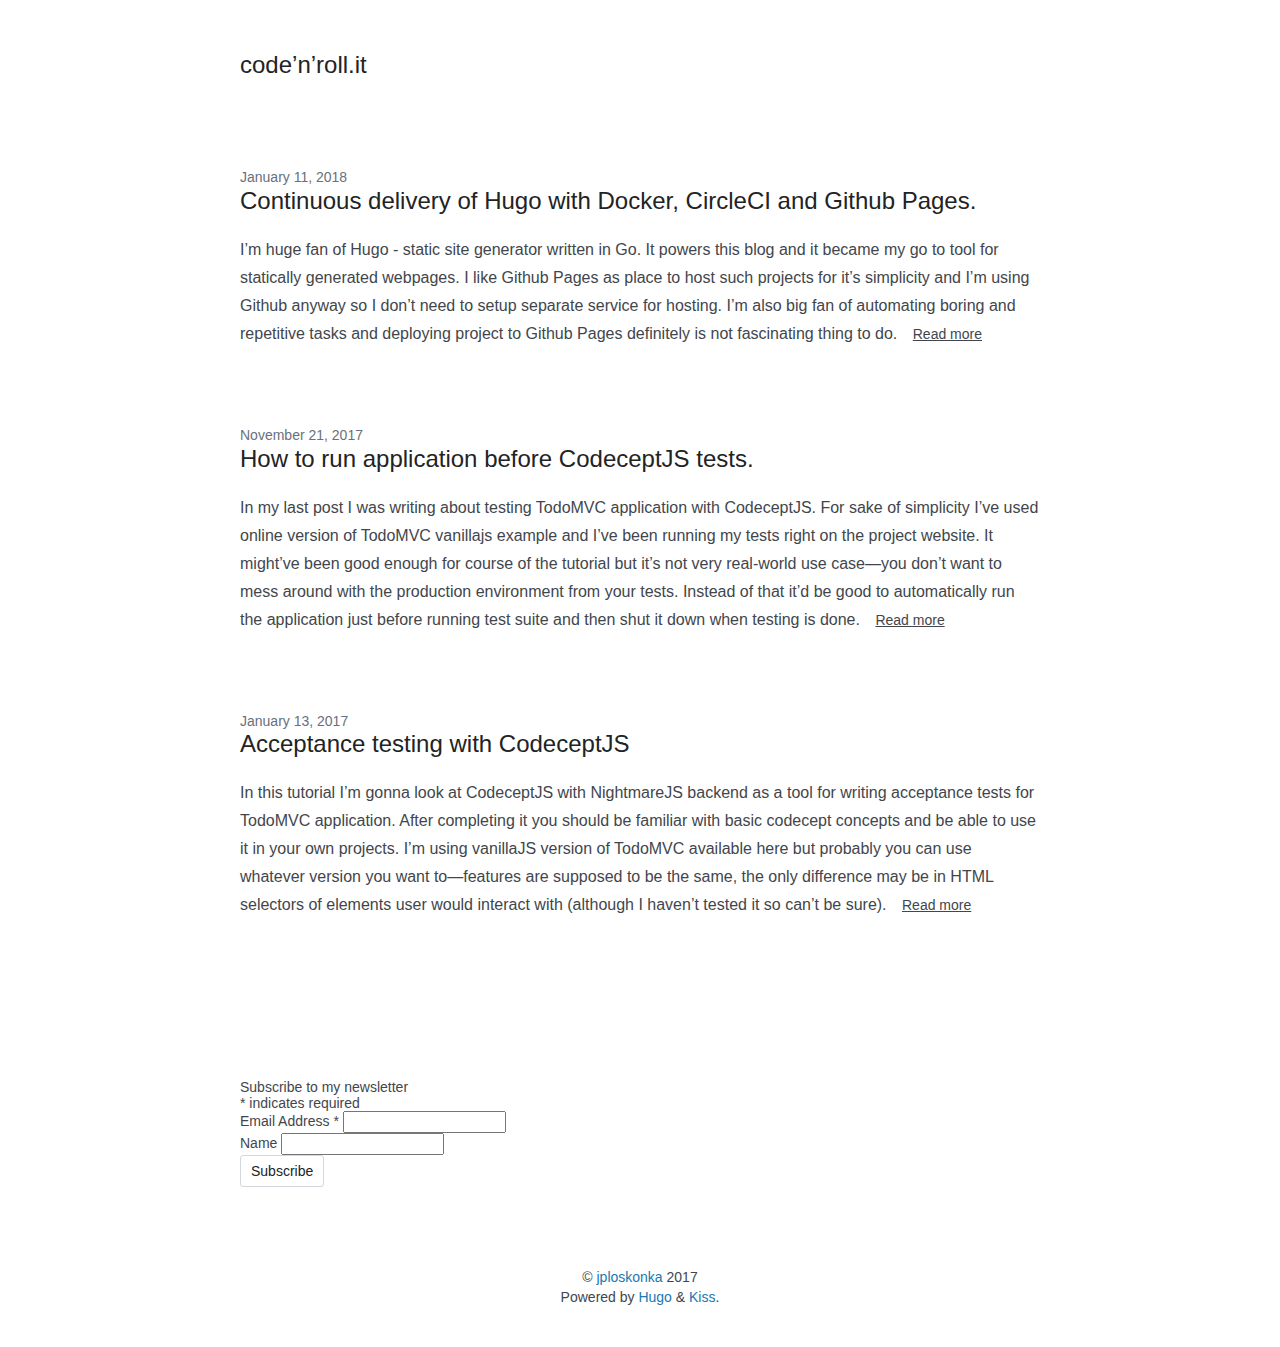
<file: index.html>
<!DOCTYPE html>
<html xmlns="http://www.w3.org/1999/xhtml"  lang="en">
<head>
	<meta name="generator" content="Hugo 0.32" />
<meta charset="UTF-8" />
<meta name="viewport" content="width=device-width, initial-scale=1"/>
<meta name="description" content=""/>
<meta name="keywords" content=""/>
<meta name="google-site-verification" content="pc42v_eKLKWGbM8tou4iLgZa86ks__CmS-HKG0Xmz2Q" />

<title>code’n’roll.it</title>

<link rel="stylesheet" href="https://jploskonka.github.io/css/style.css"/>
<link rel='stylesheet' href="https://jploskonka.github.io/css/custom.css"/>
</head>
<body>

<section class="section">
  <div class="container">
    <nav class="nav">
      <div class="nav-left">
        <a class="nav-item" href="https://jploskonka.github.io"><h1 class="title is-4">code’n’roll.it</h1></a>
      </div>
      <div class="nav-right">
        <nav class="nav-item level is-mobile"><a class="level-item" href='mailto:ploskonkajakub@gmail.com' target='_blank' rel='noopener'>
            <span class="icon">
            </span>
          </a><a class="level-item" href='https://github.com/jploskonka' target='_blank' rel='noopener'>
            <span class="icon">
            </span>
          </a><a class="level-item" href='https://twitter.com/codenrollit' target='_blank' rel='noopener'>
            <span class="icon">
            </span>
          </a></nav>
      </div>
    </nav>
  </div>
</section>

<section class="section">
  <div class="container">
    
    <article>
      <h2 class="subtitle is-6">January 11, 2018</h2>
      <h1 class="title"><a href="https://jploskonka.github.io/post/continous_delivery_hugo_circleci/">Continuous delivery of Hugo with Docker, CircleCI and Github Pages.</a></h1>
      <div class="content">
        I&rsquo;m huge fan of Hugo - static site generator written in Go. It powers this blog and it became my go to tool for statically generated webpages. I like Github Pages as place to host such projects for it&rsquo;s simplicity and I&rsquo;m using Github anyway so I don&rsquo;t need to setup separate service for hosting. I&rsquo;m also big fan of automating boring and repetitive tasks and deploying project to Github Pages definitely is not fascinating thing to do.
        
        <a class="button is-link" href="https://jploskonka.github.io/post/continous_delivery_hugo_circleci/" style="height:28px">
          Read more
          <span class="icon is-small">
            <i class="fa fa-angle-double-right"></i>
          </span>
        </a>
        
      </div>
    </article>
    
    <article>
      <h2 class="subtitle is-6">November 21, 2017</h2>
      <h1 class="title"><a href="https://jploskonka.github.io/post/how-to-run-app-with-codecept-js/">How to run application before CodeceptJS tests.</a></h1>
      <div class="content">
        In my last post I was writing about testing TodoMVC application with CodeceptJS. For sake of simplicity I&rsquo;ve used online version of TodoMVC vanillajs example and I&rsquo;ve been running my tests right on the project website. It might&rsquo;ve been good enough for course of the tutorial but it&rsquo;s not very real-world use case—you don&rsquo;t want to mess around with the production environment from your tests. Instead of that it&rsquo;d be good to automatically run the application just before running test suite and then shut it down when testing is done.
        
        <a class="button is-link" href="https://jploskonka.github.io/post/how-to-run-app-with-codecept-js/" style="height:28px">
          Read more
          <span class="icon is-small">
            <i class="fa fa-angle-double-right"></i>
          </span>
        </a>
        
      </div>
    </article>
    
    <article>
      <h2 class="subtitle is-6">January 13, 2017</h2>
      <h1 class="title"><a href="https://jploskonka.github.io/post/acceptance-testing-with-codecept-js/">Acceptance testing with CodeceptJS</a></h1>
      <div class="content">
        In this tutorial I&rsquo;m gonna look at CodeceptJS with NightmareJS backend as a tool for writing acceptance tests for TodoMVC application. After completing it you should be familiar with basic codecept concepts and be able to use it in your own projects.
I&rsquo;m using vanillaJS version of TodoMVC available here but probably you can use whatever version you want to—features are supposed to be the same, the only difference may be in HTML selectors of elements user would interact with (although I haven&rsquo;t tested it so can&rsquo;t be sure).
        
        <a class="button is-link" href="https://jploskonka.github.io/post/acceptance-testing-with-codecept-js/" style="height:28px">
          Read more
          <span class="icon is-small">
            <i class="fa fa-angle-double-right"></i>
          </span>
        </a>
        
      </div>
    </article>
    
  </div>
</section>
<section class="section">
  <div class="container">
    <nav class="level is-mobile">
      <div class="level-left">
        <div class="level-item">
                    
        </div>
      </div>
      <div class="level-right is-marginless">
        <div class="level-item">
          
        </div>
      </div>
    </nav>
  </div>
</section>

<section class="section">
  <div class="container">
    
    <link href="//cdn-images.mailchimp.com/embedcode/classic-10_7.css" rel="stylesheet" type="text/css">
    <style type="text/css">
      #mc_embed_signup{background:#fff; clear:left; font:14px Helvetica,Arial,sans-serif; }
       
    </style>
    <div id="mc_embed_signup">
      <form action="https://codenroll.us18.list-manage.com/subscribe/post?u=61c8462ccd490d6b7a6fd0f59&amp;id=f88a6cae97" method="post" id="mc-embedded-subscribe-form" name="mc-embedded-subscribe-form" class="validate" target="_blank" novalidate>
        <div id="mc_embed_signup_scroll">
          <h2>Subscribe to my newsletter</h2>
          <div class="indicates-required"><span class="asterisk">*</span> indicates required</div>
          <div class="mc-field-group">
            <label for="mce-EMAIL">Email Address  <span class="asterisk">*</span>
            </label>
            <input type="email" value="" name="EMAIL" class="required email" id="mce-EMAIL">
          </div>
          <div class="mc-field-group">
            <label for="mce-FNAME">Name </label>
            <input type="text" value="" name="FNAME" class="" id="mce-FNAME">
          </div>
          <div id="mce-responses" class="clear">
            <div class="response" id="mce-error-response" style="display:none"></div>
            <div class="response" id="mce-success-response" style="display:none"></div>
          </div>    
          <div style="position: absolute; left: -5000px;" aria-hidden="true"><input type="text" name="b_61c8462ccd490d6b7a6fd0f59_f88a6cae97" tabindex="-1" value=""></div>
          <div class="clear"><input type="submit" value="Subscribe" name="subscribe" id="mc-embedded-subscribe" class="button"></div>
        </div>
      </form>
    </div>
    <script type='text/javascript' src='//s3.amazonaws.com/downloads.mailchimp.com/js/mc-validate.js'></script><script type='text/javascript'>(function($) {window.fnames = new Array(); window.ftypes = new Array();fnames[0]='EMAIL';ftypes[0]='email';fnames[1]='FNAME';ftypes[1]='text';}(jQuery));var $mcj = jQuery.noConflict(true);</script>
    
  </div>
</section>

<section class="section">
  <div class="container has-text-centered">
    <p>&copy; <a href="https://github.com/jploskonka">jploskonka</a> 2017</p>
    
      <p>Powered by <a href="https://gohugo.io/">Hugo</a> &amp; <a href="https://github.com/ribice/kiss">Kiss</a>.</p>
    
  </div>
</section>


<script>
window.ga=window.ga||function(){(ga.q=ga.q||[]).push(arguments)};ga.l=+new Date;
ga('create', 'UA-89853504-1', 'auto');
ga('send', 'pageview');
</script>
<script async src='//www.google-analytics.com/analytics.js'></script>


</body>
</html>
</file>
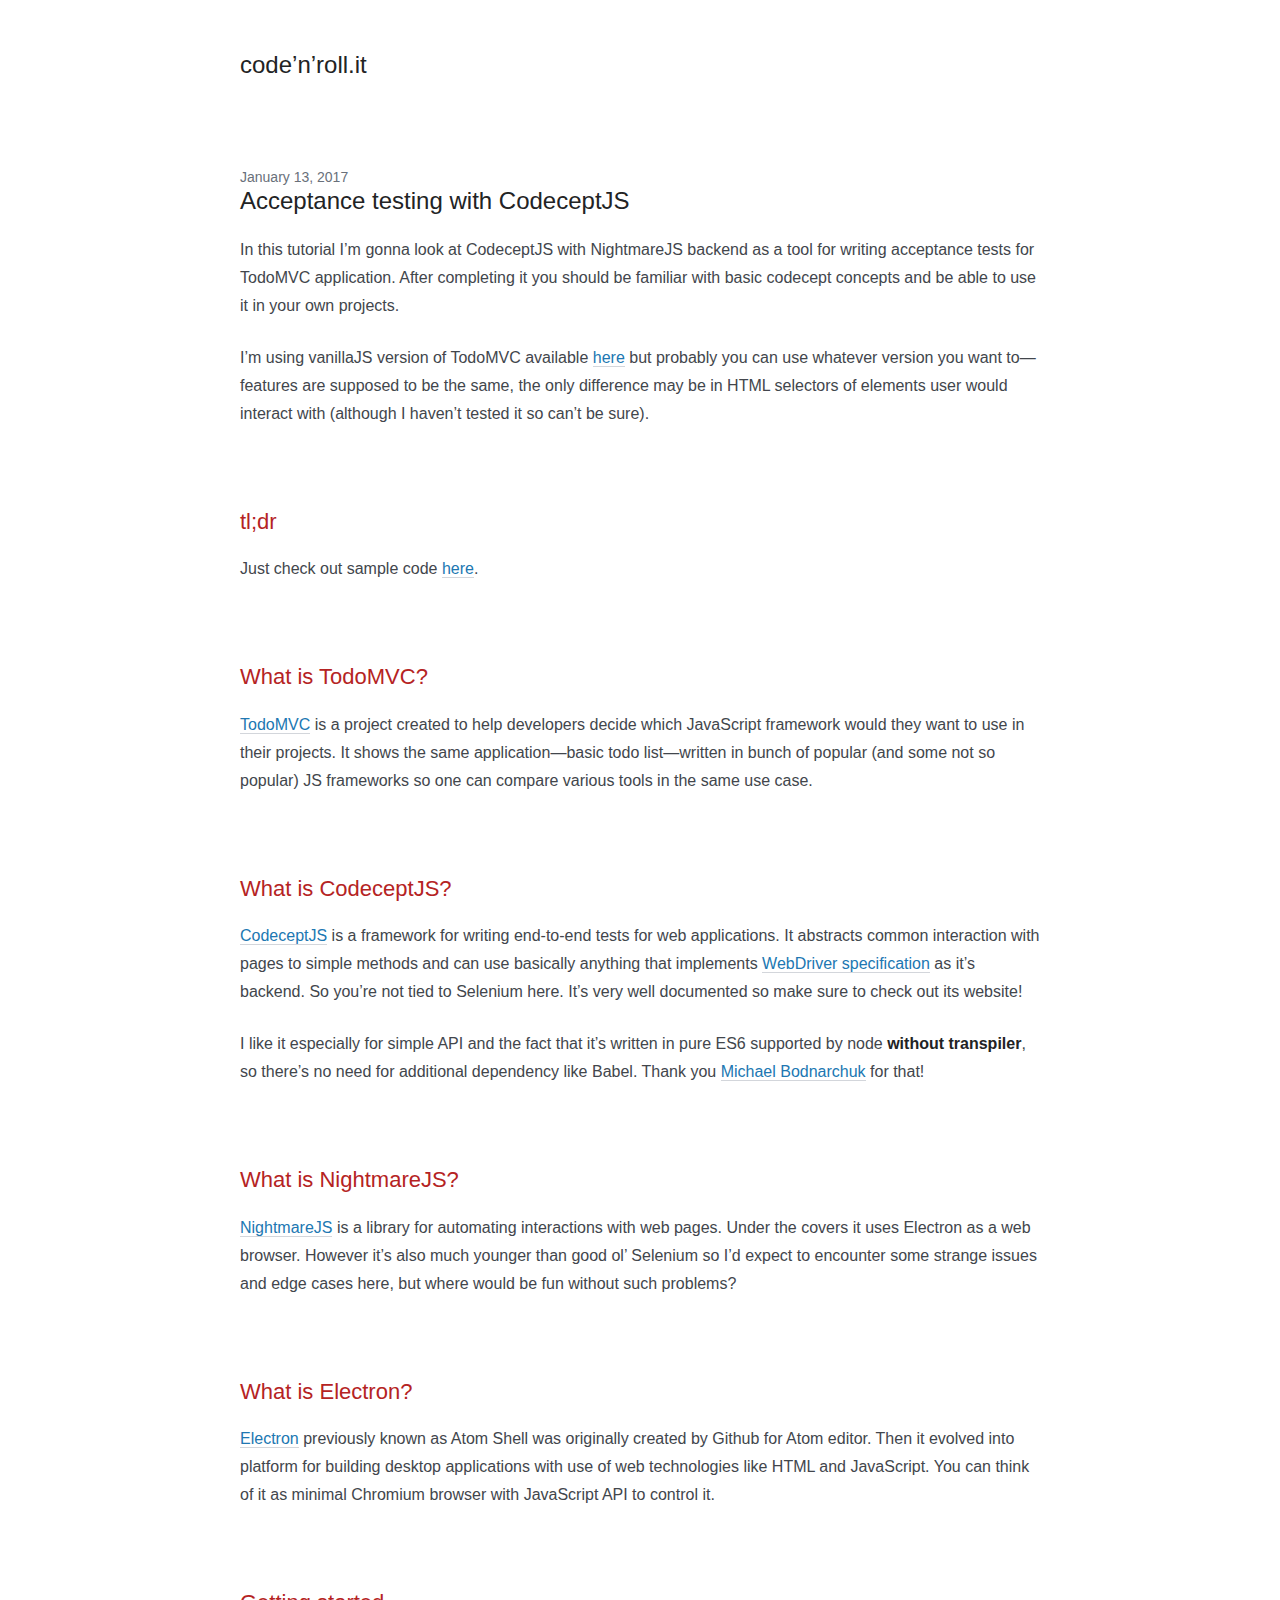
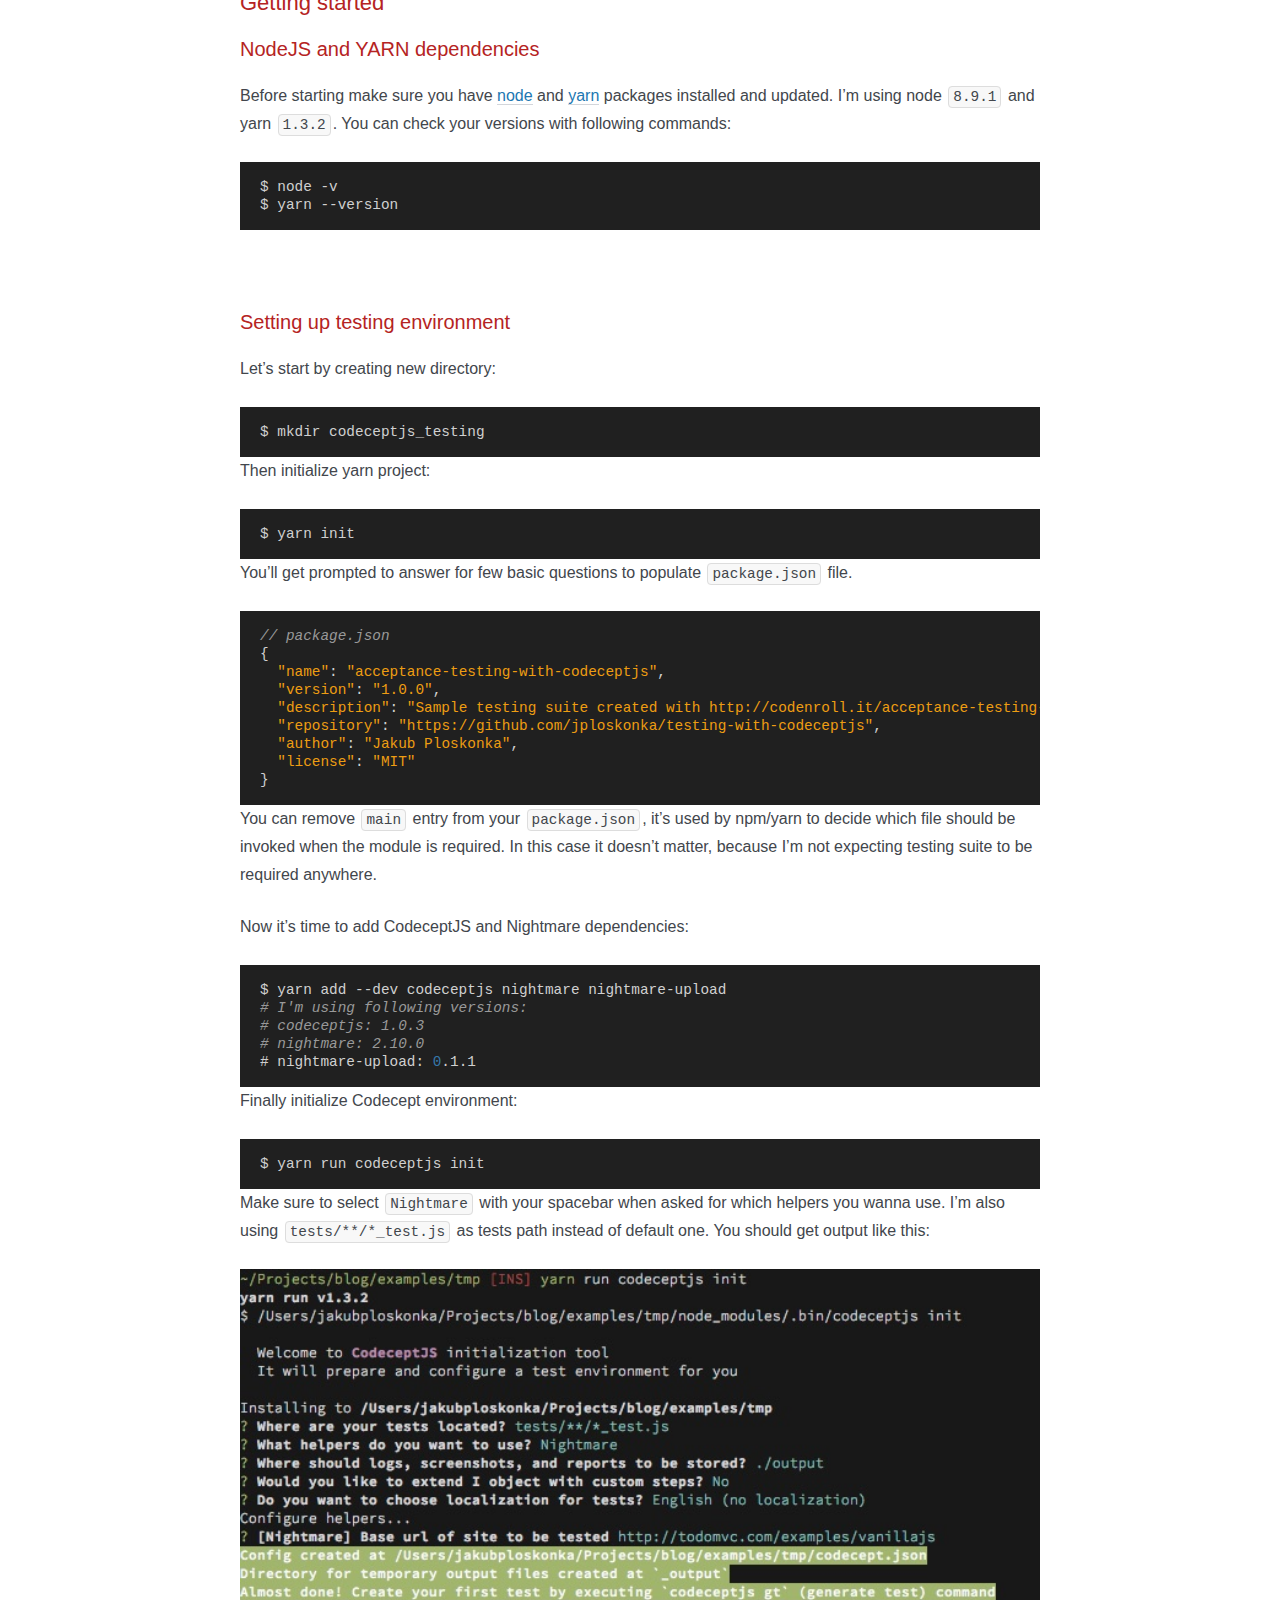
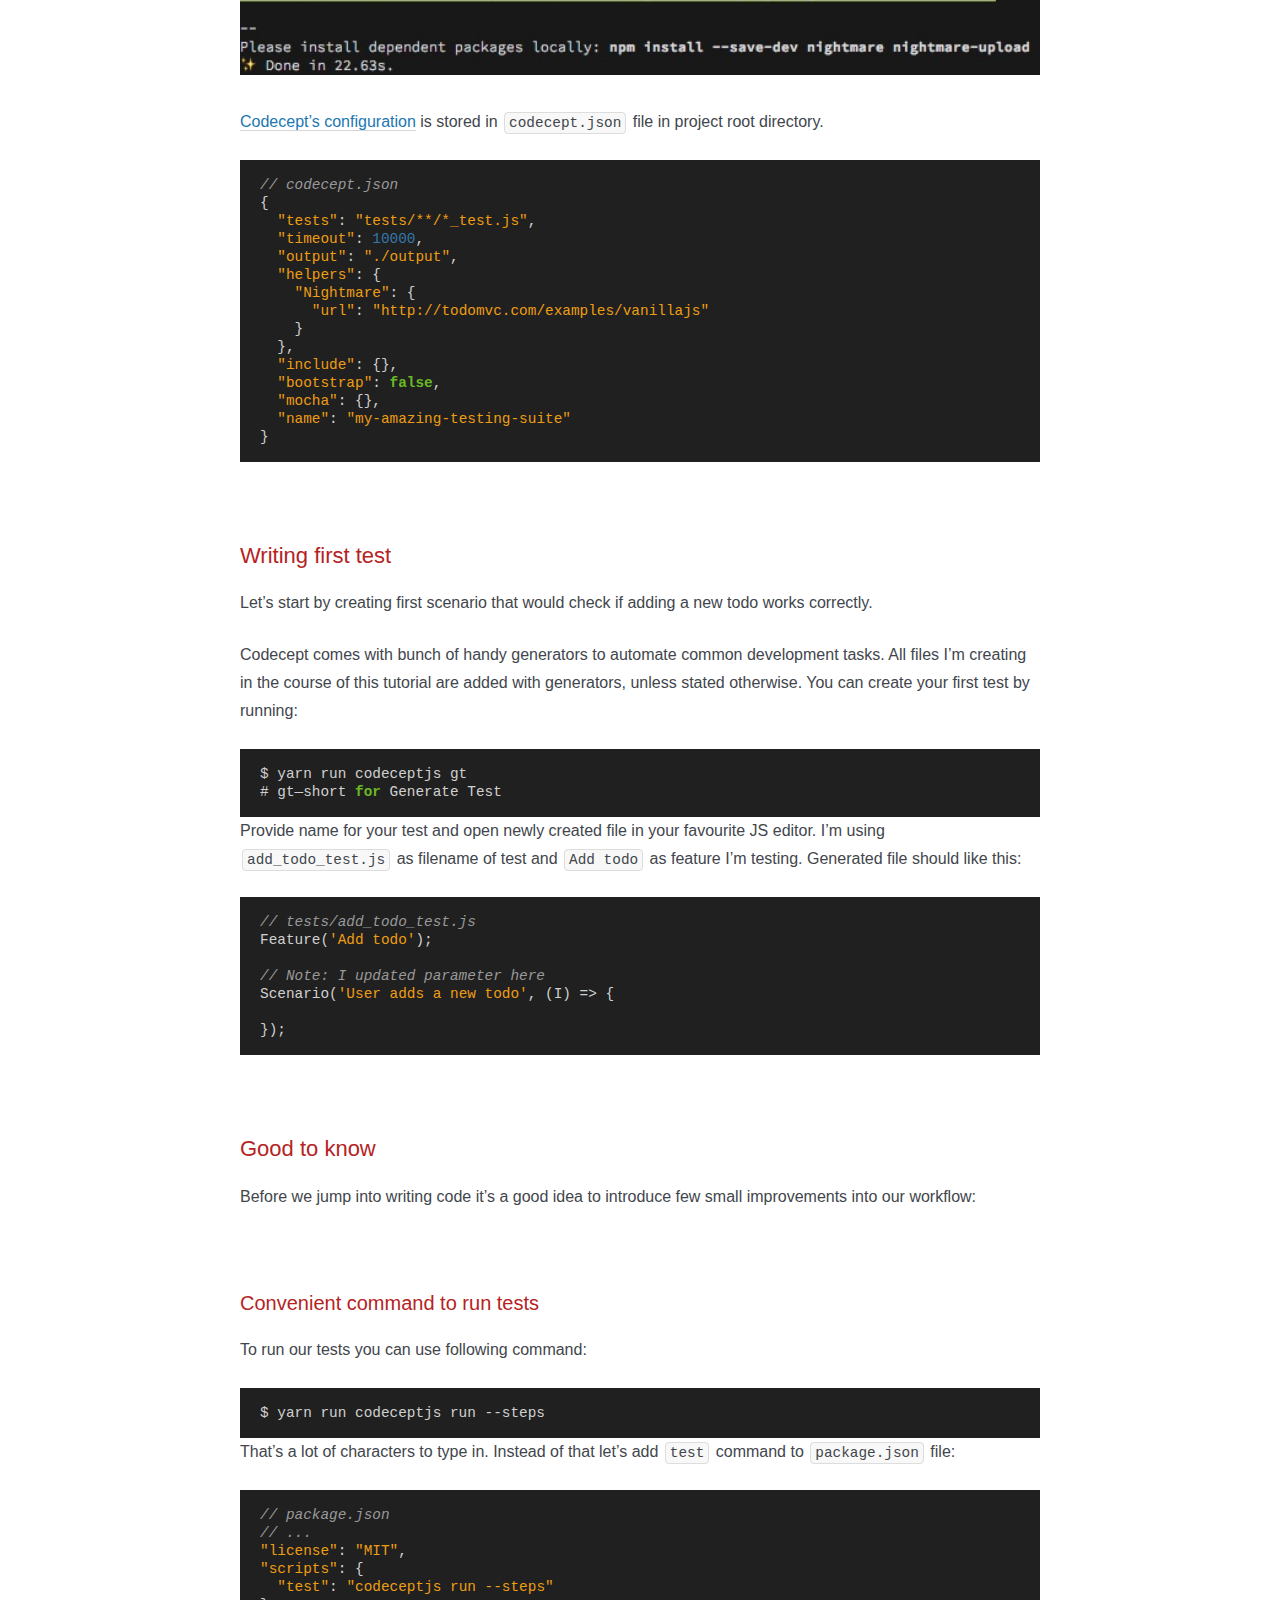
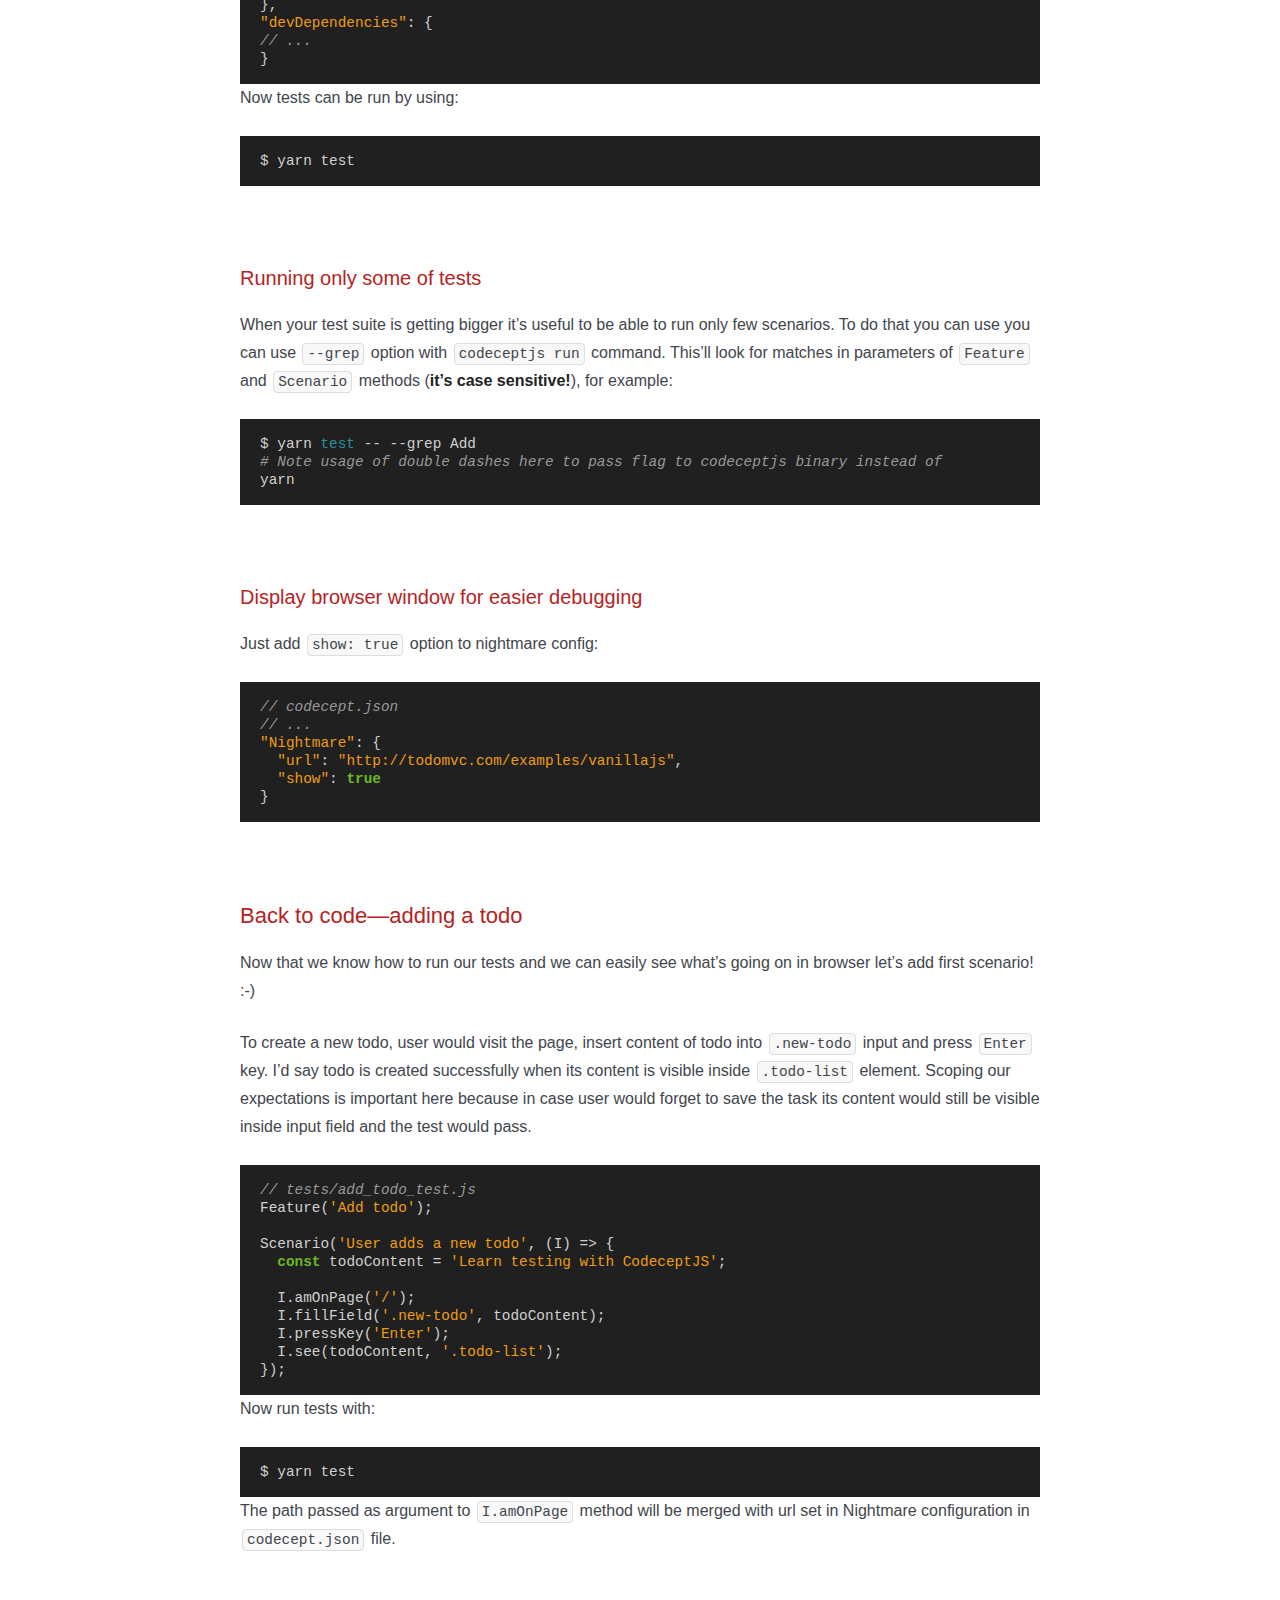
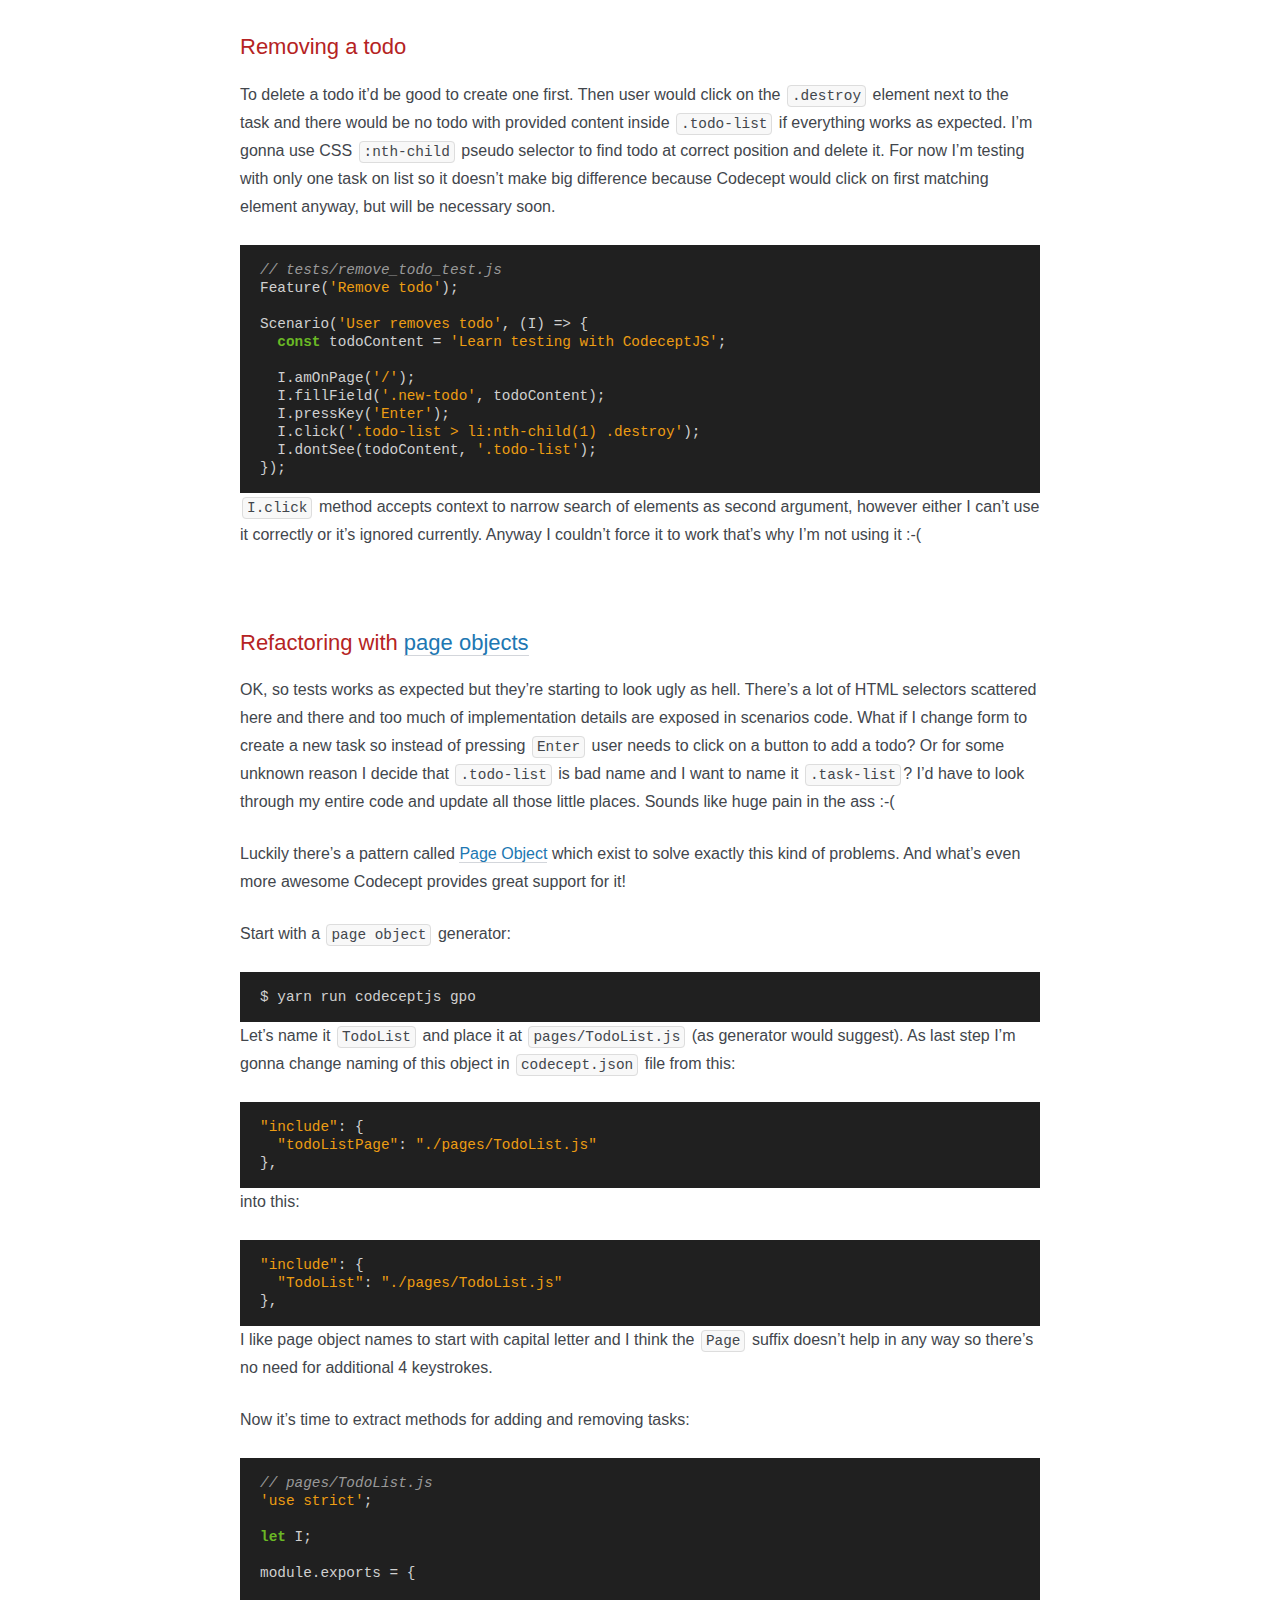
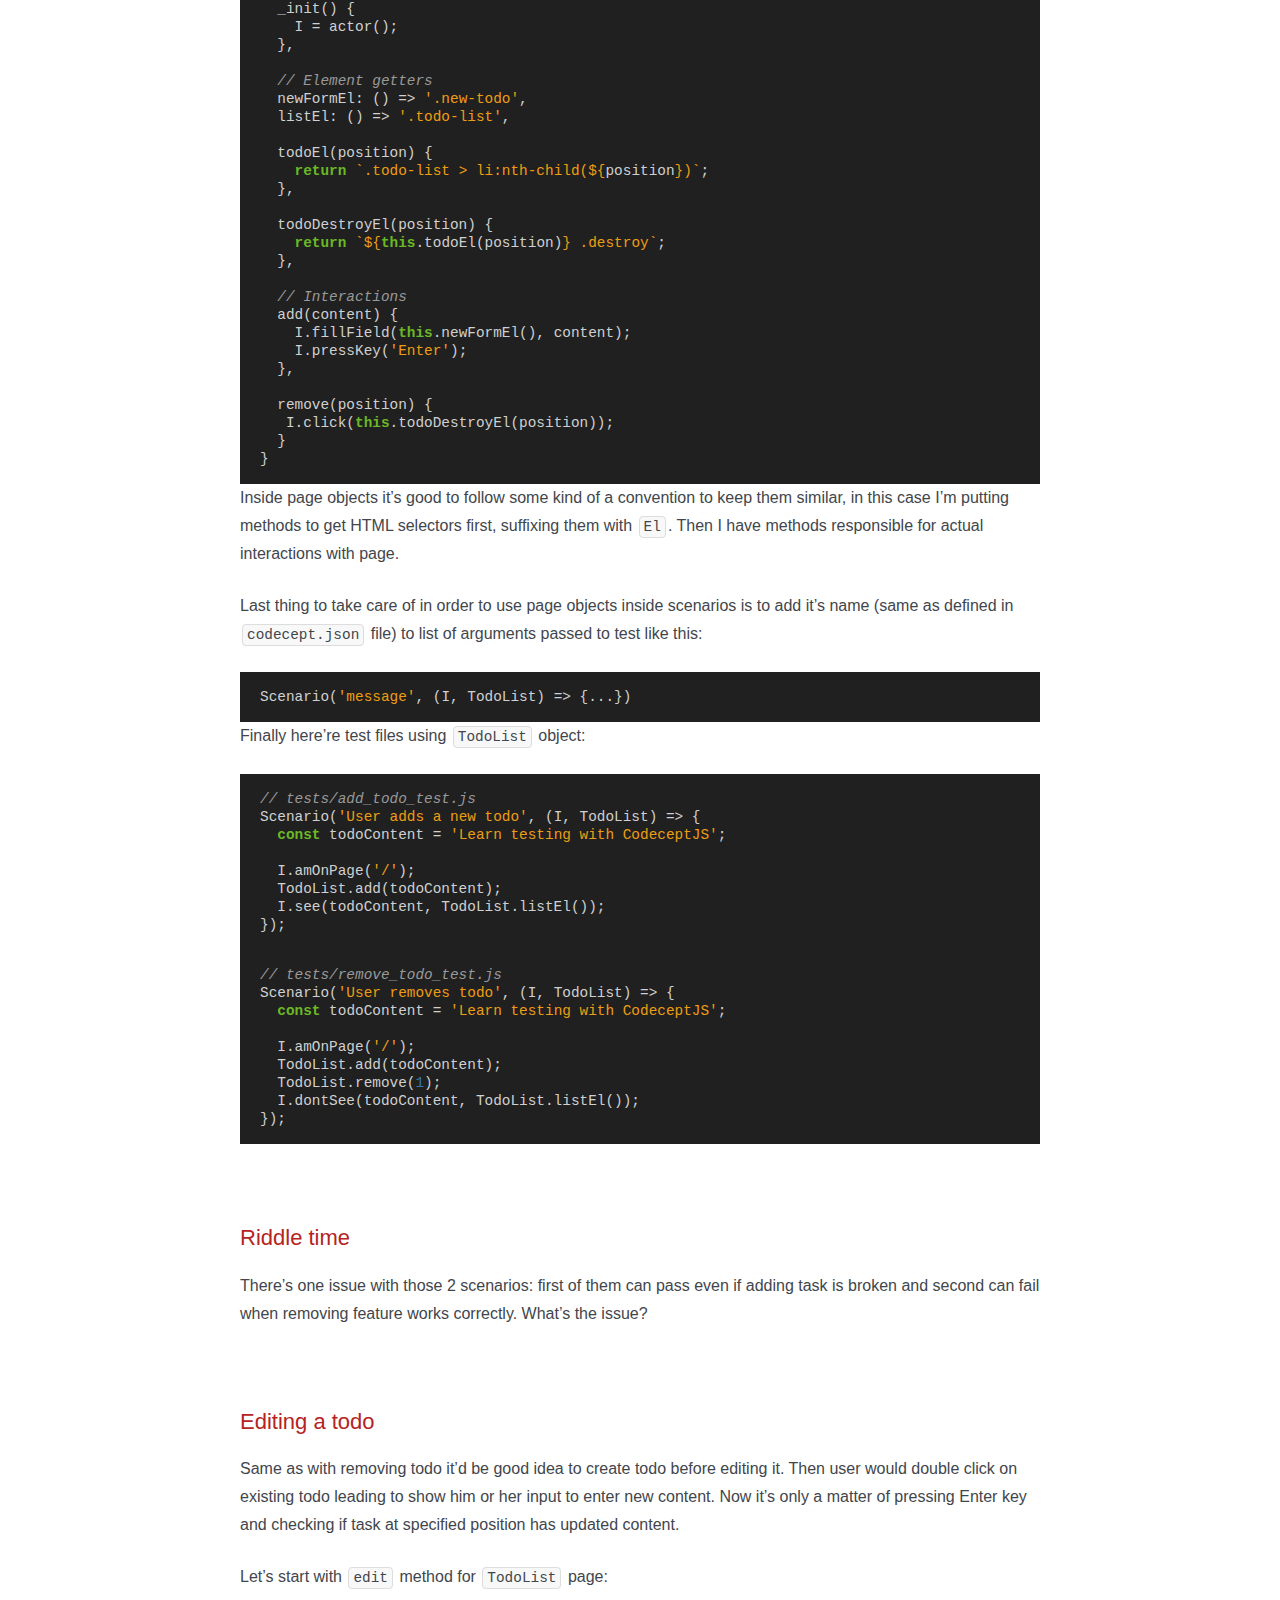
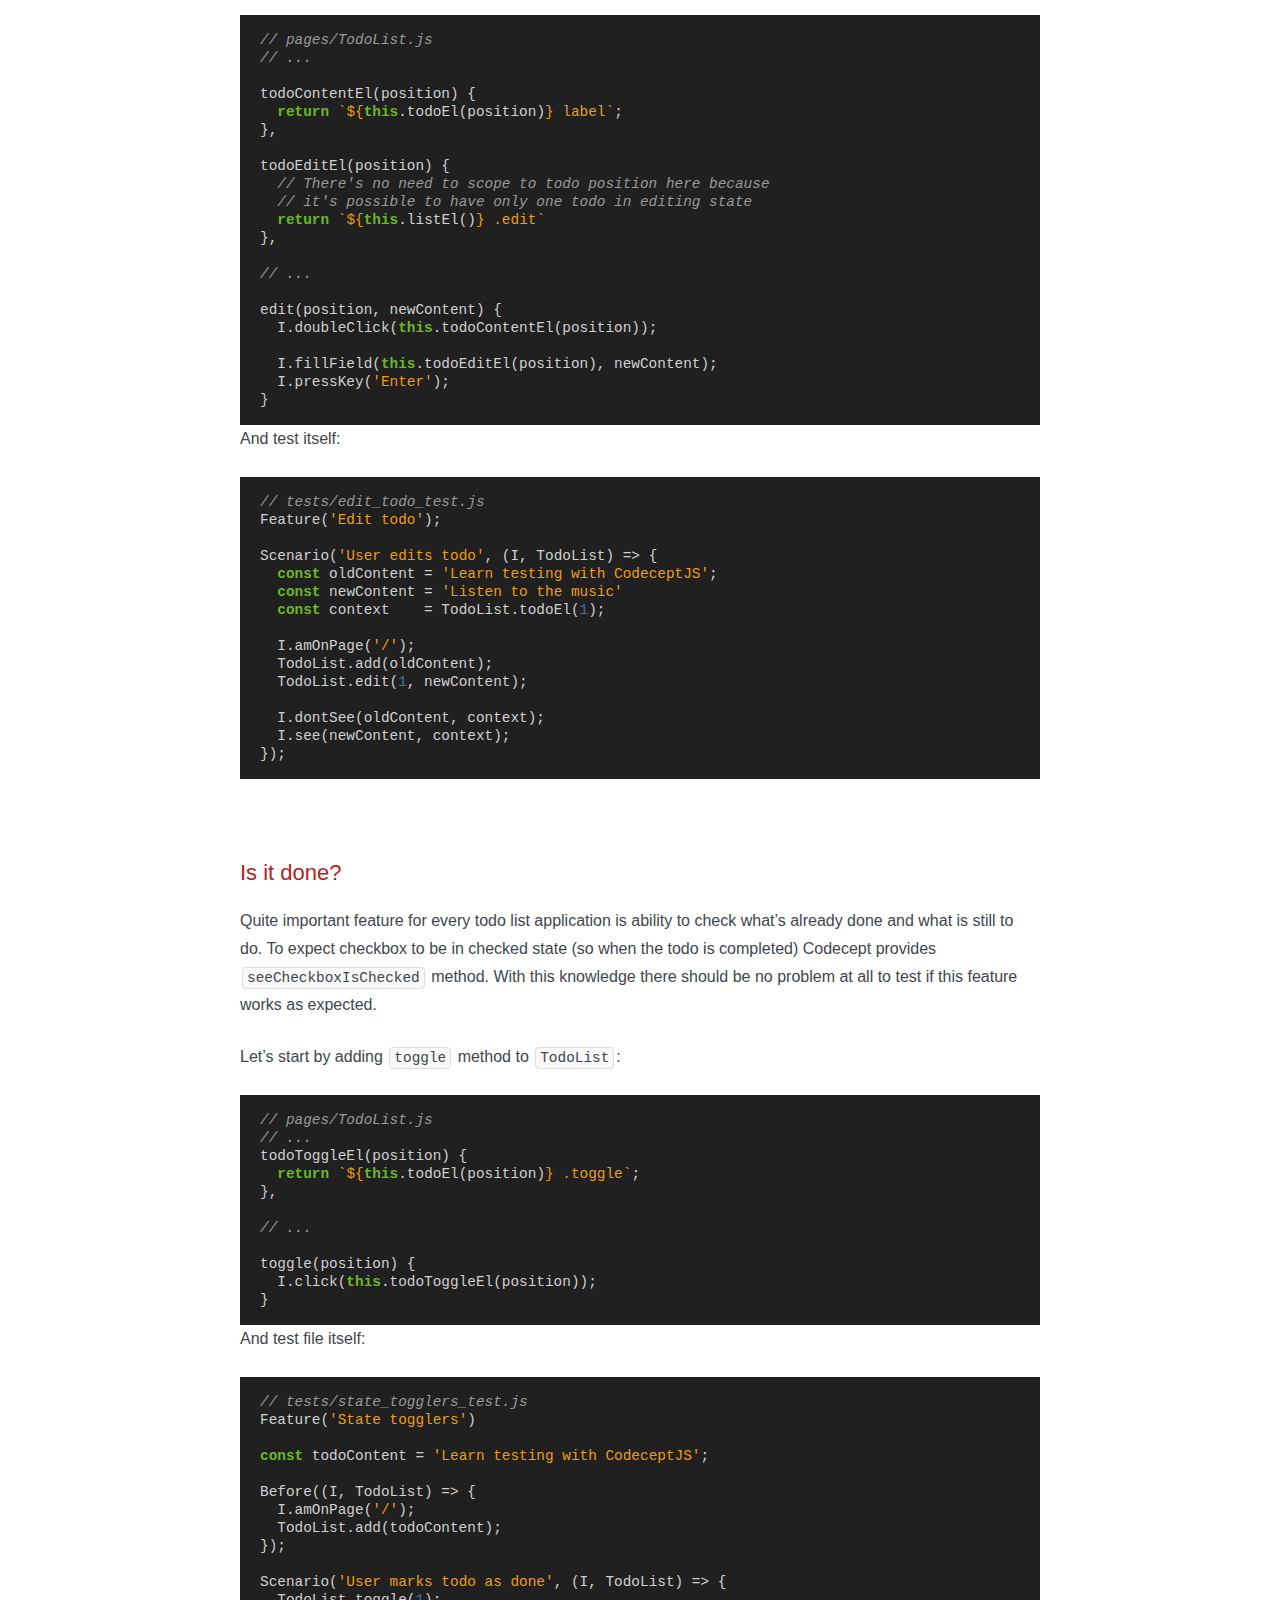
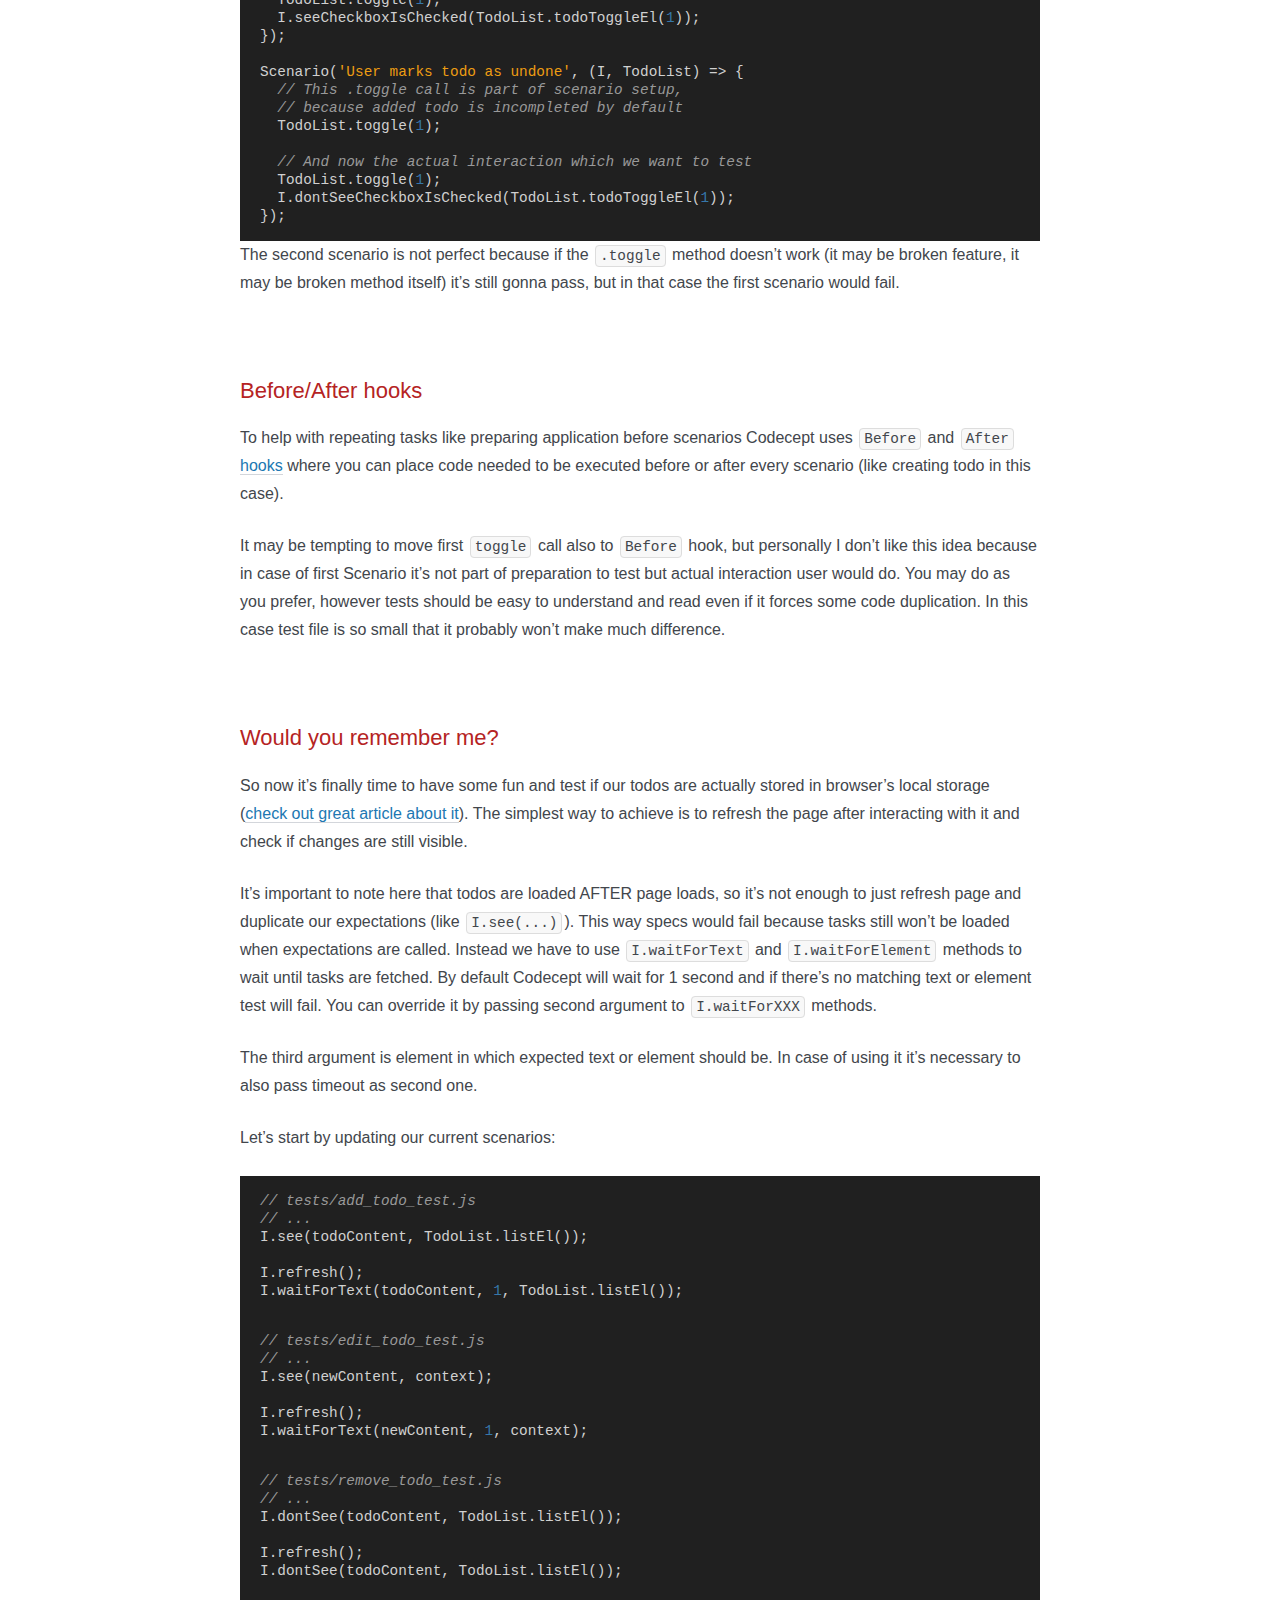
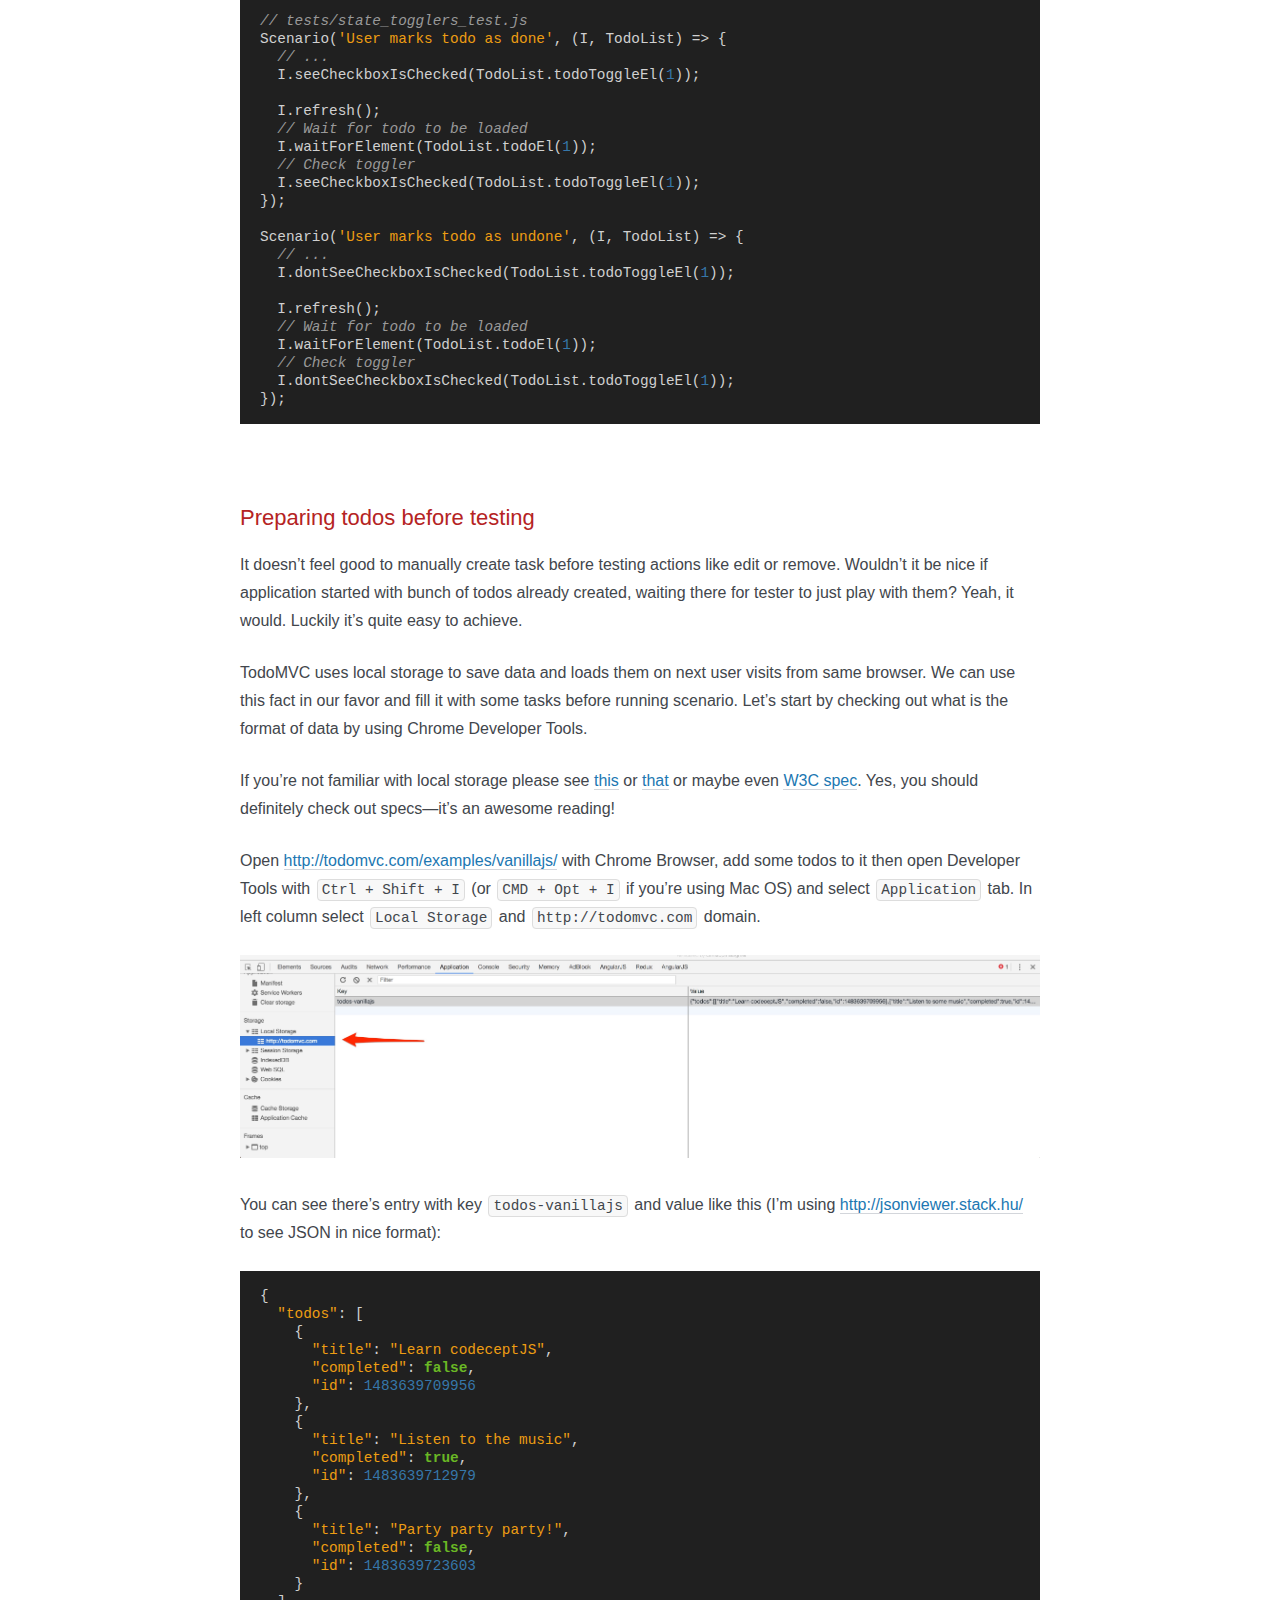
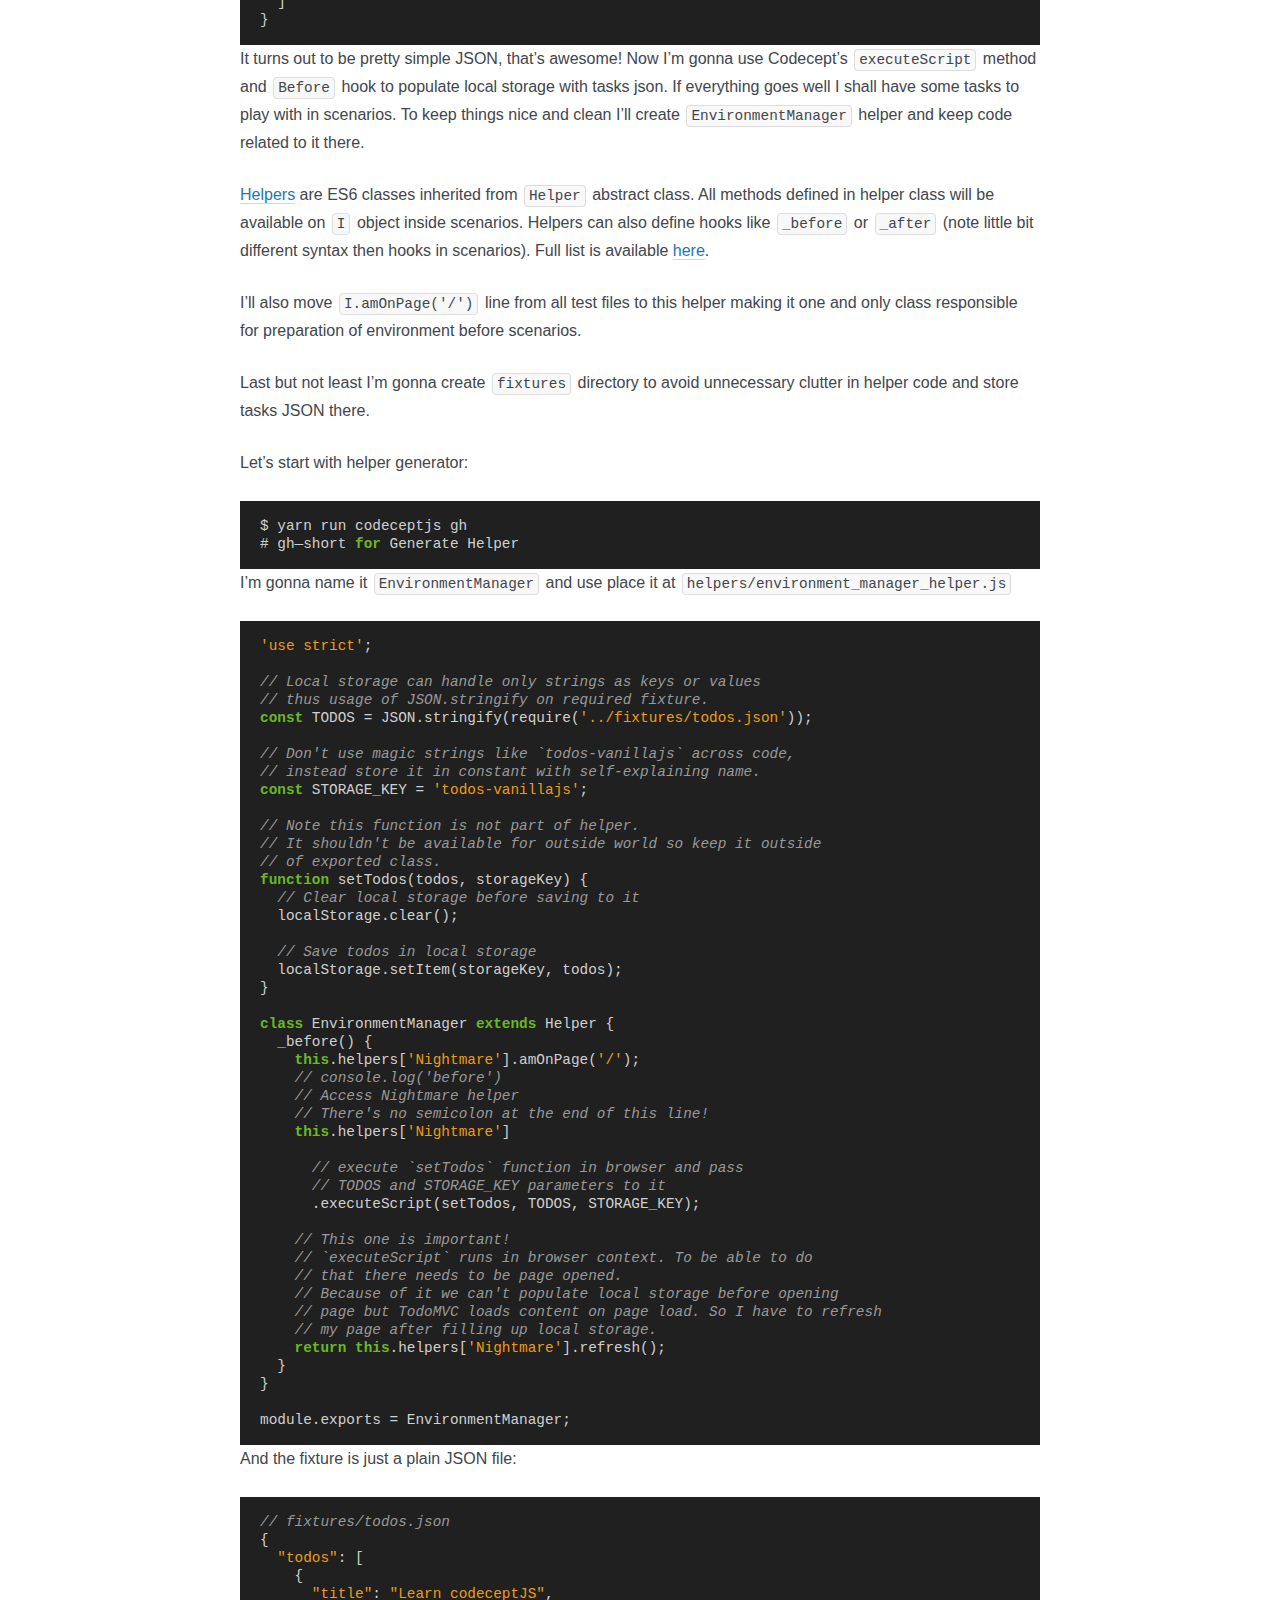
<file: acceptance-testing-with-codecept-js/index.html>
<!DOCTYPE html><html><head><title>https://jploskonka.github.io/post/acceptance-testing-with-codecept-js/</title><link rel="canonical" href="https://jploskonka.github.io/post/acceptance-testing-with-codecept-js/"/><meta name="robots" content="noindex"><meta http-equiv="content-type" content="text/html; charset=utf-8" /><meta http-equiv="refresh" content="0; url=https://jploskonka.github.io/post/acceptance-testing-with-codecept-js/" /></head></html>
</file>
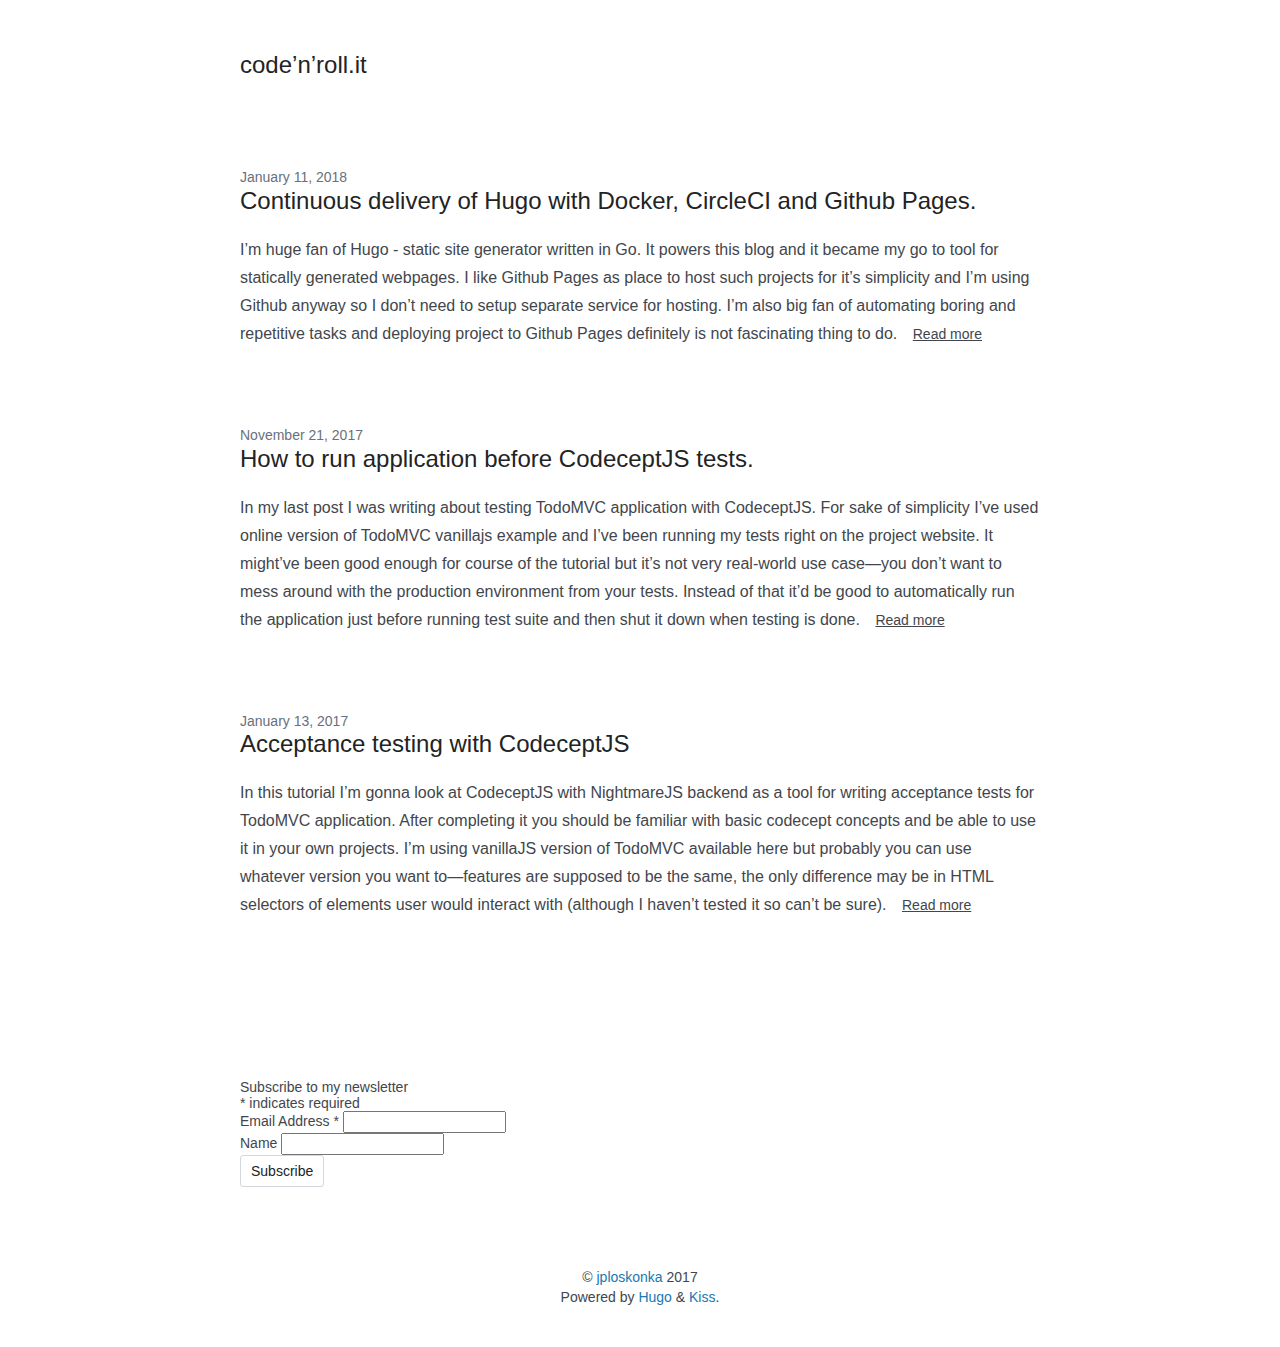
<file: post/index.html>
<!DOCTYPE html>
<html xmlns="http://www.w3.org/1999/xhtml"  lang="en">
<head>
<meta charset="UTF-8" />
<meta name="viewport" content="width=device-width, initial-scale=1"/>
<meta name="description" content=""/>
<meta name="keywords" content=""/>
<meta name="google-site-verification" content="pc42v_eKLKWGbM8tou4iLgZa86ks__CmS-HKG0Xmz2Q" />

<title>Posts | code’n’roll.it</title>

<link rel="stylesheet" href="https://jploskonka.github.io/css/style.css"/>
<link rel='stylesheet' href="https://jploskonka.github.io/css/custom.css"/>
</head>
<body>

<section class="section">
  <div class="container">
    <nav class="nav">
      <div class="nav-left">
        <a class="nav-item" href="https://jploskonka.github.io"><h1 class="title is-4">code’n’roll.it</h1></a>
      </div>
      <div class="nav-right">
        <nav class="nav-item level is-mobile"><a class="level-item" href='mailto:ploskonkajakub@gmail.com' target='_blank' rel='noopener'>
            <span class="icon">
            </span>
          </a><a class="level-item" href='https://github.com/jploskonka' target='_blank' rel='noopener'>
            <span class="icon">
            </span>
          </a><a class="level-item" href='https://twitter.com/codenrollit' target='_blank' rel='noopener'>
            <span class="icon">
            </span>
          </a></nav>
      </div>
    </nav>
  </div>
</section>

<section class="section">
  <div class="container">
    
    <article>
      <h2 class="subtitle is-6">January 11, 2018</h2>
      <h1 class="title"><a href="https://jploskonka.github.io/post/continous_delivery_hugo_circleci/">Continuous delivery of Hugo with Docker, CircleCI and Github Pages.</a></h1>
      <div class="content">
        I&rsquo;m huge fan of Hugo - static site generator written in Go. It powers this blog and it became my go to tool for statically generated webpages. I like Github Pages as place to host such projects for it&rsquo;s simplicity and I&rsquo;m using Github anyway so I don&rsquo;t need to setup separate service for hosting. I&rsquo;m also big fan of automating boring and repetitive tasks and deploying project to Github Pages definitely is not fascinating thing to do.
        
        <a class="button is-link" href="https://jploskonka.github.io/post/continous_delivery_hugo_circleci/" style="height:28px">
          Read more
          <span class="icon is-small">
            <i class="fa fa-angle-double-right"></i>
          </span>
        </a>
        
      </div>
    </article>
    
    <article>
      <h2 class="subtitle is-6">November 21, 2017</h2>
      <h1 class="title"><a href="https://jploskonka.github.io/post/how-to-run-app-with-codecept-js/">How to run application before CodeceptJS tests.</a></h1>
      <div class="content">
        In my last post I was writing about testing TodoMVC application with CodeceptJS. For sake of simplicity I&rsquo;ve used online version of TodoMVC vanillajs example and I&rsquo;ve been running my tests right on the project website. It might&rsquo;ve been good enough for course of the tutorial but it&rsquo;s not very real-world use case—you don&rsquo;t want to mess around with the production environment from your tests. Instead of that it&rsquo;d be good to automatically run the application just before running test suite and then shut it down when testing is done.
        
        <a class="button is-link" href="https://jploskonka.github.io/post/how-to-run-app-with-codecept-js/" style="height:28px">
          Read more
          <span class="icon is-small">
            <i class="fa fa-angle-double-right"></i>
          </span>
        </a>
        
      </div>
    </article>
    
    <article>
      <h2 class="subtitle is-6">January 13, 2017</h2>
      <h1 class="title"><a href="https://jploskonka.github.io/post/acceptance-testing-with-codecept-js/">Acceptance testing with CodeceptJS</a></h1>
      <div class="content">
        In this tutorial I&rsquo;m gonna look at CodeceptJS with NightmareJS backend as a tool for writing acceptance tests for TodoMVC application. After completing it you should be familiar with basic codecept concepts and be able to use it in your own projects.
I&rsquo;m using vanillaJS version of TodoMVC available here but probably you can use whatever version you want to—features are supposed to be the same, the only difference may be in HTML selectors of elements user would interact with (although I haven&rsquo;t tested it so can&rsquo;t be sure).
        
        <a class="button is-link" href="https://jploskonka.github.io/post/acceptance-testing-with-codecept-js/" style="height:28px">
          Read more
          <span class="icon is-small">
            <i class="fa fa-angle-double-right"></i>
          </span>
        </a>
        
      </div>
    </article>
    
  </div>
</section>
<section class="section">
  <div class="container">
    <nav class="level is-mobile">
      <div class="level-left">
        <div class="level-item">
                    
        </div>
      </div>
      <div class="level-right is-marginless">
        <div class="level-item">
          
        </div>
      </div>
    </nav>
  </div>
</section>

<section class="section">
  <div class="container">
    
    <link href="//cdn-images.mailchimp.com/embedcode/classic-10_7.css" rel="stylesheet" type="text/css">
    <style type="text/css">
      #mc_embed_signup{background:#fff; clear:left; font:14px Helvetica,Arial,sans-serif; }
       
    </style>
    <div id="mc_embed_signup">
      <form action="https://codenroll.us18.list-manage.com/subscribe/post?u=61c8462ccd490d6b7a6fd0f59&amp;id=f88a6cae97" method="post" id="mc-embedded-subscribe-form" name="mc-embedded-subscribe-form" class="validate" target="_blank" novalidate>
        <div id="mc_embed_signup_scroll">
          <h2>Subscribe to my newsletter</h2>
          <div class="indicates-required"><span class="asterisk">*</span> indicates required</div>
          <div class="mc-field-group">
            <label for="mce-EMAIL">Email Address  <span class="asterisk">*</span>
            </label>
            <input type="email" value="" name="EMAIL" class="required email" id="mce-EMAIL">
          </div>
          <div class="mc-field-group">
            <label for="mce-FNAME">Name </label>
            <input type="text" value="" name="FNAME" class="" id="mce-FNAME">
          </div>
          <div id="mce-responses" class="clear">
            <div class="response" id="mce-error-response" style="display:none"></div>
            <div class="response" id="mce-success-response" style="display:none"></div>
          </div>    
          <div style="position: absolute; left: -5000px;" aria-hidden="true"><input type="text" name="b_61c8462ccd490d6b7a6fd0f59_f88a6cae97" tabindex="-1" value=""></div>
          <div class="clear"><input type="submit" value="Subscribe" name="subscribe" id="mc-embedded-subscribe" class="button"></div>
        </div>
      </form>
    </div>
    <script type='text/javascript' src='//s3.amazonaws.com/downloads.mailchimp.com/js/mc-validate.js'></script><script type='text/javascript'>(function($) {window.fnames = new Array(); window.ftypes = new Array();fnames[0]='EMAIL';ftypes[0]='email';fnames[1]='FNAME';ftypes[1]='text';}(jQuery));var $mcj = jQuery.noConflict(true);</script>
    
  </div>
</section>

<section class="section">
  <div class="container has-text-centered">
    <p>&copy; <a href="https://github.com/jploskonka">jploskonka</a> 2017</p>
    
      <p>Powered by <a href="https://gohugo.io/">Hugo</a> &amp; <a href="https://github.com/ribice/kiss">Kiss</a>.</p>
    
  </div>
</section>


<script>
window.ga=window.ga||function(){(ga.q=ga.q||[]).push(arguments)};ga.l=+new Date;
ga('create', 'UA-89853504-1', 'auto');
ga('send', 'pageview');
</script>
<script async src='//www.google-analytics.com/analytics.js'></script>


</body>
</html>
</file>
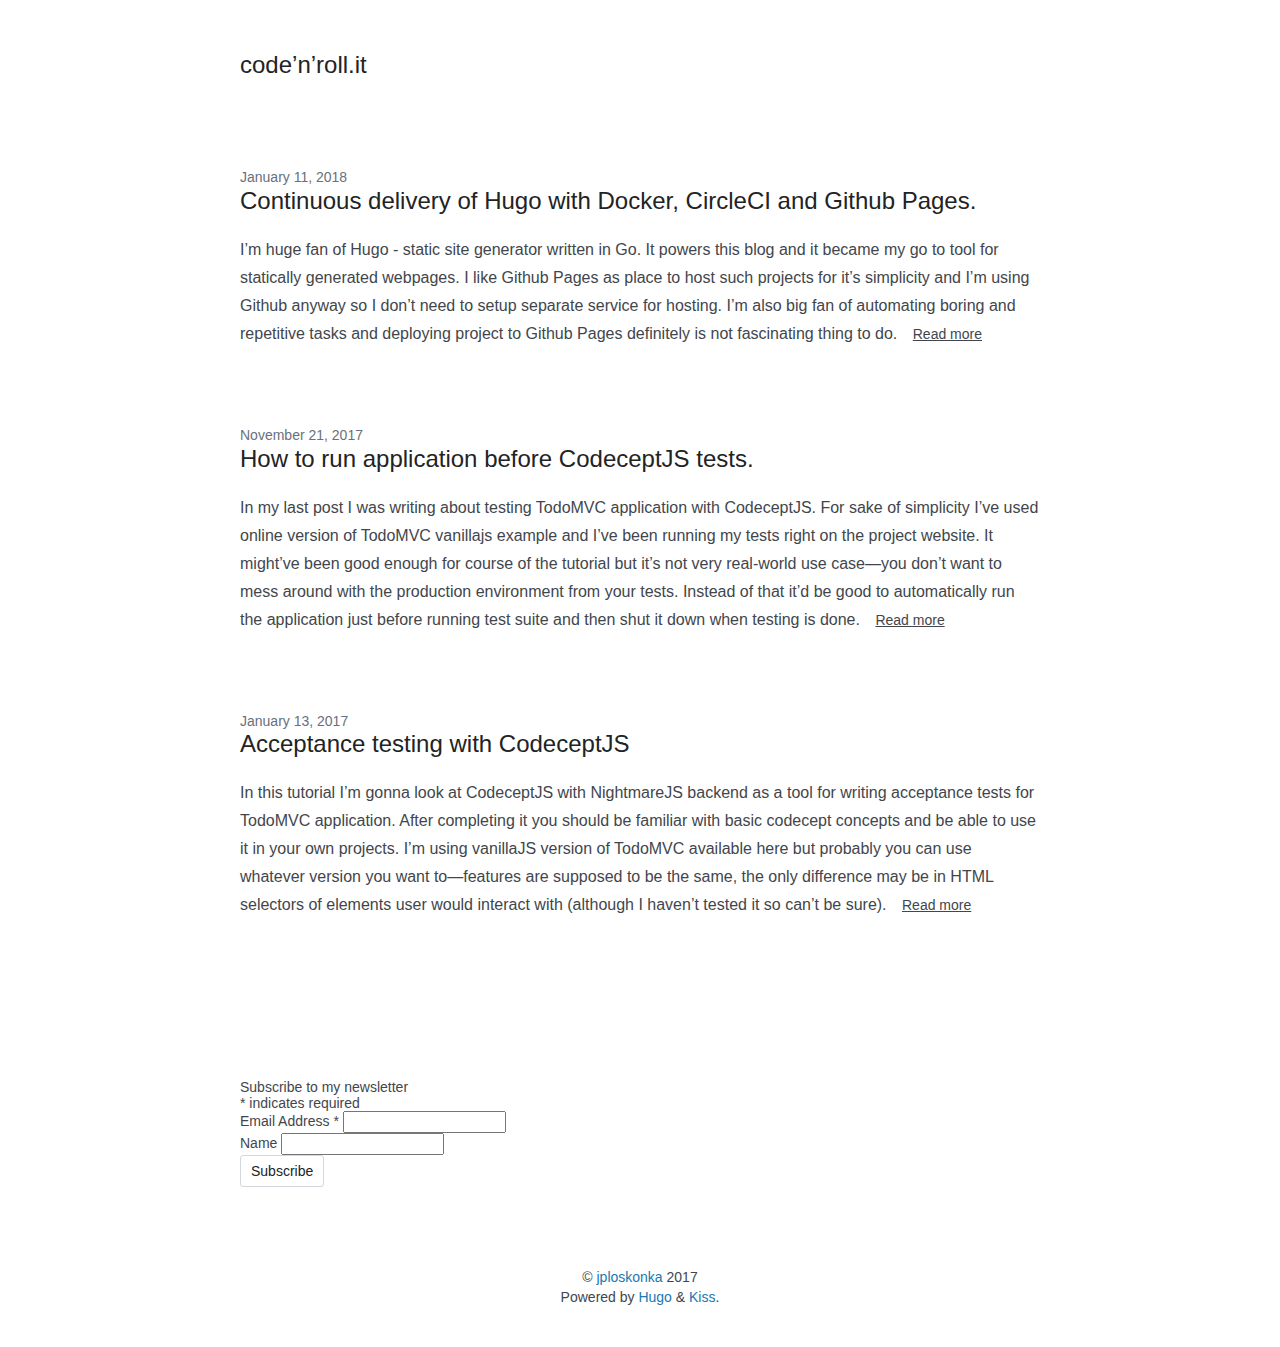
<file: page/1/index.html>
<!DOCTYPE html><html><head><title>https://jploskonka.github.io/</title><link rel="canonical" href="https://jploskonka.github.io/"/><meta name="robots" content="noindex"><meta http-equiv="content-type" content="text/html; charset=utf-8" /><meta http-equiv="refresh" content="0; url=https://jploskonka.github.io/" /></head></html>
</file>
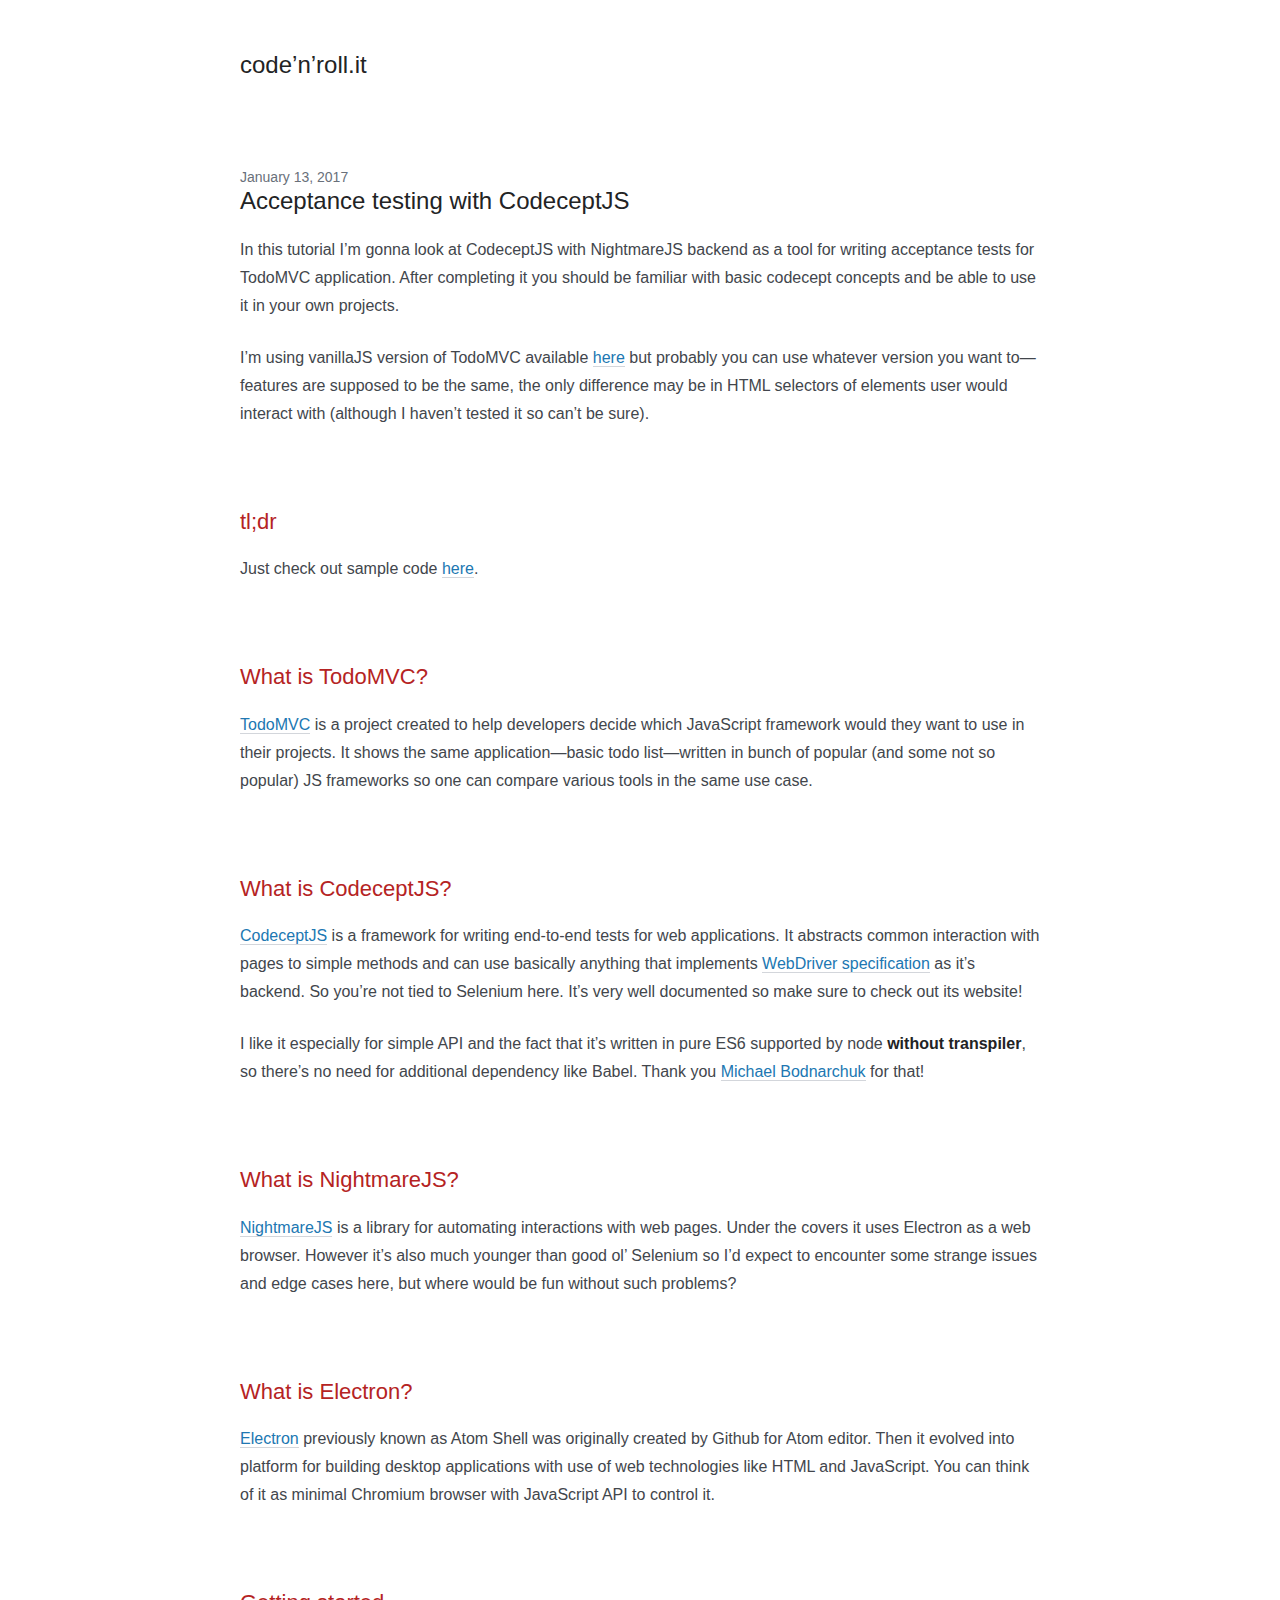
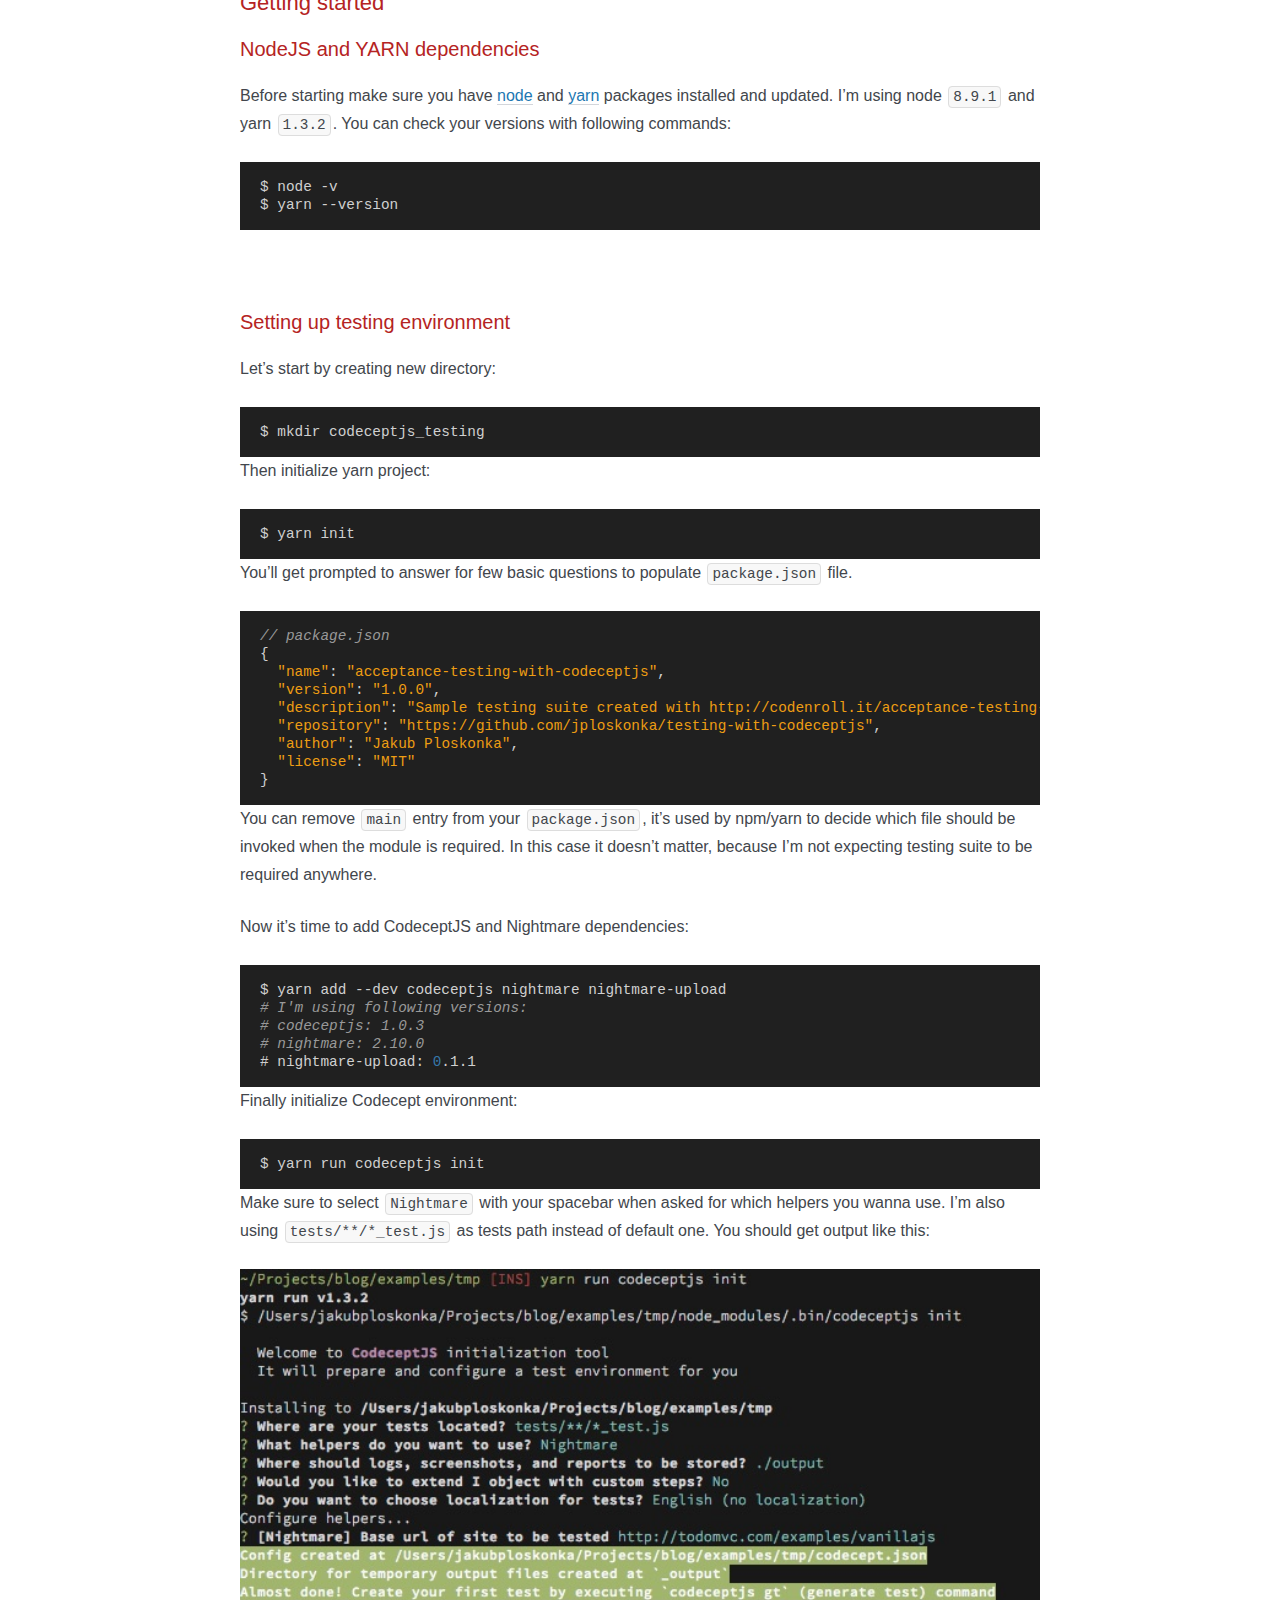
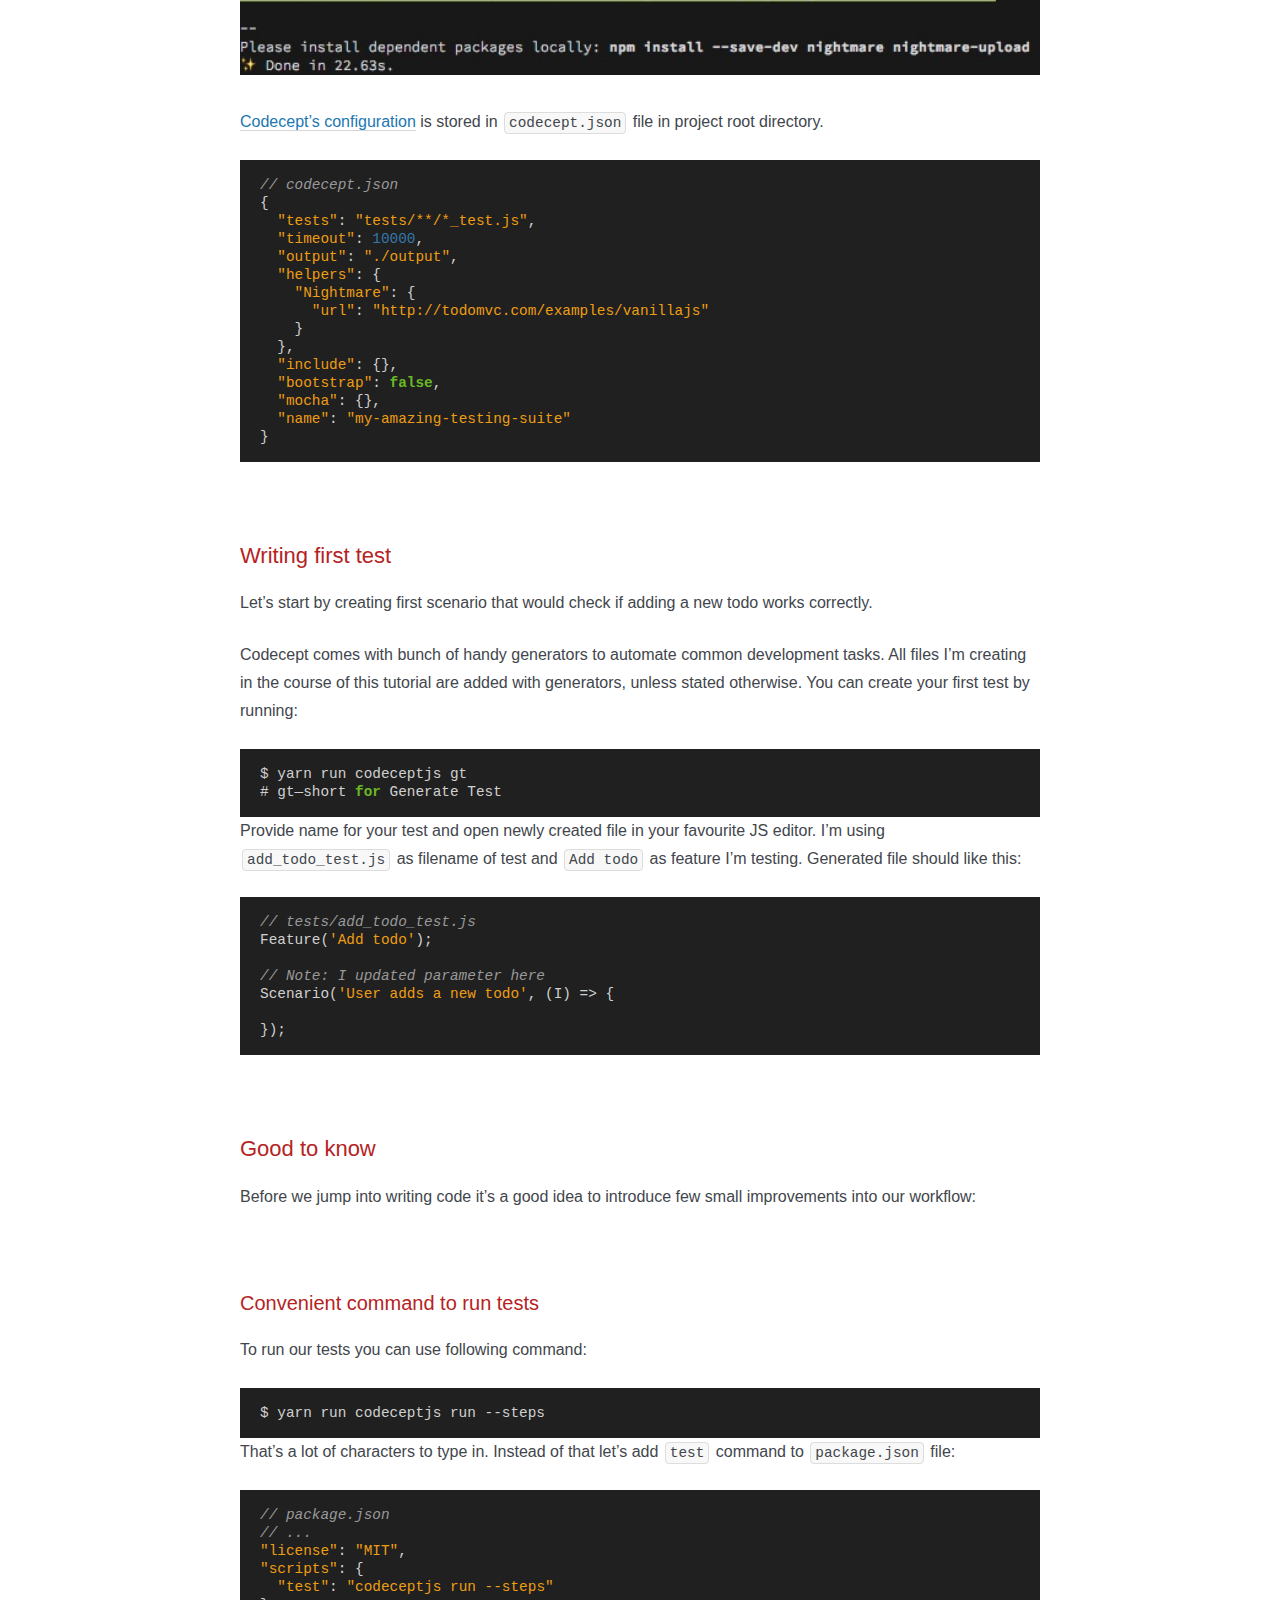
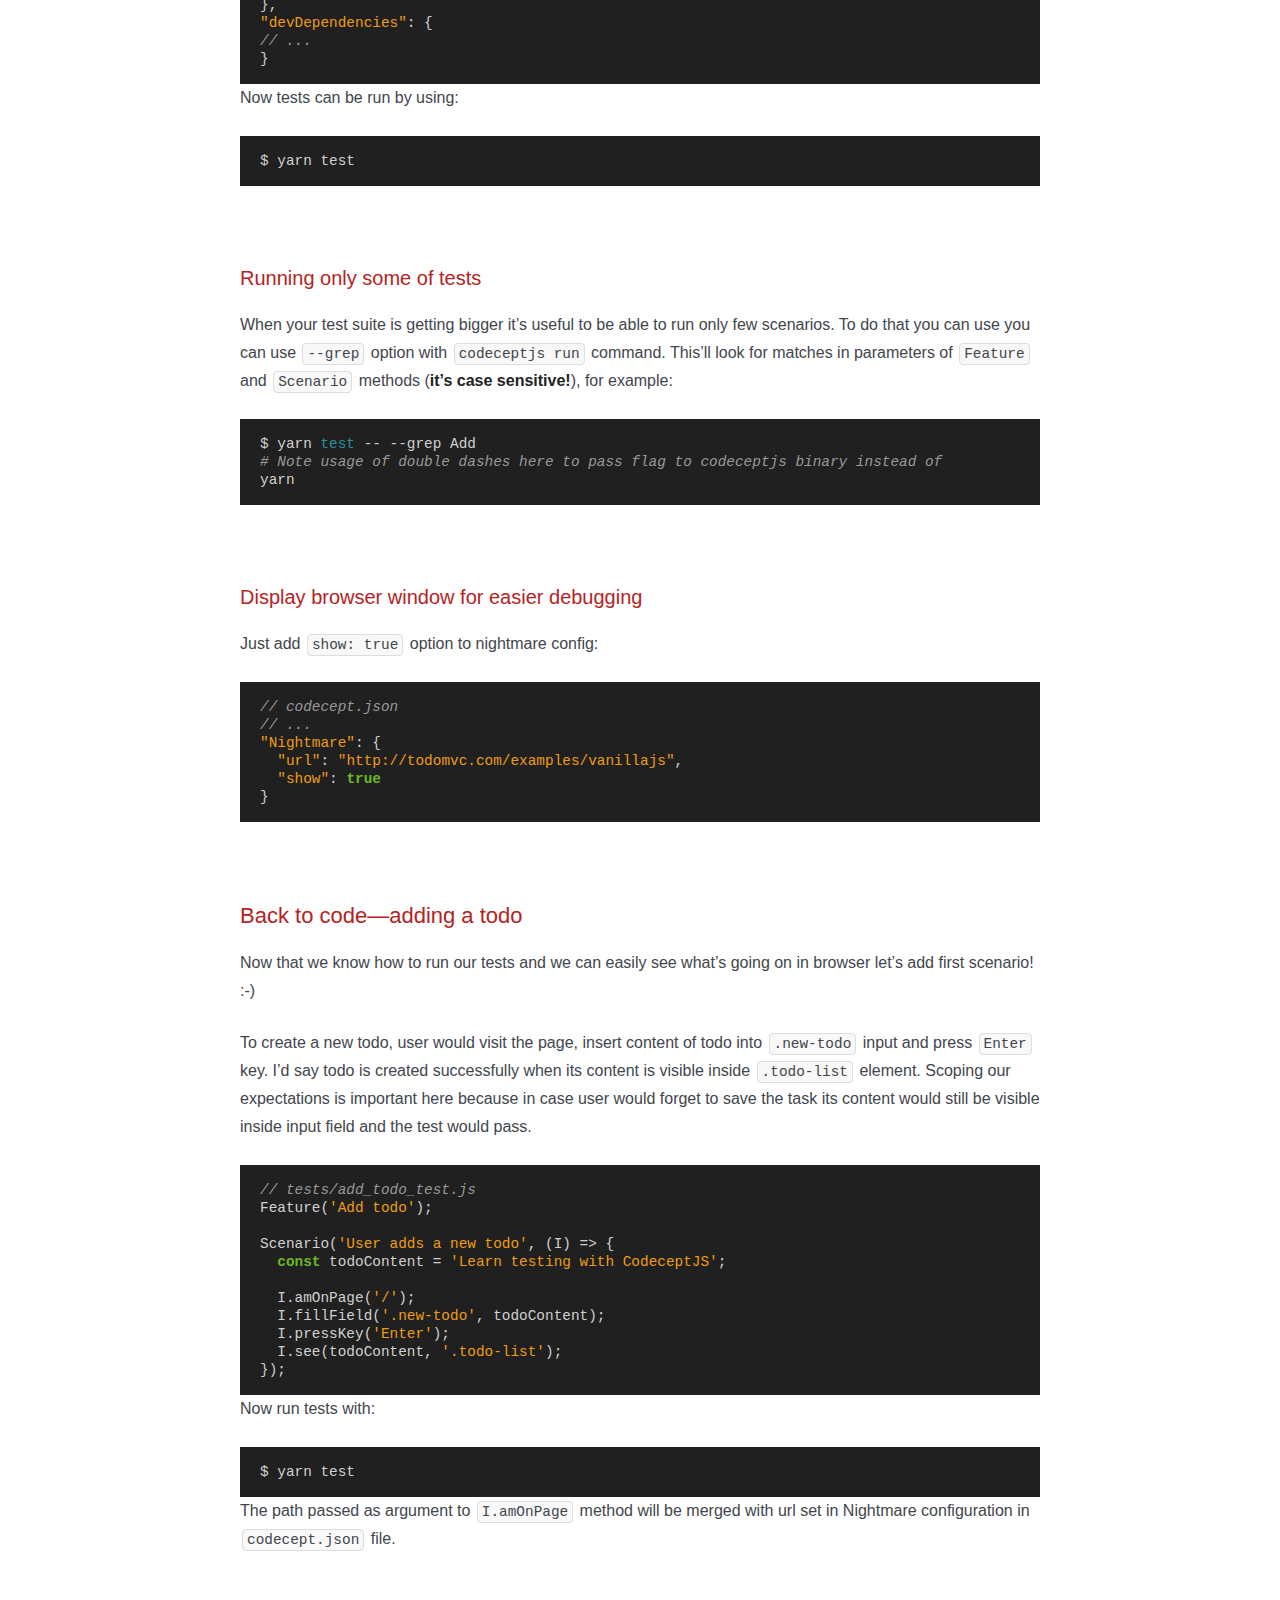
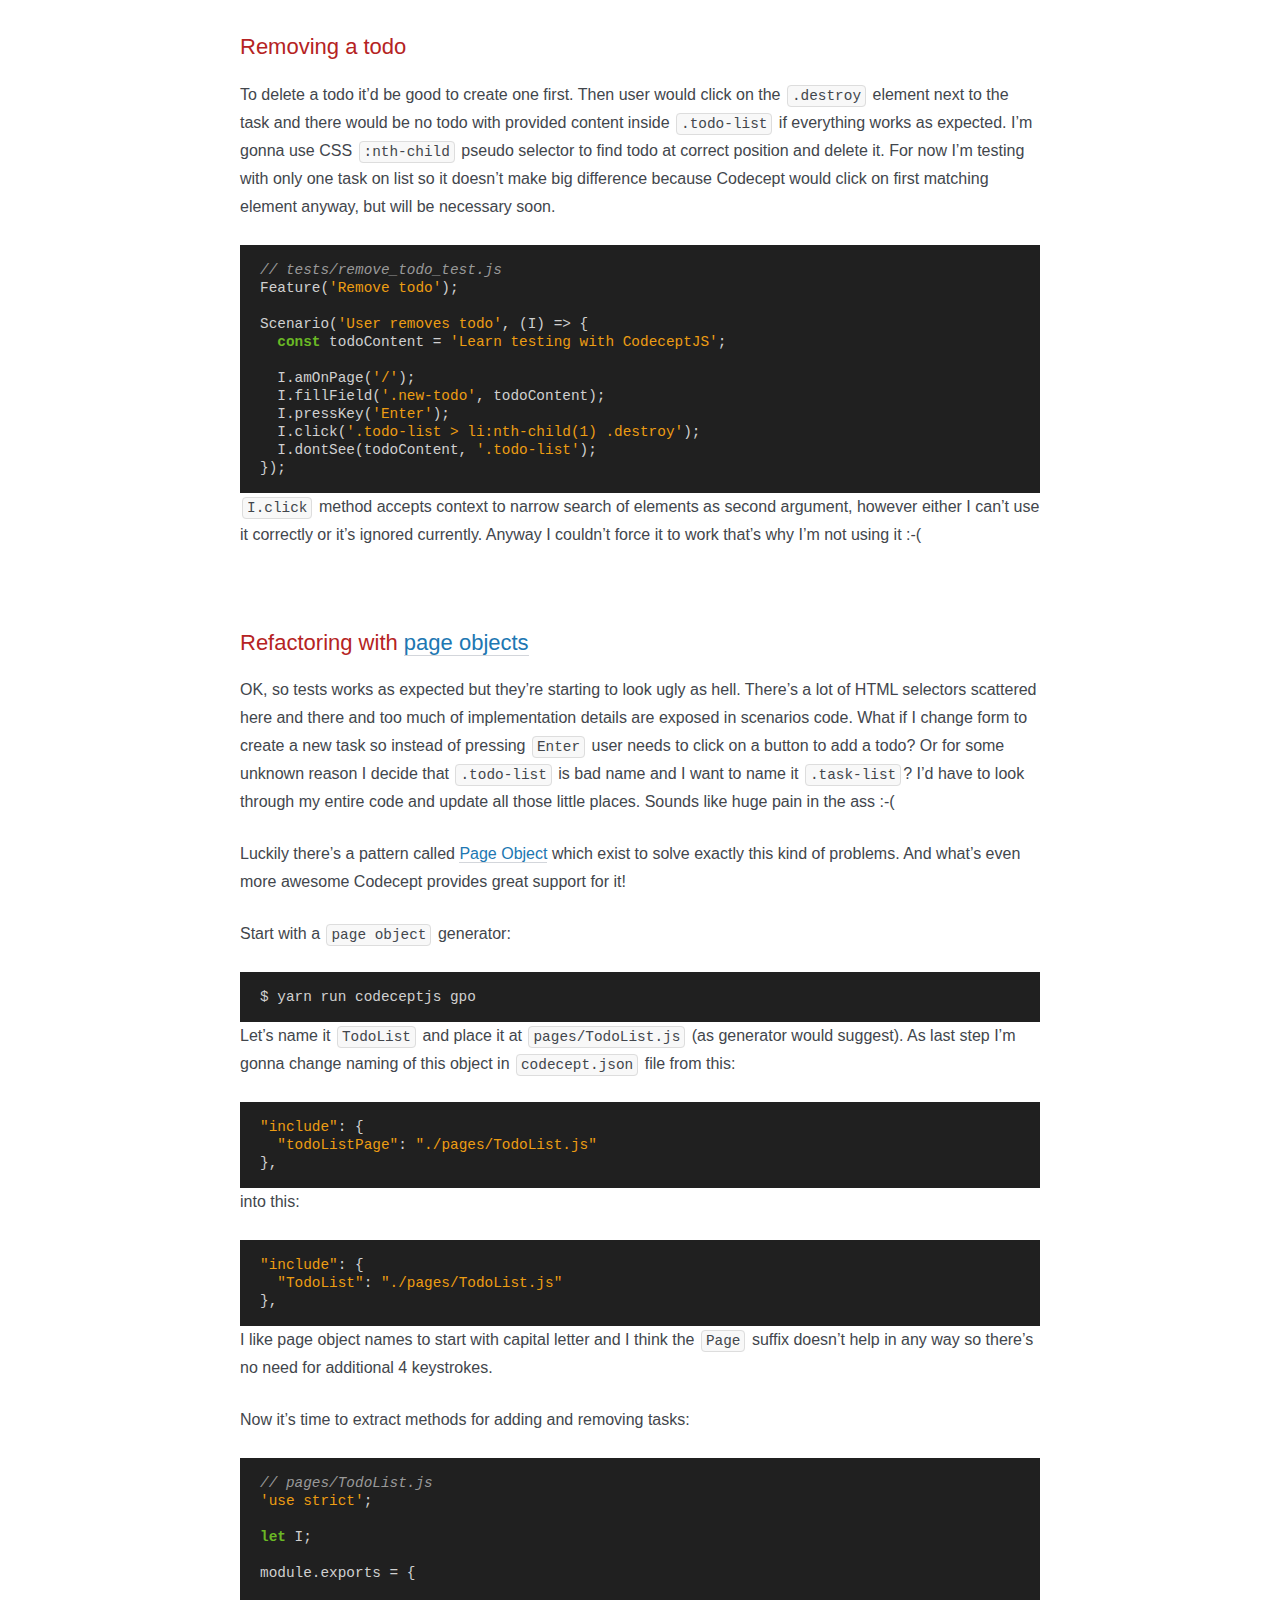
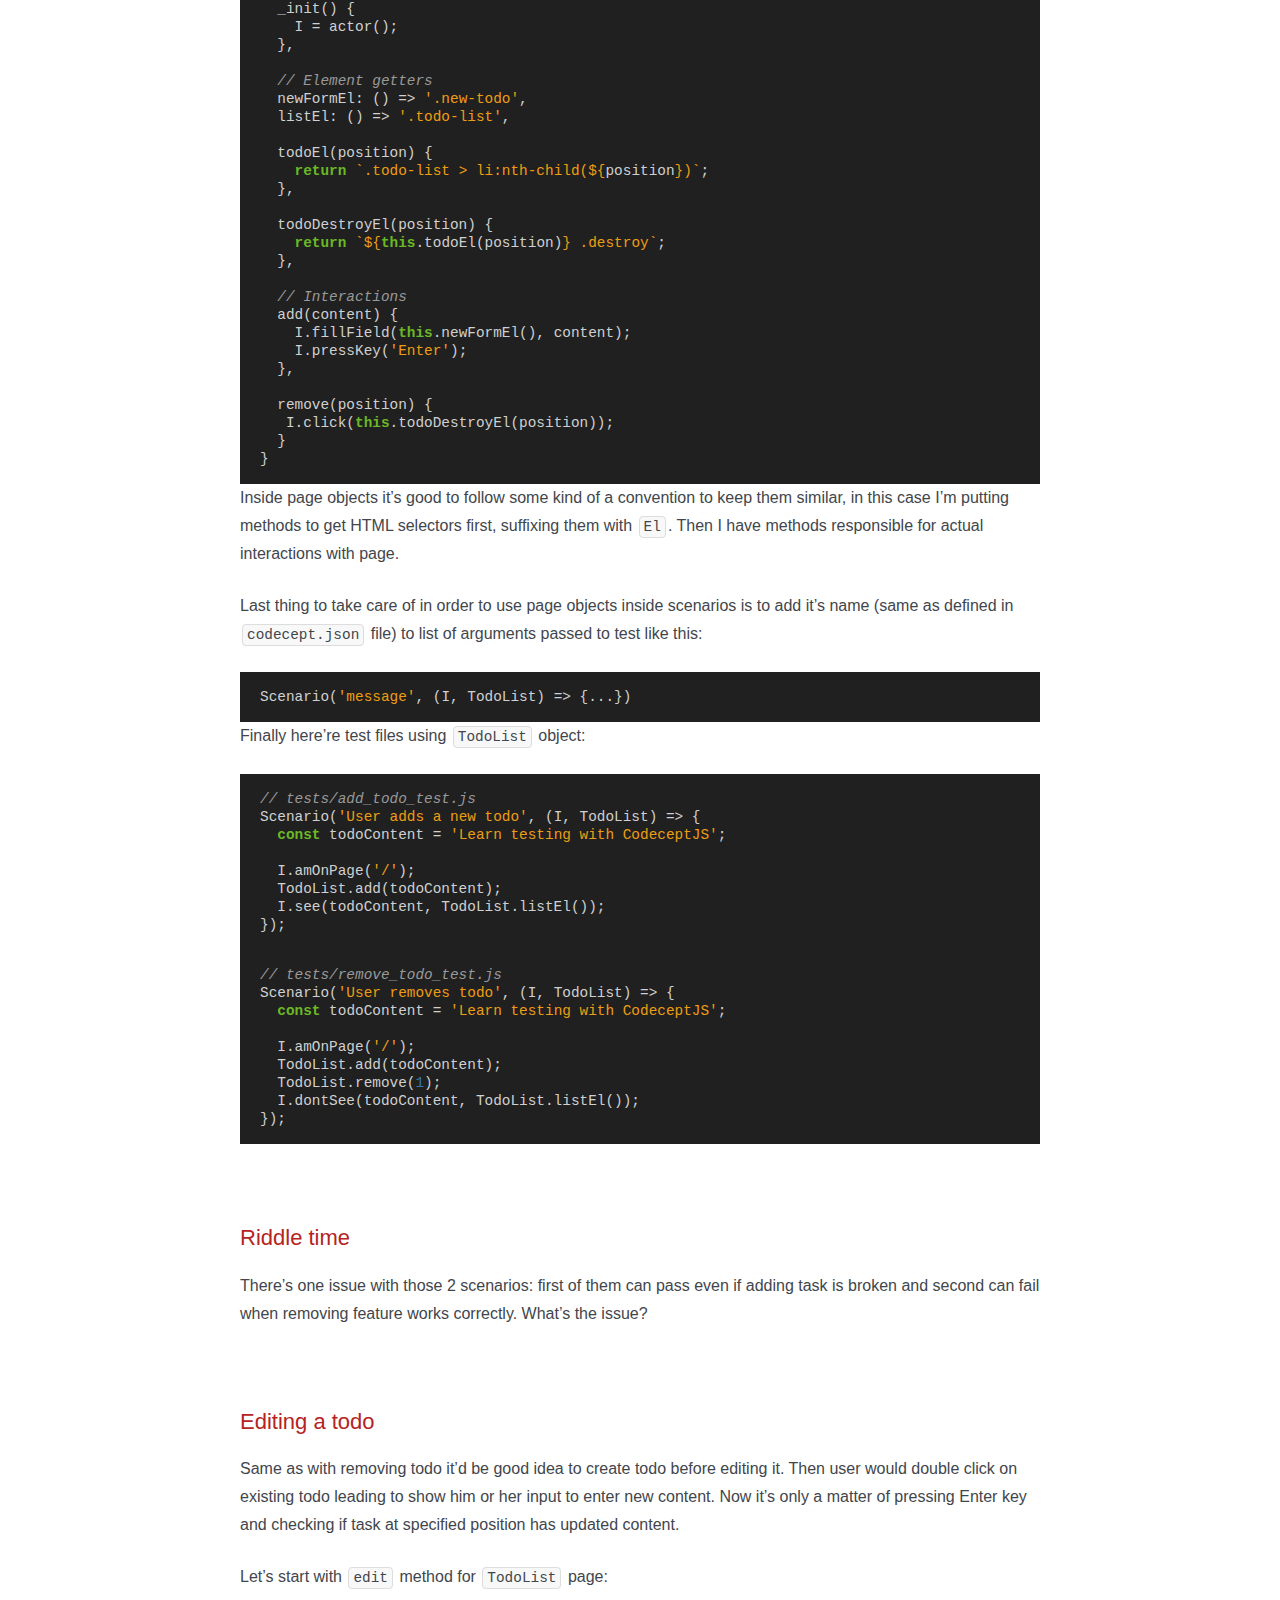
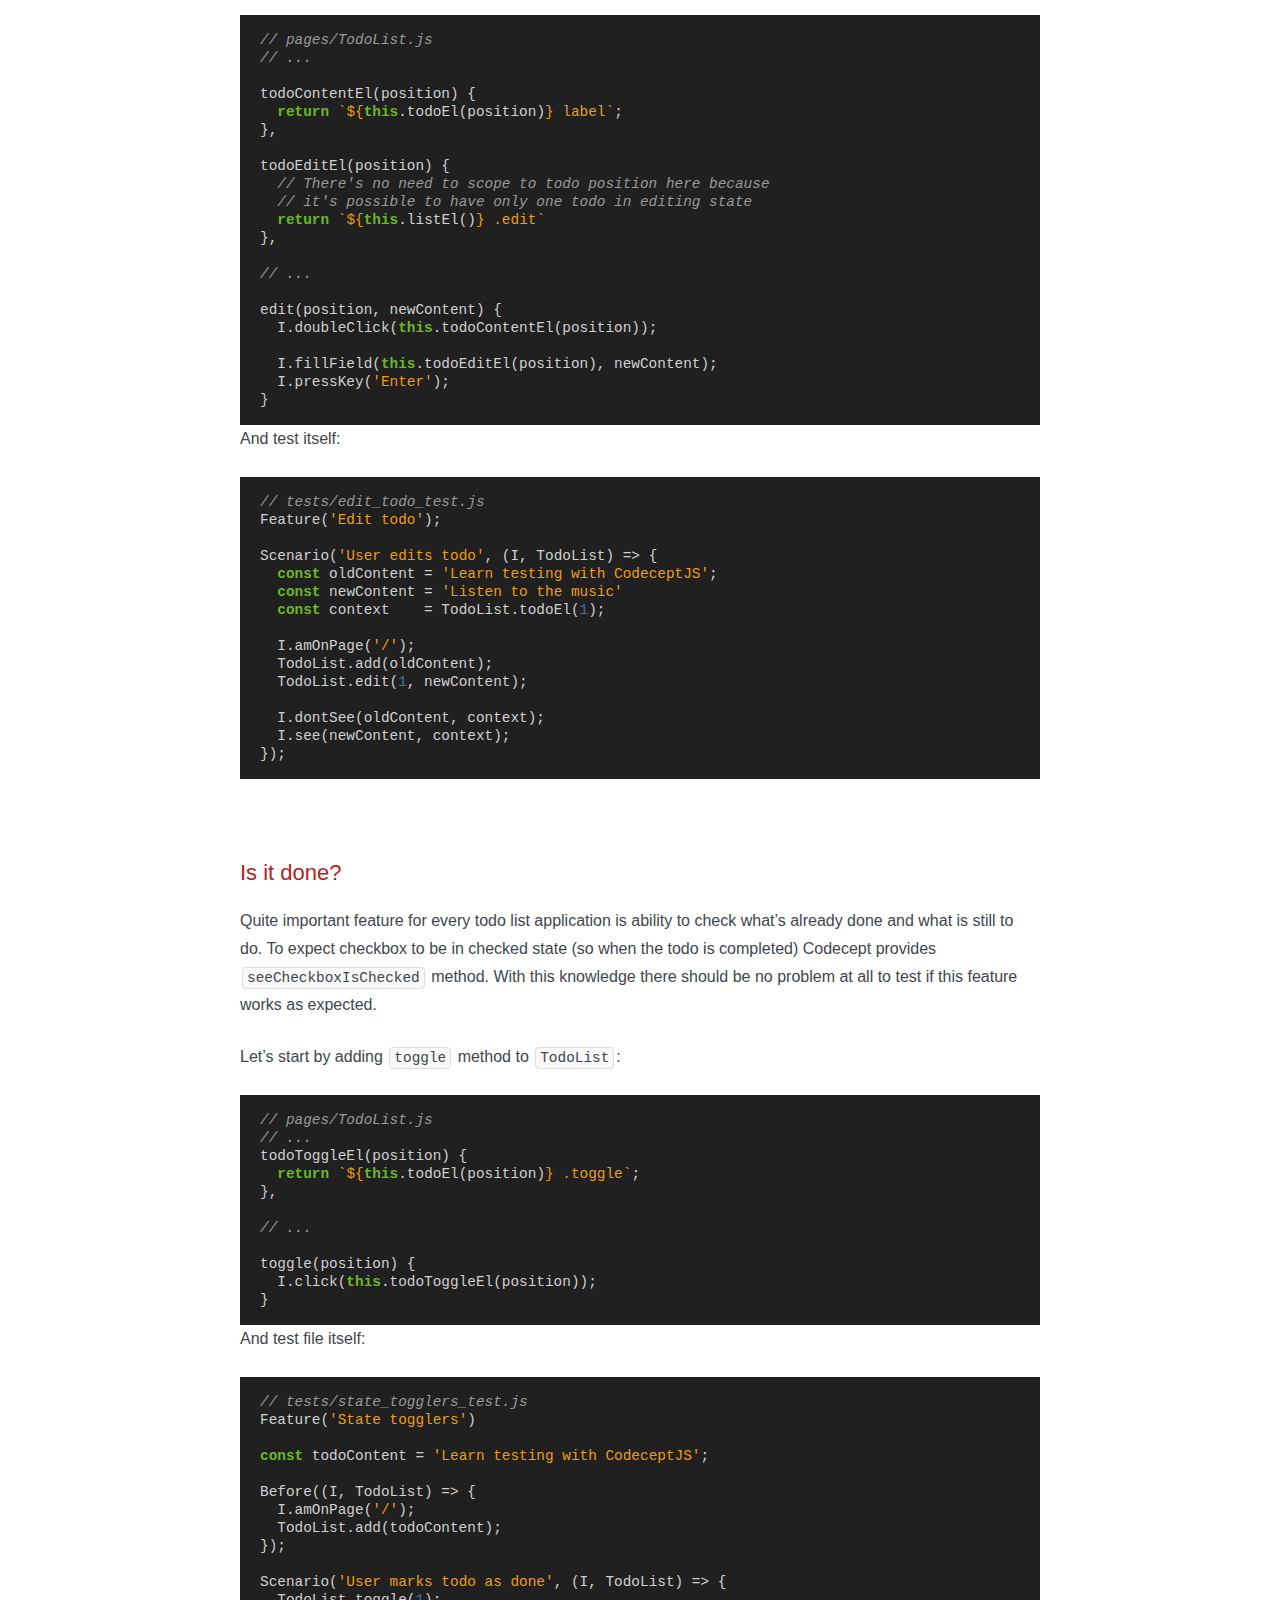
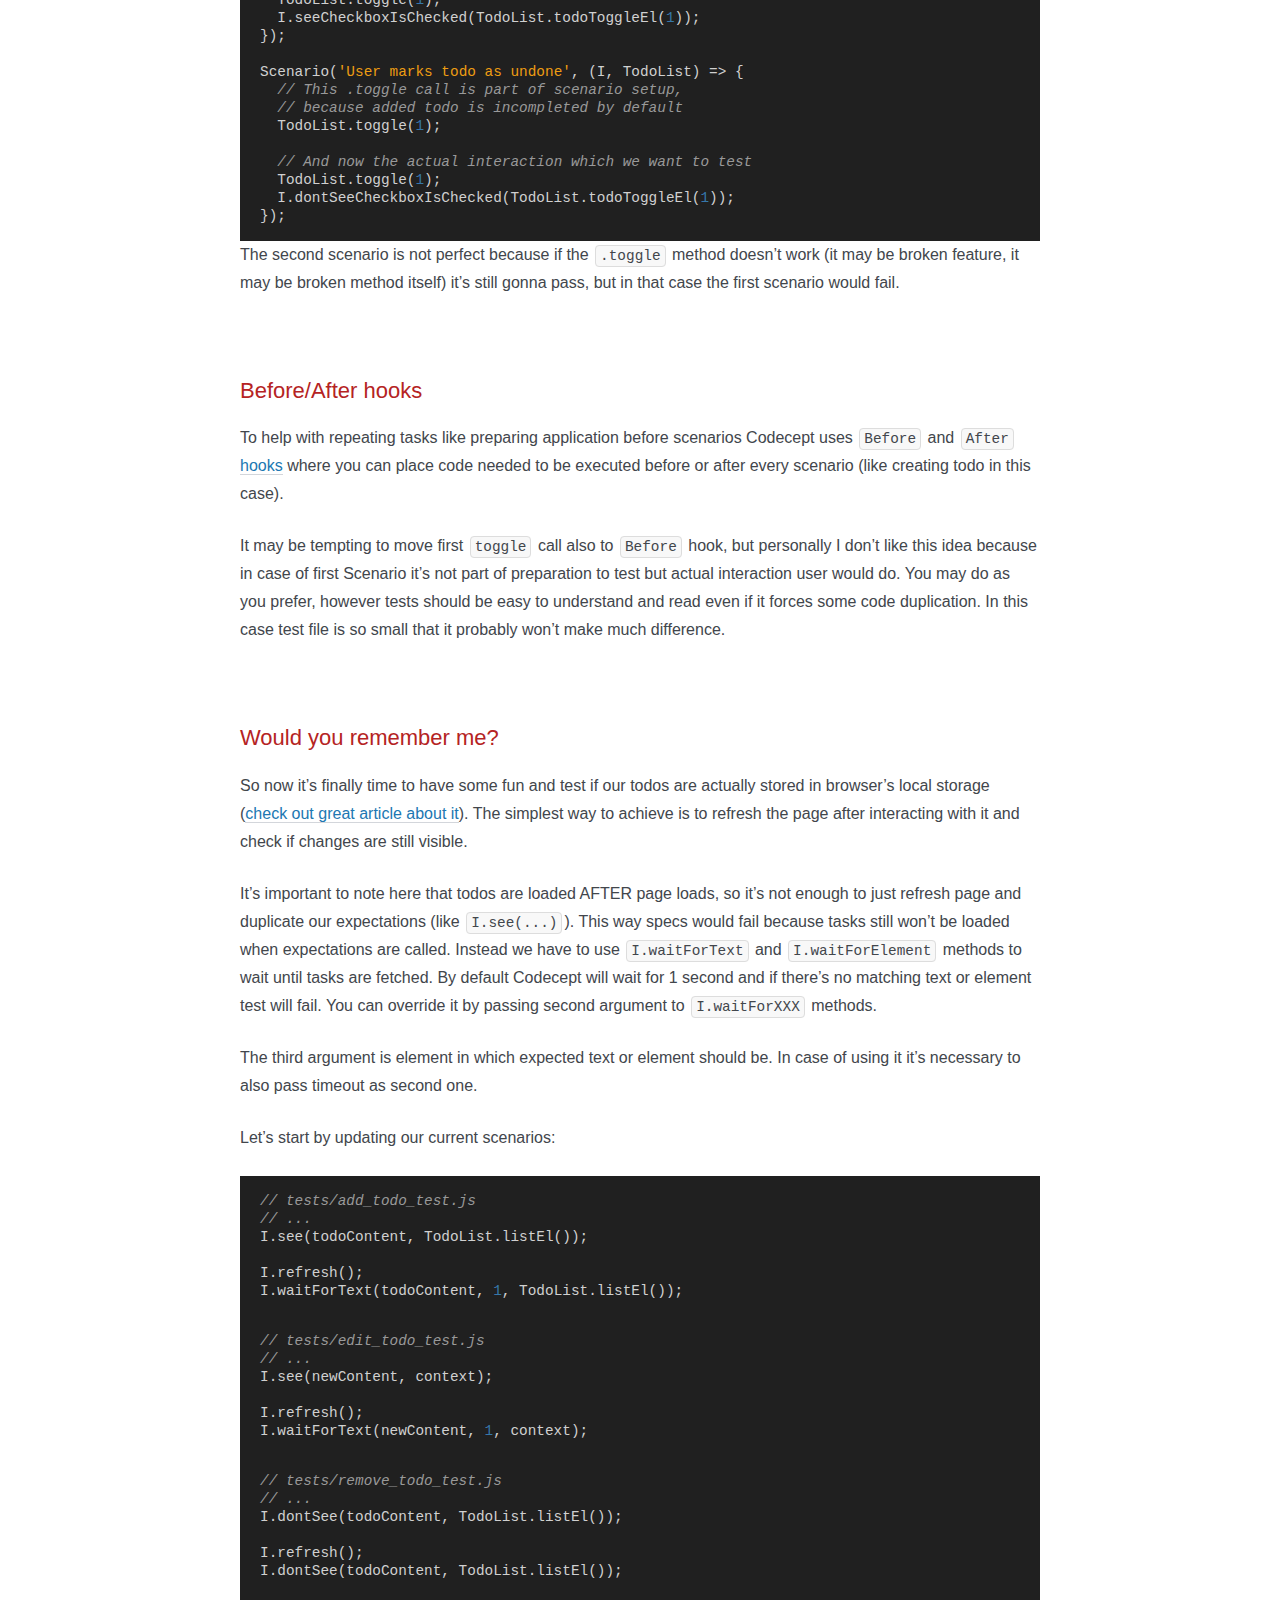
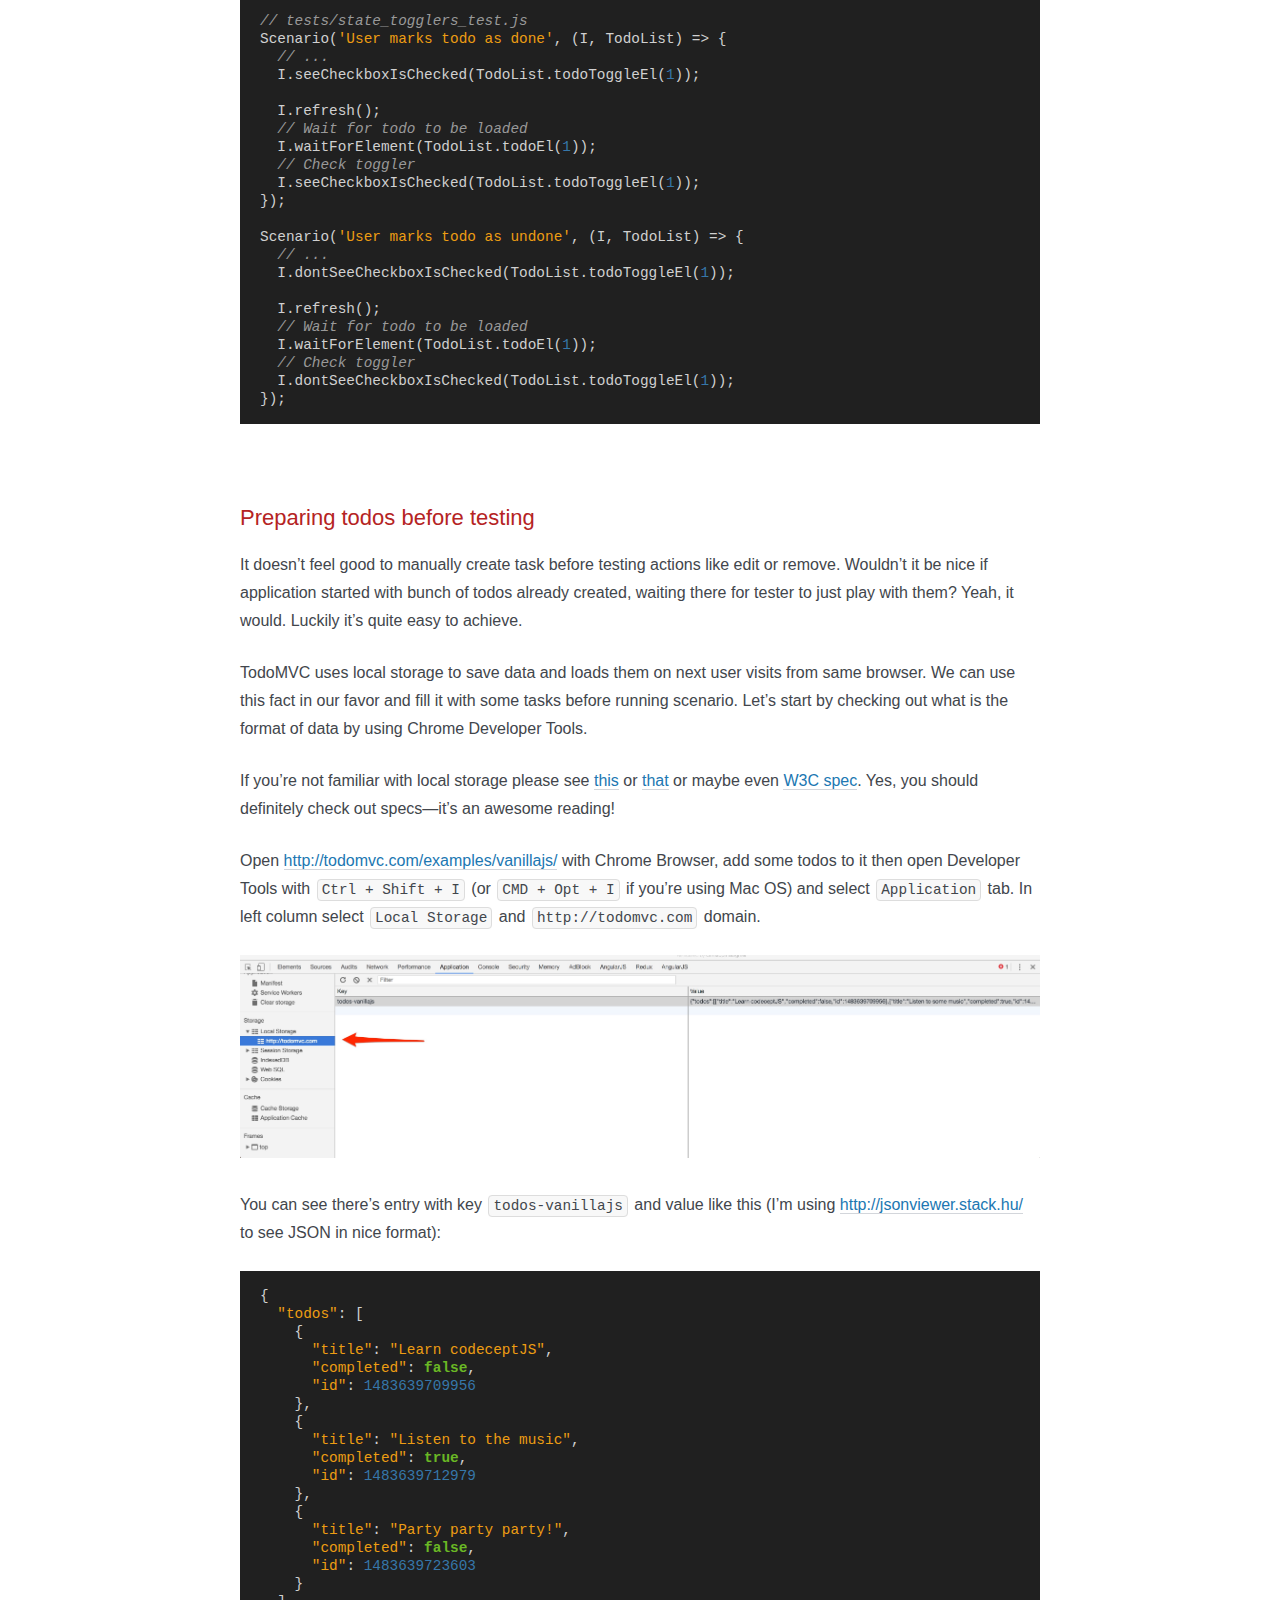
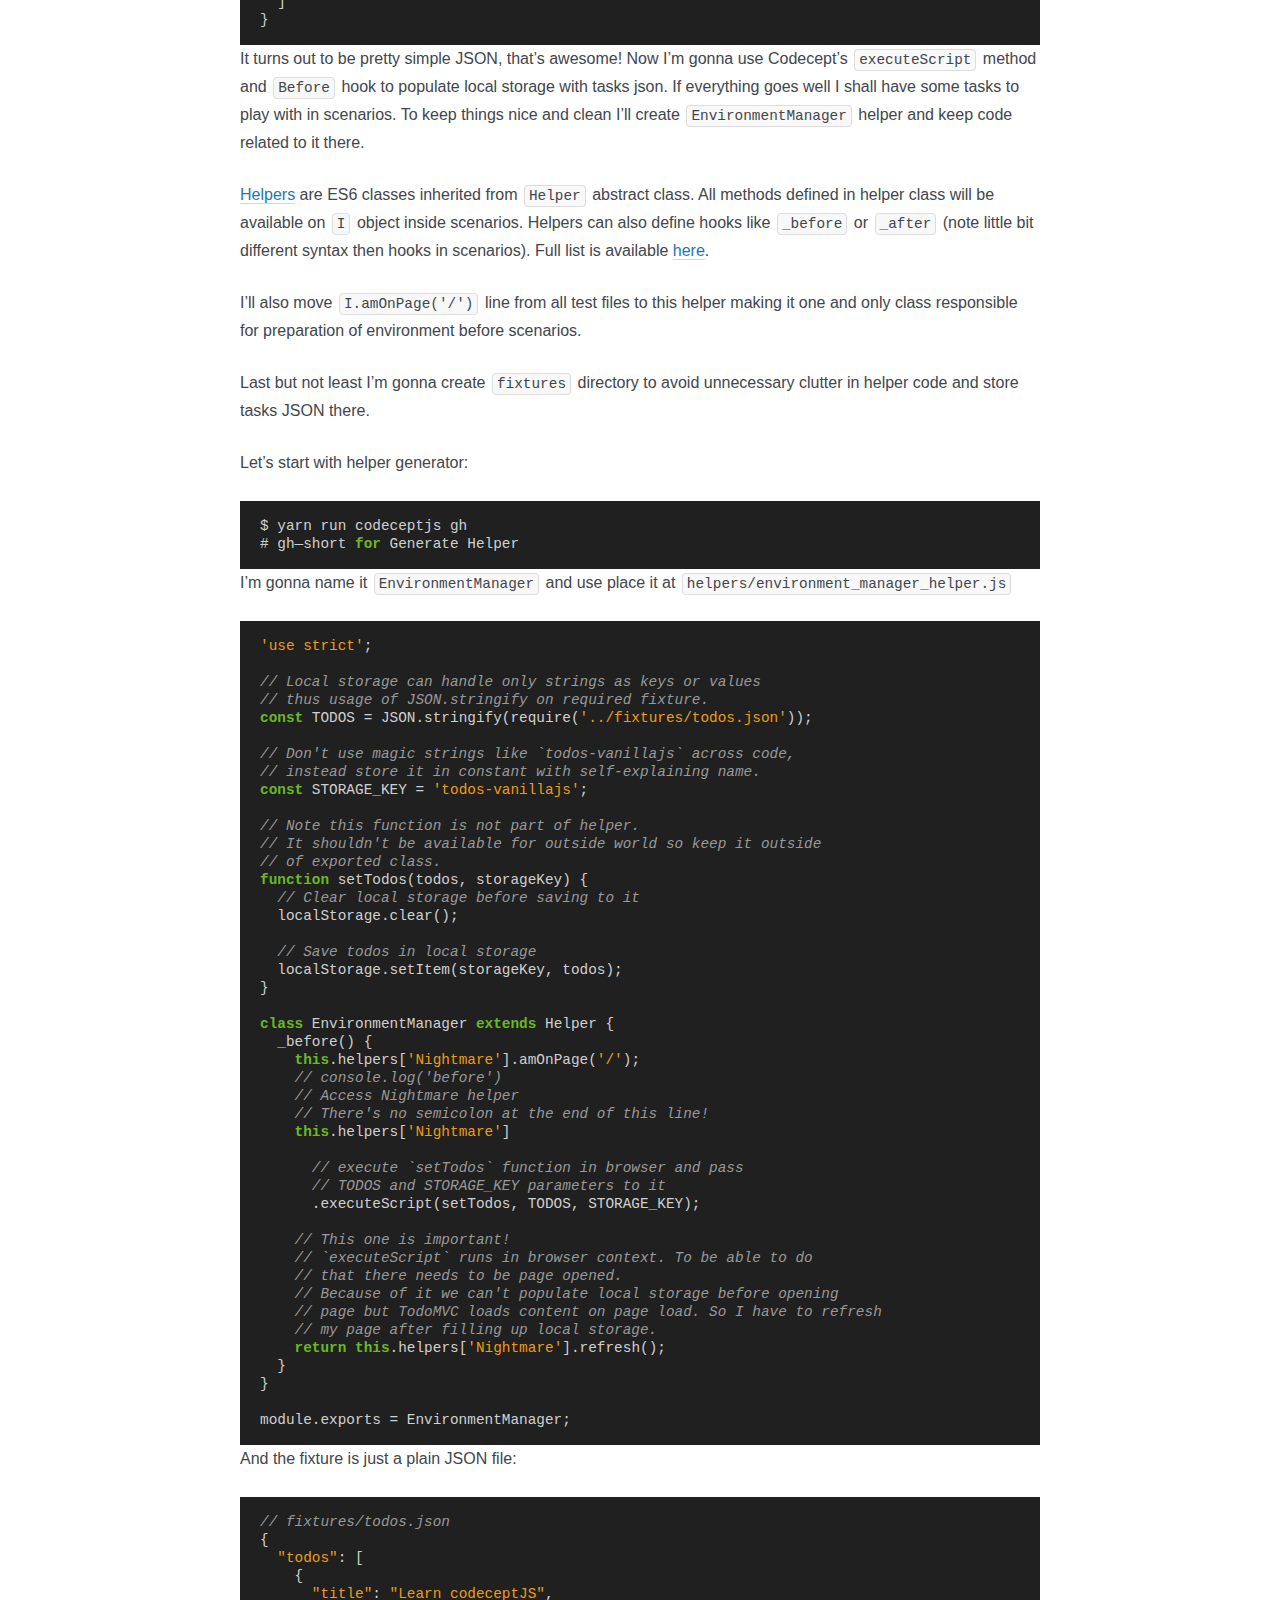
<file: post/acceptance-testing-with-codecept-js/index.html>
<!DOCTYPE html>
<html xmlns="http://www.w3.org/1999/xhtml"  lang="en">
<head>
<meta charset="UTF-8" />
<meta name="viewport" content="width=device-width, initial-scale=1"/>
<meta name="description" content="Comprehensive tutorial explaining how to use CodeceptJS with NightmareJS backend as a tool for writing acceptance tests for TodoMVC application."/>
<meta name="keywords" content="codeceptjs, tutorial,, acceptance, testing, with, codeceptjs,, how, to, use, codeceptjs,, acceptance, test, codeceptjs,, how, to, use, codeceptjs, tutorial,, javascript, testing,, javascript, acceptance, testing,, javascript, end-to-end, tests,, codeceptjs, nightmarejs,, codeceptjs, with, nightmare,, codeceptjs,, tests, for, todomvc,, todomvc, testing"/>
<meta name="google-site-verification" content="pc42v_eKLKWGbM8tou4iLgZa86ks__CmS-HKG0Xmz2Q" />

<title>Acceptance testing with CodeceptJS | code’n’roll.it</title>

<link rel="stylesheet" href="https://jploskonka.github.io/css/style.css"/>
<link rel='stylesheet' href="https://jploskonka.github.io/css/custom.css"/>
</head>
<body>

<section class="section">
  <div class="container">
    <nav class="nav">
      <div class="nav-left">
        <a class="nav-item" href="https://jploskonka.github.io"><h1 class="title is-4">code’n’roll.it</h1></a>
      </div>
      <div class="nav-right">
        <nav class="nav-item level is-mobile"><a class="level-item" href='mailto:ploskonkajakub@gmail.com' target='_blank' rel='noopener'>
            <span class="icon">
            </span>
          </a><a class="level-item" href='https://github.com/jploskonka' target='_blank' rel='noopener'>
            <span class="icon">
            </span>
          </a><a class="level-item" href='https://twitter.com/codenrollit' target='_blank' rel='noopener'>
            <span class="icon">
            </span>
          </a></nav>
      </div>
    </nav>
  </div>
</section>

<section class="section">
  <div class="container">
    <div class="subtitle is-6 is-pulled-right">
      
    </div>
    <h2 class="subtitle is-6">January 13, 2017</h2>
    <h1 class="title">Acceptance testing with CodeceptJS</h1>
      
    <div class="content">
      

<p>In this tutorial I&rsquo;m gonna look at CodeceptJS with NightmareJS backend as a tool
for writing acceptance tests for TodoMVC application. After completing it you
should be familiar with basic codecept concepts and be able to use it in your
own projects.</p>

<p>I&rsquo;m using vanillaJS version of TodoMVC available
<a href="http://todomvc.com/examples/vanillajs/" target="_blank">here</a> but probably you can use whatever
version you want to—features are supposed to be the same, the only difference
may be in HTML selectors of elements user would interact with (although I
haven&rsquo;t tested it so can&rsquo;t be sure).</p>

<h2 id="tl-dr">tl;dr</h2>

<p>Just check out sample code
<a href="https://github.com/jploskonka/testing-with-codeceptjs/tree/v3.0.0" target="_blank">here</a>.</p>

<h2 id="what-is-todomvc">What is TodoMVC?</h2>

<p><a href="http://todomvc.com/" target="_blank">TodoMVC</a> is a project created to help developers decide
which JavaScript framework would they want to use in their projects. It shows the
same application—basic todo list—written in bunch of popular (and some not
so popular) JS frameworks so one can compare various tools in the same use case.</p>

<h2 id="what-is-codeceptjs">What is CodeceptJS?</h2>

<p><a href="http://codecept.io/" target="_blank">CodeceptJS</a> is a framework for writing end-to-end tests
for web applications. It abstracts common interaction with pages to simple
methods and can use basically anything that implements <a href="https://www.w3.org/TR/webdriver/" target="_blank">WebDriver
specification</a> as it&rsquo;s backend. So you&rsquo;re
not tied to Selenium here. It&rsquo;s very well documented so make sure to check out
its website!</p>

<p>I like it especially for simple API and the fact that it&rsquo;s written in pure ES6
supported by node <strong>without transpiler</strong>, so there&rsquo;s no need for additional
dependency like Babel. Thank you <a href="https://github.com/DavertMik" target="_blank">Michael
Bodnarchuk</a> for that!</p>

<h2 id="what-is-nightmarejs">What is NightmareJS?</h2>

<p><a href="http://www.nightmarejs.org/" target="_blank">NightmareJS</a> is a library for automating
interactions with web pages. Under the covers it uses Electron as a web browser.
However it&rsquo;s also much younger than good ol&rsquo; Selenium so I&rsquo;d expect to
encounter some strange issues and edge cases here, but where would be
fun without such problems?</p>

<h2 id="what-is-electron">What is Electron?</h2>

<p><a href="http://electron.atom.io/" target="_blank">Electron</a> previously known as Atom Shell was
originally created by Github for Atom editor. Then it evolved into platform
for building desktop applications with use of web technologies like HTML and
JavaScript. You can think of it as minimal Chromium browser with JavaScript API
to control it.</p>

<h2 id="getting-started">Getting started</h2>

<h3 id="nodejs-and-yarn-dependencies">NodeJS and YARN dependencies</h3>

<p>Before starting make sure you have <a href="https://nodejs.org/en/" target="_blank">node</a> and
<a href="https://yarnpkg.com/" target="_blank">yarn</a> packages installed and updated. I&rsquo;m using node
<code>8.9.1</code> and yarn <code>1.3.2</code>. You can check your versions with following commands:</p>
<div class="highlight"><pre style="color:#d0d0d0;background-color:#202020;-moz-tab-size:4;-o-tab-size:4;tab-size:4"><code class="language-bash" data-lang="bash">$ node -v
$ yarn --version</code></pre></div>
<h3 id="setting-up-testing-environment">Setting up testing environment</h3>

<p>Let&rsquo;s start by creating new directory:</p>
<div class="highlight"><pre style="color:#d0d0d0;background-color:#202020;-moz-tab-size:4;-o-tab-size:4;tab-size:4"><code class="language-bash" data-lang="bash">$ mkdir codeceptjs_testing</code></pre></div>
<p>Then initialize yarn project:</p>
<div class="highlight"><pre style="color:#d0d0d0;background-color:#202020;-moz-tab-size:4;-o-tab-size:4;tab-size:4"><code class="language-bash" data-lang="bash">$ yarn init</code></pre></div>
<p>You&rsquo;ll get prompted to answer for few basic questions to populate <code>package.json</code>
file.</p>
<div class="highlight"><pre style="color:#d0d0d0;background-color:#202020;-moz-tab-size:4;-o-tab-size:4;tab-size:4"><code class="language-javascript" data-lang="javascript"><span style="color:#999;font-style:italic">// package.json
</span><span style="color:#999;font-style:italic"></span>{
  <span style="color:#ed9d13">&#34;name&#34;</span>: <span style="color:#ed9d13">&#34;acceptance-testing-with-codeceptjs&#34;</span>,
  <span style="color:#ed9d13">&#34;version&#34;</span>: <span style="color:#ed9d13">&#34;1.0.0&#34;</span>,
  <span style="color:#ed9d13">&#34;description&#34;</span>: <span style="color:#ed9d13">&#34;Sample testing suite created with http://codenroll.it/acceptance-testing-with-codecept-js/ tutorial&#34;</span>,
  <span style="color:#ed9d13">&#34;repository&#34;</span>: <span style="color:#ed9d13">&#34;https://github.com/jploskonka/testing-with-codeceptjs&#34;</span>,
  <span style="color:#ed9d13">&#34;author&#34;</span>: <span style="color:#ed9d13">&#34;Jakub Ploskonka&#34;</span>,
  <span style="color:#ed9d13">&#34;license&#34;</span>: <span style="color:#ed9d13">&#34;MIT&#34;</span>
}</code></pre></div>
<p>You can remove <code>main</code> entry from your <code>package.json</code>, it&rsquo;s used by npm/yarn to
decide which file should be invoked when the module is required. In this case it
doesn&rsquo;t matter, because I&rsquo;m not expecting testing suite to be required anywhere.</p>

<p>Now it&rsquo;s time to add CodeceptJS and Nightmare dependencies:</p>
<div class="highlight"><pre style="color:#d0d0d0;background-color:#202020;-moz-tab-size:4;-o-tab-size:4;tab-size:4"><code class="language-bash" data-lang="bash">$ yarn add --dev codeceptjs nightmare nightmare-upload
<span style="color:#999;font-style:italic"># I&#39;m using following versions:
</span><span style="color:#999;font-style:italic"># codeceptjs: 1.0.3
</span><span style="color:#999;font-style:italic"># nightmare: 2.10.0
</span><span style="color:#999;font-style:italic"></span># nightmare-upload: <span style="color:#3677a9">0</span>.1.1</code></pre></div>
<p>Finally initialize Codecept environment:</p>
<div class="highlight"><pre style="color:#d0d0d0;background-color:#202020;-moz-tab-size:4;-o-tab-size:4;tab-size:4"><code class="language-bash" data-lang="bash">$ yarn run codeceptjs init</code></pre></div>
<p>Make sure to select <code>Nightmare</code> with your spacebar when asked for which helpers
you wanna use. I&rsquo;m also using <code>tests/**/*_test.js</code> as tests path instead of
default one. You should get output like this:</p>

<p><img src="/images/2016-01-13/codeceptjs_init.jpg" alt="codeceptjs_init.jpg" /></p>

<p><a href="http://codecept.io/configuration/" target="_blank">Codecept&rsquo;s configuration</a> is stored in
<code>codecept.json</code> file in project root directory.</p>
<div class="highlight"><pre style="color:#d0d0d0;background-color:#202020;-moz-tab-size:4;-o-tab-size:4;tab-size:4"><code class="language-javascript" data-lang="javascript"><span style="color:#999;font-style:italic">// codecept.json
</span><span style="color:#999;font-style:italic"></span>{
  <span style="color:#ed9d13">&#34;tests&#34;</span>: <span style="color:#ed9d13">&#34;tests/**/*_test.js&#34;</span>,
  <span style="color:#ed9d13">&#34;timeout&#34;</span>: <span style="color:#3677a9">10000</span>,
  <span style="color:#ed9d13">&#34;output&#34;</span>: <span style="color:#ed9d13">&#34;./output&#34;</span>,
  <span style="color:#ed9d13">&#34;helpers&#34;</span>: {
    <span style="color:#ed9d13">&#34;Nightmare&#34;</span>: {
      <span style="color:#ed9d13">&#34;url&#34;</span>: <span style="color:#ed9d13">&#34;http://todomvc.com/examples/vanillajs&#34;</span>
    }
  },
  <span style="color:#ed9d13">&#34;include&#34;</span>: {},
  <span style="color:#ed9d13">&#34;bootstrap&#34;</span>: <span style="color:#6ab825;font-weight:bold">false</span>,
  <span style="color:#ed9d13">&#34;mocha&#34;</span>: {},
  <span style="color:#ed9d13">&#34;name&#34;</span>: <span style="color:#ed9d13">&#34;my-amazing-testing-suite&#34;</span>
}</code></pre></div>
<h2 id="writing-first-test">Writing first test</h2>

<p>Let&rsquo;s start by creating first scenario that would check if adding a new todo works
correctly.</p>

<p>Codecept comes with bunch of handy generators to automate common development
tasks. All files I&rsquo;m creating in the course of this tutorial are added with
generators, unless stated otherwise. You can create your first test by running:</p>
<div class="highlight"><pre style="color:#d0d0d0;background-color:#202020;-moz-tab-size:4;-o-tab-size:4;tab-size:4"><code class="language-bash" data-lang="bash">$ yarn run codeceptjs gt
# gt—short <span style="color:#6ab825;font-weight:bold">for</span> Generate Test</code></pre></div>
<p>Provide name for your test and open newly created file in your favourite JS
editor. I&rsquo;m using <code>add_todo_test.js</code> as filename of test and <code>Add todo</code> as
feature I&rsquo;m testing. Generated file should like this:</p>
<div class="highlight"><pre style="color:#d0d0d0;background-color:#202020;-moz-tab-size:4;-o-tab-size:4;tab-size:4"><code class="language-javascript" data-lang="javascript"><span style="color:#999;font-style:italic">// tests/add_todo_test.js
</span><span style="color:#999;font-style:italic"></span>Feature(<span style="color:#ed9d13">&#39;Add todo&#39;</span>);

<span style="color:#999;font-style:italic">// Note: I updated parameter here
</span><span style="color:#999;font-style:italic"></span>Scenario(<span style="color:#ed9d13">&#39;User adds a new todo&#39;</span>, (I) =&gt; {

});</code></pre></div>
<h2 id="good-to-know">Good to know</h2>

<p>Before we jump into writing code it&rsquo;s a good idea to introduce few small
improvements into our workflow:</p>

<h3 id="convenient-command-to-run-tests">Convenient command to run tests</h3>

<p>To run our tests you can use following command:</p>
<div class="highlight"><pre style="color:#d0d0d0;background-color:#202020;-moz-tab-size:4;-o-tab-size:4;tab-size:4"><code class="language-bash" data-lang="bash">$ yarn run codeceptjs run --steps</code></pre></div>
<p>That&rsquo;s a lot of characters to type in. Instead of that let&rsquo;s add <code>test</code> command
to <code>package.json</code> file:</p>
<div class="highlight"><pre style="color:#d0d0d0;background-color:#202020;-moz-tab-size:4;-o-tab-size:4;tab-size:4"><code class="language-javascript" data-lang="javascript"><span style="color:#999;font-style:italic">// package.json
</span><span style="color:#999;font-style:italic">// ...
</span><span style="color:#999;font-style:italic"></span><span style="color:#ed9d13">&#34;license&#34;</span>: <span style="color:#ed9d13">&#34;MIT&#34;</span>,
<span style="color:#ed9d13">&#34;scripts&#34;</span>: {
  <span style="color:#ed9d13">&#34;test&#34;</span>: <span style="color:#ed9d13">&#34;codeceptjs run --steps&#34;</span>
},
<span style="color:#ed9d13">&#34;devDependencies&#34;</span>: {
<span style="color:#999;font-style:italic">// ...
</span><span style="color:#999;font-style:italic"></span>}</code></pre></div>
<p>Now tests can be run by using:</p>
<div class="highlight"><pre style="color:#d0d0d0;background-color:#202020;-moz-tab-size:4;-o-tab-size:4;tab-size:4"><code class="language-bash" data-lang="bash">$ yarn test</code></pre></div>
<h3 id="running-only-some-of-tests">Running only some of tests</h3>

<p>When your test suite is getting bigger it&rsquo;s useful to be able to run only few
scenarios. To do that you can use you can use <code>--grep</code> option with <code>codeceptjs
run</code> command. This&rsquo;ll look for matches in parameters of <code>Feature</code> and <code>Scenario</code>
methods (<strong>it&rsquo;s case sensitive!</strong>), for example:</p>
<div class="highlight"><pre style="color:#d0d0d0;background-color:#202020;-moz-tab-size:4;-o-tab-size:4;tab-size:4"><code class="language-bash" data-lang="bash">$ yarn <span style="color:#24909d">test</span> -- --grep Add
<span style="color:#999;font-style:italic"># Note usage of double dashes here to pass flag to codeceptjs binary instead of
</span><span style="color:#999;font-style:italic"></span>yarn</code></pre></div>
<h3 id="display-browser-window-for-easier-debugging">Display browser window for easier debugging</h3>

<p>Just add <code>show: true</code> option to nightmare config:</p>
<div class="highlight"><pre style="color:#d0d0d0;background-color:#202020;-moz-tab-size:4;-o-tab-size:4;tab-size:4"><code class="language-javascript" data-lang="javascript"><span style="color:#999;font-style:italic">// codecept.json
</span><span style="color:#999;font-style:italic">// ...
</span><span style="color:#999;font-style:italic"></span><span style="color:#ed9d13">&#34;Nightmare&#34;</span>: {
  <span style="color:#ed9d13">&#34;url&#34;</span>: <span style="color:#ed9d13">&#34;http://todomvc.com/examples/vanillajs&#34;</span>,
  <span style="color:#ed9d13">&#34;show&#34;</span>: <span style="color:#6ab825;font-weight:bold">true</span>
}</code></pre></div>
<h2 id="back-to-code-adding-a-todo">Back to code—adding a todo</h2>

<p>Now that we know how to run our tests and we can easily see what&rsquo;s going on in
browser let&rsquo;s add first scenario! :-)</p>

<p>To create a new todo, user would visit the page, insert content of todo into
<code>.new-todo</code> input and press <code>Enter</code> key. I&rsquo;d say todo is created successfully
when its content is visible inside <code>.todo-list</code> element. Scoping our
expectations is important here because in case user would forget to save the
task its content would still be visible inside input field and the test would
pass.</p>
<div class="highlight"><pre style="color:#d0d0d0;background-color:#202020;-moz-tab-size:4;-o-tab-size:4;tab-size:4"><code class="language-javascript" data-lang="javascript"><span style="color:#999;font-style:italic">// tests/add_todo_test.js
</span><span style="color:#999;font-style:italic"></span>Feature(<span style="color:#ed9d13">&#39;Add todo&#39;</span>);

Scenario(<span style="color:#ed9d13">&#39;User adds a new todo&#39;</span>, (I) =&gt; {
  <span style="color:#6ab825;font-weight:bold">const</span> todoContent = <span style="color:#ed9d13">&#39;Learn testing with CodeceptJS&#39;</span>;

  I.amOnPage(<span style="color:#ed9d13">&#39;/&#39;</span>);
  I.fillField(<span style="color:#ed9d13">&#39;.new-todo&#39;</span>, todoContent);
  I.pressKey(<span style="color:#ed9d13">&#39;Enter&#39;</span>);
  I.see(todoContent, <span style="color:#ed9d13">&#39;.todo-list&#39;</span>);
});</code></pre></div>
<p>Now run tests with:</p>
<div class="highlight"><pre style="color:#d0d0d0;background-color:#202020;-moz-tab-size:4;-o-tab-size:4;tab-size:4"><code class="language-bash" data-lang="bash">$ yarn test</code></pre></div>
<p>The path passed as argument to <code>I.amOnPage</code> method will be merged with url
set in Nightmare configuration in <code>codecept.json</code> file.</p>

<h2 id="removing-a-todo">Removing a todo</h2>

<p>To delete a todo it&rsquo;d be good to create one first. Then user would click on the
<code>.destroy</code> element next to the task and there would be no todo with provided
content inside <code>.todo-list</code> if everything works as expected. I&rsquo;m gonna use CSS
<code>:nth-child</code> pseudo selector to find todo at correct position and delete it. For
now I&rsquo;m testing with only one task on list so it doesn&rsquo;t make big difference
because Codecept would click on first matching element anyway, but will be
necessary soon.</p>
<div class="highlight"><pre style="color:#d0d0d0;background-color:#202020;-moz-tab-size:4;-o-tab-size:4;tab-size:4"><code class="language-javascript" data-lang="javascript"><span style="color:#999;font-style:italic">// tests/remove_todo_test.js
</span><span style="color:#999;font-style:italic"></span>Feature(<span style="color:#ed9d13">&#39;Remove todo&#39;</span>);

Scenario(<span style="color:#ed9d13">&#39;User removes todo&#39;</span>, (I) =&gt; {
  <span style="color:#6ab825;font-weight:bold">const</span> todoContent = <span style="color:#ed9d13">&#39;Learn testing with CodeceptJS&#39;</span>;

  I.amOnPage(<span style="color:#ed9d13">&#39;/&#39;</span>);
  I.fillField(<span style="color:#ed9d13">&#39;.new-todo&#39;</span>, todoContent);
  I.pressKey(<span style="color:#ed9d13">&#39;Enter&#39;</span>);
  I.click(<span style="color:#ed9d13">&#39;.todo-list &gt; li:nth-child(1) .destroy&#39;</span>);
  I.dontSee(todoContent, <span style="color:#ed9d13">&#39;.todo-list&#39;</span>);
});</code></pre></div>
<p><code>I.click</code> method accepts context to narrow search of elements as second
argument, however either I can&rsquo;t use it correctly or it&rsquo;s ignored currently.
Anyway I couldn&rsquo;t force it to work that&rsquo;s why I&rsquo;m not using it :-(</p>

<h2 id="refactoring-with-page-objects-http-codecept-io-pageobjects">Refactoring with <a href="http://codecept.io/pageobjects/" target="_blank">page objects</a></h2>

<p>OK, so tests works as expected but they&rsquo;re starting to look ugly as hell.
There&rsquo;s a lot of HTML selectors scattered here and there and too much of
implementation details are exposed in scenarios code. What if I change form to
create a new task so instead of pressing <code>Enter</code> user needs to click on a button
to add a todo? Or for some unknown reason I decide that <code>.todo-list</code> is bad name
and I want to name it <code>.task-list</code>? I&rsquo;d have to look through my entire code and
update all those little places. Sounds like huge pain in the ass :-(</p>

<p>Luckily there&rsquo;s a pattern called <a href="https://martinfowler.com/bliki/PageObject.html" target="_blank">Page
Object</a> which exist to solve
exactly this kind of problems. And what&rsquo;s even more awesome Codecept provides
great support for it!</p>

<p>Start with a <code>page object</code> generator:</p>
<div class="highlight"><pre style="color:#d0d0d0;background-color:#202020;-moz-tab-size:4;-o-tab-size:4;tab-size:4"><code class="language-bash" data-lang="bash">$ yarn run codeceptjs gpo</code></pre></div>
<p>Let&rsquo;s name it <code>TodoList</code> and place it at <code>pages/TodoList.js</code> (as generator would
suggest). As last step I&rsquo;m gonna change naming of this object in <code>codecept.json</code>
file from this:</p>
<div class="highlight"><pre style="color:#d0d0d0;background-color:#202020;-moz-tab-size:4;-o-tab-size:4;tab-size:4"><code class="language-javascript" data-lang="javascript"><span style="color:#ed9d13">&#34;include&#34;</span>: {
  <span style="color:#ed9d13">&#34;todoListPage&#34;</span>: <span style="color:#ed9d13">&#34;./pages/TodoList.js&#34;</span>
},</code></pre></div>
<p>into this:</p>
<div class="highlight"><pre style="color:#d0d0d0;background-color:#202020;-moz-tab-size:4;-o-tab-size:4;tab-size:4"><code class="language-javascript" data-lang="javascript"><span style="color:#ed9d13">&#34;include&#34;</span>: {
  <span style="color:#ed9d13">&#34;TodoList&#34;</span>: <span style="color:#ed9d13">&#34;./pages/TodoList.js&#34;</span>
},</code></pre></div>
<p>I like page object names to start with capital letter and I think the <code>Page</code>
suffix doesn&rsquo;t help in any way so there&rsquo;s no need for additional 4 keystrokes.</p>

<p>Now it&rsquo;s time to extract methods for adding and removing tasks:</p>
<div class="highlight"><pre style="color:#d0d0d0;background-color:#202020;-moz-tab-size:4;-o-tab-size:4;tab-size:4"><code class="language-javascript" data-lang="javascript"><span style="color:#999;font-style:italic">// pages/TodoList.js
</span><span style="color:#999;font-style:italic"></span><span style="color:#ed9d13">&#39;use strict&#39;</span>;

<span style="color:#6ab825;font-weight:bold">let</span> I;

module.exports = {

  _init() {
    I = actor();
  },

  <span style="color:#999;font-style:italic">// Element getters
</span><span style="color:#999;font-style:italic"></span>  newFormEl: () =&gt; <span style="color:#ed9d13">&#39;.new-todo&#39;</span>,
  listEl: () =&gt; <span style="color:#ed9d13">&#39;.todo-list&#39;</span>,

  todoEl(position) {
    <span style="color:#6ab825;font-weight:bold">return</span> <span style="color:#ed9d13">`.todo-list &gt; li:nth-child(</span><span style="color:#ed9d13">${</span>position<span style="color:#ed9d13">}</span><span style="color:#ed9d13">)`</span>;
  },

  todoDestroyEl(position) {
    <span style="color:#6ab825;font-weight:bold">return</span> <span style="color:#ed9d13">`</span><span style="color:#ed9d13">${</span><span style="color:#6ab825;font-weight:bold">this</span>.todoEl(position)<span style="color:#ed9d13">}</span><span style="color:#ed9d13"> .destroy`</span>;
  },

  <span style="color:#999;font-style:italic">// Interactions
</span><span style="color:#999;font-style:italic"></span>  add(content) {
    I.fillField(<span style="color:#6ab825;font-weight:bold">this</span>.newFormEl(), content);
    I.pressKey(<span style="color:#ed9d13">&#39;Enter&#39;</span>);
  },

  remove(position) {
   I.click(<span style="color:#6ab825;font-weight:bold">this</span>.todoDestroyEl(position));
  }
}</code></pre></div>
<p>Inside page objects it&rsquo;s good to follow some kind of a convention to keep them
similar, in this case I&rsquo;m putting methods to get HTML selectors first,
suffixing them with <code>El</code>. Then I have methods responsible for actual
interactions with page.</p>

<p>Last thing to take care of in order to use page objects inside scenarios is to
add it&rsquo;s name (same as defined in <code>codecept.json</code> file) to list of arguments
passed to test like this:</p>
<div class="highlight"><pre style="color:#d0d0d0;background-color:#202020;-moz-tab-size:4;-o-tab-size:4;tab-size:4"><code class="language-javascript" data-lang="javascript">Scenario(<span style="color:#ed9d13">&#39;message&#39;</span>, (I, TodoList) =&gt; {...})</code></pre></div>
<p>Finally here&rsquo;re test files using <code>TodoList</code> object:</p>
<div class="highlight"><pre style="color:#d0d0d0;background-color:#202020;-moz-tab-size:4;-o-tab-size:4;tab-size:4"><code class="language-javascript" data-lang="javascript"><span style="color:#999;font-style:italic">// tests/add_todo_test.js
</span><span style="color:#999;font-style:italic"></span>Scenario(<span style="color:#ed9d13">&#39;User adds a new todo&#39;</span>, (I, TodoList) =&gt; {
  <span style="color:#6ab825;font-weight:bold">const</span> todoContent = <span style="color:#ed9d13">&#39;Learn testing with CodeceptJS&#39;</span>;

  I.amOnPage(<span style="color:#ed9d13">&#39;/&#39;</span>);
  TodoList.add(todoContent);
  I.see(todoContent, TodoList.listEl());
});</code></pre></div><div class="highlight"><pre style="color:#d0d0d0;background-color:#202020;-moz-tab-size:4;-o-tab-size:4;tab-size:4"><code class="language-javascript" data-lang="javascript"><span style="color:#999;font-style:italic">// tests/remove_todo_test.js
</span><span style="color:#999;font-style:italic"></span>Scenario(<span style="color:#ed9d13">&#39;User removes todo&#39;</span>, (I, TodoList) =&gt; {
  <span style="color:#6ab825;font-weight:bold">const</span> todoContent = <span style="color:#ed9d13">&#39;Learn testing with CodeceptJS&#39;</span>;

  I.amOnPage(<span style="color:#ed9d13">&#39;/&#39;</span>);
  TodoList.add(todoContent);
  TodoList.remove(<span style="color:#3677a9">1</span>);
  I.dontSee(todoContent, TodoList.listEl());
});</code></pre></div>
<h2 id="riddle-time">Riddle time</h2>

<p>There&rsquo;s one issue with those 2 scenarios: first of them can pass even if adding
task is broken and second can fail when removing feature works correctly.
What&rsquo;s the issue?</p>

<h2 id="editing-a-todo">Editing a todo</h2>

<p>Same as with removing todo it&rsquo;d be good idea to create todo before editing it.
Then user would double click on existing todo leading to show him or her input
to enter new content. Now it&rsquo;s only a matter of pressing Enter key and checking
if task at specified position has updated content.</p>

<p>Let&rsquo;s start with <code>edit</code> method for <code>TodoList</code> page:</p>
<div class="highlight"><pre style="color:#d0d0d0;background-color:#202020;-moz-tab-size:4;-o-tab-size:4;tab-size:4"><code class="language-javascript" data-lang="javascript"><span style="color:#999;font-style:italic">// pages/TodoList.js
</span><span style="color:#999;font-style:italic">// ...
</span><span style="color:#999;font-style:italic"></span>
todoContentEl(position) {
  <span style="color:#6ab825;font-weight:bold">return</span> <span style="color:#ed9d13">`</span><span style="color:#ed9d13">${</span><span style="color:#6ab825;font-weight:bold">this</span>.todoEl(position)<span style="color:#ed9d13">}</span><span style="color:#ed9d13"> label`</span>;
},

todoEditEl(position) {
  <span style="color:#999;font-style:italic">// There&#39;s no need to scope to todo position here because
</span><span style="color:#999;font-style:italic"></span>  <span style="color:#999;font-style:italic">// it&#39;s possible to have only one todo in editing state
</span><span style="color:#999;font-style:italic"></span>  <span style="color:#6ab825;font-weight:bold">return</span> <span style="color:#ed9d13">`</span><span style="color:#ed9d13">${</span><span style="color:#6ab825;font-weight:bold">this</span>.listEl()<span style="color:#ed9d13">}</span><span style="color:#ed9d13"> .edit`</span>
},

<span style="color:#999;font-style:italic">// ...
</span><span style="color:#999;font-style:italic"></span>
edit(position, newContent) {
  I.doubleClick(<span style="color:#6ab825;font-weight:bold">this</span>.todoContentEl(position));

  I.fillField(<span style="color:#6ab825;font-weight:bold">this</span>.todoEditEl(position), newContent);
  I.pressKey(<span style="color:#ed9d13">&#39;Enter&#39;</span>);
}</code></pre></div>
<p>And test itself:</p>
<div class="highlight"><pre style="color:#d0d0d0;background-color:#202020;-moz-tab-size:4;-o-tab-size:4;tab-size:4"><code class="language-javascript" data-lang="javascript"><span style="color:#999;font-style:italic">// tests/edit_todo_test.js
</span><span style="color:#999;font-style:italic"></span>Feature(<span style="color:#ed9d13">&#39;Edit todo&#39;</span>);

Scenario(<span style="color:#ed9d13">&#39;User edits todo&#39;</span>, (I, TodoList) =&gt; {
  <span style="color:#6ab825;font-weight:bold">const</span> oldContent = <span style="color:#ed9d13">&#39;Learn testing with CodeceptJS&#39;</span>;
  <span style="color:#6ab825;font-weight:bold">const</span> newContent = <span style="color:#ed9d13">&#39;Listen to the music&#39;</span>
  <span style="color:#6ab825;font-weight:bold">const</span> context    = TodoList.todoEl(<span style="color:#3677a9">1</span>);

  I.amOnPage(<span style="color:#ed9d13">&#39;/&#39;</span>);
  TodoList.add(oldContent);
  TodoList.edit(<span style="color:#3677a9">1</span>, newContent);

  I.dontSee(oldContent, context);
  I.see(newContent, context);
});</code></pre></div>
<h2 id="is-it-done">Is it done?</h2>

<p>Quite important feature for every todo list application is ability to check
what&rsquo;s already done and what is still to do. To expect checkbox to be in checked
state (so when the todo is completed) Codecept provides <code>seeCheckboxIsChecked</code>
method. With this knowledge there should be no problem at all to test if this
feature works as expected.</p>

<p>Let&rsquo;s start by adding <code>toggle</code> method to <code>TodoList</code>:</p>
<div class="highlight"><pre style="color:#d0d0d0;background-color:#202020;-moz-tab-size:4;-o-tab-size:4;tab-size:4"><code class="language-javascript" data-lang="javascript"><span style="color:#999;font-style:italic">// pages/TodoList.js
</span><span style="color:#999;font-style:italic">// ...
</span><span style="color:#999;font-style:italic"></span>todoToggleEl(position) {
  <span style="color:#6ab825;font-weight:bold">return</span> <span style="color:#ed9d13">`</span><span style="color:#ed9d13">${</span><span style="color:#6ab825;font-weight:bold">this</span>.todoEl(position)<span style="color:#ed9d13">}</span><span style="color:#ed9d13"> .toggle`</span>;
},

<span style="color:#999;font-style:italic">// ...
</span><span style="color:#999;font-style:italic"></span>
toggle(position) {
  I.click(<span style="color:#6ab825;font-weight:bold">this</span>.todoToggleEl(position));
}</code></pre></div>
<p>And test file itself:</p>
<div class="highlight"><pre style="color:#d0d0d0;background-color:#202020;-moz-tab-size:4;-o-tab-size:4;tab-size:4"><code class="language-javascript" data-lang="javascript"><span style="color:#999;font-style:italic">// tests/state_togglers_test.js
</span><span style="color:#999;font-style:italic"></span>Feature(<span style="color:#ed9d13">&#39;State togglers&#39;</span>)

<span style="color:#6ab825;font-weight:bold">const</span> todoContent = <span style="color:#ed9d13">&#39;Learn testing with CodeceptJS&#39;</span>;

Before((I, TodoList) =&gt; {
  I.amOnPage(<span style="color:#ed9d13">&#39;/&#39;</span>);
  TodoList.add(todoContent);
});

Scenario(<span style="color:#ed9d13">&#39;User marks todo as done&#39;</span>, (I, TodoList) =&gt; {
  TodoList.toggle(<span style="color:#3677a9">1</span>);
  I.seeCheckboxIsChecked(TodoList.todoToggleEl(<span style="color:#3677a9">1</span>));
});

Scenario(<span style="color:#ed9d13">&#39;User marks todo as undone&#39;</span>, (I, TodoList) =&gt; {
  <span style="color:#999;font-style:italic">// This .toggle call is part of scenario setup,
</span><span style="color:#999;font-style:italic"></span>  <span style="color:#999;font-style:italic">// because added todo is incompleted by default
</span><span style="color:#999;font-style:italic"></span>  TodoList.toggle(<span style="color:#3677a9">1</span>);

  <span style="color:#999;font-style:italic">// And now the actual interaction which we want to test
</span><span style="color:#999;font-style:italic"></span>  TodoList.toggle(<span style="color:#3677a9">1</span>);
  I.dontSeeCheckboxIsChecked(TodoList.todoToggleEl(<span style="color:#3677a9">1</span>));
});</code></pre></div>
<p>The second scenario is not perfect because if the <code>.toggle</code> method doesn&rsquo;t work
(it may be broken feature, it may be broken method itself) it&rsquo;s still gonna
pass, but in that case the first scenario would fail.</p>

<h2 id="before-after-hooks">Before/After hooks</h2>

<p>To help with repeating tasks like preparing application before scenarios
Codecept uses <code>Before</code> and <code>After</code> <a href="http://codecept.io/basics/#before" target="_blank">hooks</a>
where you can place code needed to be executed before or after every scenario
(like creating todo in this case).</p>

<p>It may be tempting to move first <code>toggle</code> call also to <code>Before</code> hook, but
personally I don&rsquo;t like this idea because in case of first Scenario it&rsquo;s not
part of preparation to test but actual interaction user would do. You may do as
you prefer, however tests should be easy to understand and read even if it
forces some code duplication. In this case test file is so small that it
probably won&rsquo;t make much difference.</p>

<h2 id="would-you-remember-me">Would you remember me?</h2>

<p>So now it&rsquo;s finally time to have some fun and test if our todos are actually
stored in browser&rsquo;s local storage (<a href="https://www.smashingmagazine.com/2010/10/local-storage-and-how-to-use-it/" target="_blank">check out great article about
it</a>).
The simplest way to achieve is to refresh the page after interacting
with it and check if changes are still visible.</p>

<p>It&rsquo;s important to note here that todos are loaded AFTER page loads, so it&rsquo;s not
enough to just refresh page and duplicate our expectations (like <code>I.see(...)</code>).
This way specs would fail because tasks still won&rsquo;t be loaded when expectations
are called. Instead we have to use <code>I.waitForText</code> and <code>I.waitForElement</code>
methods to wait until tasks are fetched. By default Codecept will wait for 1
second and if there&rsquo;s no matching text or element test will fail. You can
override it by passing second argument to <code>I.waitForXXX</code> methods.</p>

<p>The third argument is element in which expected text or element should be. In
case of using it it&rsquo;s necessary to also pass timeout as second one.</p>

<p>Let&rsquo;s start by updating our current scenarios:</p>
<div class="highlight"><pre style="color:#d0d0d0;background-color:#202020;-moz-tab-size:4;-o-tab-size:4;tab-size:4"><code class="language-javascript" data-lang="javascript"><span style="color:#999;font-style:italic">// tests/add_todo_test.js
</span><span style="color:#999;font-style:italic">// ...
</span><span style="color:#999;font-style:italic"></span>I.see(todoContent, TodoList.listEl());

I.refresh();
I.waitForText(todoContent, <span style="color:#3677a9">1</span>, TodoList.listEl());</code></pre></div><div class="highlight"><pre style="color:#d0d0d0;background-color:#202020;-moz-tab-size:4;-o-tab-size:4;tab-size:4"><code class="language-javascript" data-lang="javascript"><span style="color:#999;font-style:italic">// tests/edit_todo_test.js
</span><span style="color:#999;font-style:italic">// ...
</span><span style="color:#999;font-style:italic"></span>I.see(newContent, context);

I.refresh();
I.waitForText(newContent, <span style="color:#3677a9">1</span>, context);</code></pre></div><div class="highlight"><pre style="color:#d0d0d0;background-color:#202020;-moz-tab-size:4;-o-tab-size:4;tab-size:4"><code class="language-javascript" data-lang="javascript"><span style="color:#999;font-style:italic">// tests/remove_todo_test.js
</span><span style="color:#999;font-style:italic">// ...
</span><span style="color:#999;font-style:italic"></span>I.dontSee(todoContent, TodoList.listEl());

I.refresh();
I.dontSee(todoContent, TodoList.listEl());</code></pre></div><div class="highlight"><pre style="color:#d0d0d0;background-color:#202020;-moz-tab-size:4;-o-tab-size:4;tab-size:4"><code class="language-javascript" data-lang="javascript"><span style="color:#999;font-style:italic">// tests/state_togglers_test.js
</span><span style="color:#999;font-style:italic"></span>Scenario(<span style="color:#ed9d13">&#39;User marks todo as done&#39;</span>, (I, TodoList) =&gt; {
  <span style="color:#999;font-style:italic">// ...
</span><span style="color:#999;font-style:italic"></span>  I.seeCheckboxIsChecked(TodoList.todoToggleEl(<span style="color:#3677a9">1</span>));

  I.refresh();
  <span style="color:#999;font-style:italic">// Wait for todo to be loaded
</span><span style="color:#999;font-style:italic"></span>  I.waitForElement(TodoList.todoEl(<span style="color:#3677a9">1</span>));
  <span style="color:#999;font-style:italic">// Check toggler
</span><span style="color:#999;font-style:italic"></span>  I.seeCheckboxIsChecked(TodoList.todoToggleEl(<span style="color:#3677a9">1</span>));
});

Scenario(<span style="color:#ed9d13">&#39;User marks todo as undone&#39;</span>, (I, TodoList) =&gt; {
  <span style="color:#999;font-style:italic">// ...
</span><span style="color:#999;font-style:italic"></span>  I.dontSeeCheckboxIsChecked(TodoList.todoToggleEl(<span style="color:#3677a9">1</span>));

  I.refresh();
  <span style="color:#999;font-style:italic">// Wait for todo to be loaded
</span><span style="color:#999;font-style:italic"></span>  I.waitForElement(TodoList.todoEl(<span style="color:#3677a9">1</span>));
  <span style="color:#999;font-style:italic">// Check toggler
</span><span style="color:#999;font-style:italic"></span>  I.dontSeeCheckboxIsChecked(TodoList.todoToggleEl(<span style="color:#3677a9">1</span>));
});</code></pre></div>
<h2 id="preparing-todos-before-testing">Preparing todos before testing</h2>

<p>It doesn&rsquo;t feel good to manually create task before testing actions like edit
or remove. Wouldn&rsquo;t it be nice if application started with bunch of todos
already created, waiting there for tester to just play with them? Yeah, it
would. Luckily it&rsquo;s quite easy to achieve.</p>

<p>TodoMVC uses local storage to save data and loads them on next user visits from
same browser. We can use this fact in our favor and fill it with some tasks
before running scenario. Let&rsquo;s start by checking out what is the format of data
by using Chrome Developer Tools.</p>

<p>If you&rsquo;re not familiar with local storage please see
<a href="https://www.smashingmagazine.com/2010/10/local-storage-and-how-to-use-it/" target="_blank">this</a>
or <a href="https://developer.mozilla.org/en/docs/Web/API/Window/localStorage" target="_blank">that</a> or
maybe even <a href="https://www.w3.org/TR/webstorage/" target="_blank">W3C spec</a>. Yes, you should
definitely check out specs—it&rsquo;s an awesome reading!</p>

<p>Open
<a href="http://todomvc.com/examples/vanillajs/" target="_blank">http://todomvc.com/examples/vanillajs/</a>
with Chrome Browser, add some todos to it then open Developer Tools with <code>Ctrl +
Shift + I</code> (or <code>CMD + Opt + I</code> if you&rsquo;re using Mac OS) and select <code>Application</code>
tab. In left column select <code>Local Storage</code> and <code>http://todomvc.com</code> domain.</p>

<p><img src="/images/2016-01-13/dev_tools.jpg" alt="dev_tools" /></p>

<p>You can see there&rsquo;s entry with key <code>todos-vanillajs</code> and value like this (I&rsquo;m
using <a href="http://jsonviewer.stack.hu/" target="_blank">http://jsonviewer.stack.hu/</a> to see JSON in
nice format):</p>
<div class="highlight"><pre style="color:#d0d0d0;background-color:#202020;-moz-tab-size:4;-o-tab-size:4;tab-size:4"><code class="language-javascript" data-lang="javascript">{
  <span style="color:#ed9d13">&#34;todos&#34;</span>: [
    {
      <span style="color:#ed9d13">&#34;title&#34;</span>: <span style="color:#ed9d13">&#34;Learn codeceptJS&#34;</span>,
      <span style="color:#ed9d13">&#34;completed&#34;</span>: <span style="color:#6ab825;font-weight:bold">false</span>,
      <span style="color:#ed9d13">&#34;id&#34;</span>: <span style="color:#3677a9">1483639709956</span>
    },
    {
      <span style="color:#ed9d13">&#34;title&#34;</span>: <span style="color:#ed9d13">&#34;Listen to the music&#34;</span>,
      <span style="color:#ed9d13">&#34;completed&#34;</span>: <span style="color:#6ab825;font-weight:bold">true</span>,
      <span style="color:#ed9d13">&#34;id&#34;</span>: <span style="color:#3677a9">1483639712979</span>
    },
    {
      <span style="color:#ed9d13">&#34;title&#34;</span>: <span style="color:#ed9d13">&#34;Party party party!&#34;</span>,
      <span style="color:#ed9d13">&#34;completed&#34;</span>: <span style="color:#6ab825;font-weight:bold">false</span>,
      <span style="color:#ed9d13">&#34;id&#34;</span>: <span style="color:#3677a9">1483639723603</span>
    }
  ]
}</code></pre></div>
<p>It turns out to be pretty simple JSON, that&rsquo;s awesome!
Now I&rsquo;m gonna use Codecept&rsquo;s <code>executeScript</code> method and <code>Before</code> hook to
populate local storage with tasks json. If everything goes well I shall have
some tasks to play with in scenarios. To keep things nice and clean I&rsquo;ll create
<code>EnvironmentManager</code> helper and keep code related to it there.</p>

<p><a href="http://codecept.io/helpers/" target="_blank">Helpers</a> are ES6 classes inherited from <code>Helper</code>
abstract class. All methods defined in helper class will be available on <code>I</code>
object inside scenarios.  Helpers can also define hooks like <code>_before</code> or
<code>_after</code> (note little bit different syntax then hooks in scenarios). Full list
is available <a href="http://codecept.io/helpers/#hooks" target="_blank">here</a>.</p>

<p>I&rsquo;ll also move <code>I.amOnPage('/')</code> line from all test files to this helper making
it one and only class responsible for preparation of environment before scenarios.</p>

<p>Last but not least I&rsquo;m gonna create <code>fixtures</code> directory to avoid unnecessary
clutter in helper code and store tasks JSON there.</p>

<p>Let&rsquo;s start with helper generator:</p>
<div class="highlight"><pre style="color:#d0d0d0;background-color:#202020;-moz-tab-size:4;-o-tab-size:4;tab-size:4"><code class="language-bash" data-lang="bash">$ yarn run codeceptjs gh
# gh—short <span style="color:#6ab825;font-weight:bold">for</span> Generate Helper</code></pre></div>
<p>I&rsquo;m gonna name it <code>EnvironmentManager</code> and use place it at
<code>helpers/environment_manager_helper.js</code></p>
<div class="highlight"><pre style="color:#d0d0d0;background-color:#202020;-moz-tab-size:4;-o-tab-size:4;tab-size:4"><code class="language-javascript" data-lang="javascript"><span style="color:#ed9d13">&#39;use strict&#39;</span>;

<span style="color:#999;font-style:italic">// Local storage can handle only strings as keys or values
</span><span style="color:#999;font-style:italic">// thus usage of JSON.stringify on required fixture.
</span><span style="color:#999;font-style:italic"></span><span style="color:#6ab825;font-weight:bold">const</span> TODOS = JSON.stringify(require(<span style="color:#ed9d13">&#39;../fixtures/todos.json&#39;</span>));

<span style="color:#999;font-style:italic">// Don&#39;t use magic strings like `todos-vanillajs` across code,
</span><span style="color:#999;font-style:italic">// instead store it in constant with self-explaining name.
</span><span style="color:#999;font-style:italic"></span><span style="color:#6ab825;font-weight:bold">const</span> STORAGE_KEY = <span style="color:#ed9d13">&#39;todos-vanillajs&#39;</span>;

<span style="color:#999;font-style:italic">// Note this function is not part of helper.
</span><span style="color:#999;font-style:italic">// It shouldn&#39;t be available for outside world so keep it outside
</span><span style="color:#999;font-style:italic">// of exported class.
</span><span style="color:#999;font-style:italic"></span><span style="color:#6ab825;font-weight:bold">function</span> setTodos(todos, storageKey) {
  <span style="color:#999;font-style:italic">// Clear local storage before saving to it
</span><span style="color:#999;font-style:italic"></span>  localStorage.clear();

  <span style="color:#999;font-style:italic">// Save todos in local storage
</span><span style="color:#999;font-style:italic"></span>  localStorage.setItem(storageKey, todos);
}

<span style="color:#6ab825;font-weight:bold">class</span> EnvironmentManager <span style="color:#6ab825;font-weight:bold">extends</span> Helper {
  _before() {
    <span style="color:#6ab825;font-weight:bold">this</span>.helpers[<span style="color:#ed9d13">&#39;Nightmare&#39;</span>].amOnPage(<span style="color:#ed9d13">&#39;/&#39;</span>);
    <span style="color:#999;font-style:italic">// console.log(&#39;before&#39;)
</span><span style="color:#999;font-style:italic"></span>    <span style="color:#999;font-style:italic">// Access Nightmare helper
</span><span style="color:#999;font-style:italic"></span>    <span style="color:#999;font-style:italic">// There&#39;s no semicolon at the end of this line!
</span><span style="color:#999;font-style:italic"></span>    <span style="color:#6ab825;font-weight:bold">this</span>.helpers[<span style="color:#ed9d13">&#39;Nightmare&#39;</span>]

      <span style="color:#999;font-style:italic">// execute `setTodos` function in browser and pass
</span><span style="color:#999;font-style:italic"></span>      <span style="color:#999;font-style:italic">// TODOS and STORAGE_KEY parameters to it
</span><span style="color:#999;font-style:italic"></span>      .executeScript(setTodos, TODOS, STORAGE_KEY);

    <span style="color:#999;font-style:italic">// This one is important!
</span><span style="color:#999;font-style:italic"></span>    <span style="color:#999;font-style:italic">// `executeScript` runs in browser context. To be able to do
</span><span style="color:#999;font-style:italic"></span>    <span style="color:#999;font-style:italic">// that there needs to be page opened.
</span><span style="color:#999;font-style:italic"></span>    <span style="color:#999;font-style:italic">// Because of it we can&#39;t populate local storage before opening
</span><span style="color:#999;font-style:italic"></span>    <span style="color:#999;font-style:italic">// page but TodoMVC loads content on page load. So I have to refresh
</span><span style="color:#999;font-style:italic"></span>    <span style="color:#999;font-style:italic">// my page after filling up local storage.
</span><span style="color:#999;font-style:italic"></span>    <span style="color:#6ab825;font-weight:bold">return</span> <span style="color:#6ab825;font-weight:bold">this</span>.helpers[<span style="color:#ed9d13">&#39;Nightmare&#39;</span>].refresh();
  }
}

module.exports = EnvironmentManager;</code></pre></div>
<p>And the fixture is just a plain JSON file:</p>
<div class="highlight"><pre style="color:#d0d0d0;background-color:#202020;-moz-tab-size:4;-o-tab-size:4;tab-size:4"><code class="language-javascript" data-lang="javascript"><span style="color:#999;font-style:italic">// fixtures/todos.json
</span><span style="color:#999;font-style:italic"></span>{
  <span style="color:#ed9d13">&#34;todos&#34;</span>: [
    {
      <span style="color:#ed9d13">&#34;title&#34;</span>: <span style="color:#ed9d13">&#34;Learn codeceptJS&#34;</span>,
      <span style="color:#ed9d13">&#34;completed&#34;</span>: <span style="color:#6ab825;font-weight:bold">false</span>,
      <span style="color:#ed9d13">&#34;id&#34;</span>: <span style="color:#3677a9">1483639709956</span>
    },
    {
      <span style="color:#ed9d13">&#34;title&#34;</span>: <span style="color:#ed9d13">&#34;Listen to the music&#34;</span>,
      <span style="color:#ed9d13">&#34;completed&#34;</span>: <span style="color:#6ab825;font-weight:bold">true</span>,
      <span style="color:#ed9d13">&#34;id&#34;</span>: <span style="color:#3677a9">1483639712979</span>
    },
    {
      <span style="color:#ed9d13">&#34;title&#34;</span>: <span style="color:#ed9d13">&#34;Party party party!&#34;</span>,
      <span style="color:#ed9d13">&#34;completed&#34;</span>: <span style="color:#6ab825;font-weight:bold">false</span>,
      <span style="color:#ed9d13">&#34;id&#34;</span>: <span style="color:#3677a9">1483639723603</span>
    }
  ]
}</code></pre></div>
<p><code>Fixtures</code> concept is not part of Codecept&rsquo;s features so this file is created
manually without use of generator.</p>

<p>Uff, that was fun! Of course if you run tests right now (yup, you <strong>should</strong> try it)
everything will blow up straight in your face. It means our code actually is
executed and does <em>something</em>! :D</p>

<p>Let&rsquo;s finally make those tests green by removing redundant <code>I.amOnPage('/')</code>
calls and using existing tasks for edit, remove and state togglers tests instead
of creating new ones.</p>
<div class="highlight"><pre style="color:#d0d0d0;background-color:#202020;-moz-tab-size:4;-o-tab-size:4;tab-size:4"><code class="language-javascript" data-lang="javascript"><span style="color:#999;font-style:italic">// tests/add_todo_test.js
</span><span style="color:#999;font-style:italic"></span>Scenario(<span style="color:#ed9d13">&#39;User adds a new todo&#39;</span>, (I, TodoList) =&gt; {
  <span style="color:#6ab825;font-weight:bold">const</span> todoContent = <span style="color:#ed9d13">&#39;Learn testing with CodeceptJS&#39;</span>;

  TodoList.add(todoContent);
  I.see(todoContent, TodoList.listEl());
  <span style="color:#999;font-style:italic">// ...
</span><span style="color:#999;font-style:italic"></span>}</code></pre></div><div class="highlight"><pre style="color:#d0d0d0;background-color:#202020;-moz-tab-size:4;-o-tab-size:4;tab-size:4"><code class="language-javascript" data-lang="javascript"><span style="color:#999;font-style:italic">// tests/edit_todo_test.js
</span><span style="color:#999;font-style:italic"></span>Feature(<span style="color:#ed9d13">&#39;Edit todo&#39;</span>);

<span style="color:#6ab825;font-weight:bold">const</span> TODOS = require(<span style="color:#ed9d13">&#39;../fixtures/todos.json&#39;</span>);

Scenario(<span style="color:#ed9d13">&#39;User edits todo&#39;</span>, (I, TodoList) =&gt; {
  <span style="color:#6ab825;font-weight:bold">const</span> oldContent = TODOS[<span style="color:#3677a9">0</span>].title;
  <span style="color:#6ab825;font-weight:bold">const</span> newContent = <span style="color:#ed9d13">&#39;Todo content after edit&#39;</span>;
  <span style="color:#6ab825;font-weight:bold">const</span> context    = TodoList.todoEl(<span style="color:#3677a9">1</span>);

  TodoList.edit(<span style="color:#3677a9">1</span>, newContent);
  <span style="color:#999;font-style:italic">// ...
</span><span style="color:#999;font-style:italic"></span>}</code></pre></div><div class="highlight"><pre style="color:#d0d0d0;background-color:#202020;-moz-tab-size:4;-o-tab-size:4;tab-size:4"><code class="language-javascript" data-lang="javascript"><span style="color:#999;font-style:italic">// tests/remove_todo_test.js
</span><span style="color:#999;font-style:italic"></span>Feature(<span style="color:#ed9d13">&#39;Remove todo&#39;</span>);

<span style="color:#6ab825;font-weight:bold">const</span> TODOS = require(<span style="color:#ed9d13">&#39;../fixture/todos.json&#39;</span>);

Scenario(<span style="color:#ed9d13">&#39;User removes todo&#39;</span>, (I, TodoList) =&gt; {
  <span style="color:#6ab825;font-weight:bold">const</span> todoContent = TODOS[<span style="color:#3677a9">0</span>].title;

  TodoList.remove(<span style="color:#3677a9">1</span>);
  <span style="color:#999;font-style:italic">// ...
</span><span style="color:#999;font-style:italic"></span>}</code></pre></div><div class="highlight"><pre style="color:#d0d0d0;background-color:#202020;-moz-tab-size:4;-o-tab-size:4;tab-size:4"><code class="language-javascript" data-lang="javascript"><span style="color:#999;font-style:italic">// tests/state_togglers_test.js
</span><span style="color:#999;font-style:italic"></span>Feature(<span style="color:#ed9d13">&#39;State togglers&#39;</span>)

<span style="color:#6ab825;font-weight:bold">const</span> TODOS = require(<span style="color:#ed9d13">&#39;../fixtures/todos.json&#39;</span>).todos;

<span style="color:#999;font-style:italic">// Yay, no need for Before hook here,
</span><span style="color:#999;font-style:italic"></span>
<span style="color:#999;font-style:italic">// first scenario doesn&#39;t require any changes.
</span><span style="color:#999;font-style:italic"></span>
Scenario(<span style="color:#ed9d13">&#39;User marks todo as undone&#39;</span>, (I, TodoList) =&gt; {
  <span style="color:#6ab825;font-weight:bold">const</span> todoPosition = <span style="color:#3677a9">2</span>;

  TodoList.toggle(todoPosition);
  I.dontSeeCheckboxIsChecked(TodoList.todoToggleEl(todoPosition));

  I.refresh();
  <span style="color:#999;font-style:italic">// Wait for todo to be loaded
</span><span style="color:#999;font-style:italic"></span>  I.waitForElement(TodoList.todoEl(todoPosition));
  <span style="color:#999;font-style:italic">// Check toggler
</span><span style="color:#999;font-style:italic"></span>  I.dontSeeCheckboxIsChecked(TodoList.todoToggleEl(todoPosition));
});</code></pre></div>
<h2 id="solve-the-riddle">Solve the riddle!</h2>

<p>When I was testing adding and removing tasks I was basing on list with only one
of them. Because of that I let myself to ignore two cases:
- Adding todo scenario would of course pass if there&rsquo;s already a task with the
  same content as one added by user.
- Removing todo scenario would fail if there&rsquo;s more than one task with the same
  content as one removed by user.</p>

<p>To fix those issues I&rsquo;m gonna check the number of tasks present on list before
creating or removing one, assign it to some variable and then compare it with
new count of tasks expecting it to increase or decrease properly. In case of
creating a new item I&rsquo;m also gonna verify the content of <strong>last</strong> task.</p>
<div class="highlight"><pre style="color:#d0d0d0;background-color:#202020;-moz-tab-size:4;-o-tab-size:4;tab-size:4"><code class="language-javascript" data-lang="javascript"><span style="color:#999;font-style:italic">// pages/TodoList.js
</span><span style="color:#999;font-style:italic"></span>
<span style="color:#999;font-style:italic">// Element getters
</span><span style="color:#999;font-style:italic">//...
</span><span style="color:#999;font-style:italic"></span>
<span style="color:#999;font-style:italic">// Update this to handle both universal selector for todo
</span><span style="color:#999;font-style:italic">// and one at specified position
</span><span style="color:#999;font-style:italic"></span>todoEl(position) {
  <span style="color:#6ab825;font-weight:bold">let</span> el = <span style="color:#ed9d13">&#39;.todo-list &gt; li&#39;</span>;

  <span style="color:#6ab825;font-weight:bold">if</span>(position)
    el = [el, <span style="color:#ed9d13">`:nth-child(</span><span style="color:#ed9d13">${</span>position<span style="color:#ed9d13">}</span><span style="color:#ed9d13">)`</span>].join(<span style="color:#ed9d13">&#39;&#39;</span>);

  <span style="color:#6ab825;font-weight:bold">return</span> el;
},
<span style="color:#999;font-style:italic">// ...
</span><span style="color:#999;font-style:italic"></span>
<span style="color:#999;font-style:italic">// Content getters
</span><span style="color:#999;font-style:italic">// I&#39;m using yield to pass result from script executed in browser
</span><span style="color:#999;font-style:italic">// into scenario. It can be used only inside generator.
</span><span style="color:#999;font-style:italic"></span>getTodoCount: <span style="color:#6ab825;font-weight:bold">function</span>* () {
  <span style="color:#6ab825;font-weight:bold">return</span> <span style="color:#6ab825;font-weight:bold">yield</span> I.executeScript(el =&gt; {
    <span style="color:#999;font-style:italic">// Find all todos and get length of resulting array
</span><span style="color:#999;font-style:italic"></span>    <span style="color:#6ab825;font-weight:bold">return</span> <span style="color:#24909d">document</span>.querySelectorAll(el).length;
  }, <span style="color:#6ab825;font-weight:bold">this</span>.todoEl());
}</code></pre></div><div class="highlight"><pre style="color:#d0d0d0;background-color:#202020;-moz-tab-size:4;-o-tab-size:4;tab-size:4"><code class="language-javascript" data-lang="javascript"><span style="color:#999;font-style:italic">// tests/add_todo_test.js
</span><span style="color:#999;font-style:italic"></span><span style="color:#6ab825;font-weight:bold">const</span> assert = require(<span style="color:#ed9d13">&#39;assert&#39;</span>);

Feature(<span style="color:#ed9d13">&#39;Add todo&#39;</span>);

<span style="color:#999;font-style:italic">// Note usage of generator instead of arrow function
</span><span style="color:#999;font-style:italic"></span>Scenario(<span style="color:#ed9d13">&#39;User adds a new todo&#39;</span>, <span style="color:#6ab825;font-weight:bold">function</span>* (I, TodoList) {
  <span style="color:#6ab825;font-weight:bold">const</span> todoContent = <span style="color:#ed9d13">&#39;Learn testing with CodeceptJS&#39;</span>;
  <span style="color:#6ab825;font-weight:bold">const</span> todoCount = <span style="color:#6ab825;font-weight:bold">yield</span>* TodoList.getTodoCount();

  TodoList.add(todoContent);

  <span style="color:#6ab825;font-weight:bold">const</span> newTodoCount = <span style="color:#6ab825;font-weight:bold">yield</span>* TodoList.getTodoCount();
  <span style="color:#6ab825;font-weight:bold">const</span> lastTodo = TodoList.todoEl(newTodoCount);

  <span style="color:#999;font-style:italic">// Check if there&#39;s one more task on list
</span><span style="color:#999;font-style:italic"></span>  assert.equal(newTodoCount, todoCount + <span style="color:#3677a9">1</span>);

  I.see(todoContent, lastTodo);

  I.refresh();
  I.waitForText(todoContent, <span style="color:#3677a9">1</span>, lastTodo);
});</code></pre></div><div class="highlight"><pre style="color:#d0d0d0;background-color:#202020;-moz-tab-size:4;-o-tab-size:4;tab-size:4"><code class="language-javascript" data-lang="javascript"><span style="color:#999;font-style:italic">// tests/remove_todo_test.js
</span><span style="color:#999;font-style:italic"></span><span style="color:#6ab825;font-weight:bold">const</span> assert = require(<span style="color:#ed9d13">&#39;assert&#39;</span>);

Feature(<span style="color:#ed9d13">&#39;Remove todo&#39;</span>);

<span style="color:#6ab825;font-weight:bold">const</span> TODOS = require(<span style="color:#ed9d13">&#39;../fixtures/todos.json&#39;</span>).todos;

<span style="color:#999;font-style:italic">// Note usage of generator instead of arrow function
</span><span style="color:#999;font-style:italic"></span>Scenario(<span style="color:#ed9d13">&#39;User removes todo&#39;</span>, <span style="color:#6ab825;font-weight:bold">function</span>* (I, TodoList) {
  <span style="color:#6ab825;font-weight:bold">const</span> todoContent = TODOS[<span style="color:#3677a9">0</span>].title;
  <span style="color:#6ab825;font-weight:bold">const</span> todoCount = <span style="color:#6ab825;font-weight:bold">yield</span>* TodoList.getTodoCount();

  TodoList.remove(<span style="color:#3677a9">1</span>);

  <span style="color:#6ab825;font-weight:bold">const</span> newTodoCount = <span style="color:#6ab825;font-weight:bold">yield</span>* TodoList.getTodoCount();
  assert.equal(newTodoCount, todoCount - <span style="color:#3677a9">1</span>);

  I.dontSee(todoContent, TodoList.listEl());

  I.refresh();
  I.dontSee(todoContent, TodoList.listEl());
});</code></pre></div>
<p>In order to get result of script executed in browser context into scenario
context I use ES6 generator functions. If you&rsquo;re not familiar with them
<a href="https://medium.com/@dtothefp/why-can-t-anyone-write-a-simple-es6-generators-tutorial-ec2bbdf6ff45#.h918s0un9" target="_blank">here&rsquo;s</a>
great tutorial about it. I also use <a href="https://developer.mozilla.org/en-US/docs/Web/JavaScript/Reference/Operators/yield*" target="_blank"><code>yield*</code>
expression</a>
to delegate execution from one generator (scenario) to another
(<code>TodoList.getTodoCount</code> method).</p>

<h2 id="filtering-tasks">Filtering tasks</h2>

<p>Last thing left to test is ability to select only completed or uncompleted
tasks. This should be pretty straightforward with what you already know. To test
those I&rsquo;m gonna just click on filter and then compare existing tasks with those
from fixture expecting only correct ones to be present on list.</p>

<p>To avoid duplicating code responsible for checking if todos are visible on list
I start with adding <code>hasTodos</code> and <code>hasNoTodos</code> methods to <code>TodoList</code> object:</p>
<div class="highlight"><pre style="color:#d0d0d0;background-color:#202020;-moz-tab-size:4;-o-tab-size:4;tab-size:4"><code class="language-javascript" data-lang="javascript"><span style="color:#999;font-style:italic">// pages/TodoList.js
</span><span style="color:#999;font-style:italic"></span>
<span style="color:#999;font-style:italic">// ...
</span><span style="color:#999;font-style:italic"></span>
<span style="color:#999;font-style:italic">// Expectations
</span><span style="color:#999;font-style:italic"></span>hasTodos(todos) {
  todos.forEach(t =&gt; I.see(t.title, <span style="color:#6ab825;font-weight:bold">this</span>.listEl()));
},

hasNoTodos(todos) {
  todos.forEach(t =&gt; I.dontSee(t.title, <span style="color:#6ab825;font-weight:bold">this</span>.listEl()));
}</code></pre></div>
<p>Nothing fancy here, just iterate over array of todos and check if user see or
doesn&rsquo;t see them on list.</p>

<p>Now methods to interact with filters:</p>
<div class="highlight"><pre style="color:#d0d0d0;background-color:#202020;-moz-tab-size:4;-o-tab-size:4;tab-size:4"><code class="language-javascript" data-lang="javascript"><span style="color:#999;font-style:italic">// pages/TodoList.js
</span><span style="color:#999;font-style:italic"></span>  <span style="color:#999;font-style:italic">// ...
</span><span style="color:#999;font-style:italic"></span>
  <span style="color:#999;font-style:italic">// Element getters
</span><span style="color:#999;font-style:italic"></span>  activeFilterEl: () =&gt; <span style="color:#ed9d13">&#39;.filters li:nth-child(2) a&#39;</span>,
  completedFilterEl: () =&gt; <span style="color:#ed9d13">&#39;.filters li:nth-child(3) a&#39;</span>,

  <span style="color:#999;font-style:italic">// ...
</span><span style="color:#999;font-style:italic"></span>
  <span style="color:#999;font-style:italic">// Interactions
</span><span style="color:#999;font-style:italic"></span>  selectCompleted() {
    I.click(<span style="color:#6ab825;font-weight:bold">this</span>.completedFilterEl());
  },

  selectActive() {
    I.click(<span style="color:#6ab825;font-weight:bold">this</span>.activeFilterEl());
  },</code></pre></div>
<p>Finally I&rsquo;m creating new file for filters tests (still remember about test
generator?):</p>
<div class="highlight"><pre style="color:#d0d0d0;background-color:#202020;-moz-tab-size:4;-o-tab-size:4;tab-size:4"><code class="language-javascript" data-lang="javascript"><span style="color:#999;font-style:italic">// tests/filters_test.js
</span><span style="color:#999;font-style:italic"></span>
Feature(<span style="color:#ed9d13">&#39;Filters&#39;</span>);

<span style="color:#6ab825;font-weight:bold">const</span> TODOS           = require(<span style="color:#ed9d13">&#39;../fixtures/todos.json&#39;</span>).todos;
<span style="color:#6ab825;font-weight:bold">const</span> TODOS_ACTIVE    = TODOS.filter(t =&gt; !t.completed);
<span style="color:#6ab825;font-weight:bold">const</span> TODOS_COMPLETED = TODOS.filter(t =&gt; t.completed);

Scenario(<span style="color:#ed9d13">&#39;User does not apply any filter&#39;</span>, (I, TodoList) =&gt; {
  TodoList.hasTodos(TODOS);
});

Scenario(<span style="color:#ed9d13">&#39;User selects only active tasks&#39;</span>, (I, TodoList) =&gt; {
  TodoList.selectActive();

  TodoList.hasTodos(TODOS_ACTIVE);
  TodoList.doesntHaveTodos(TODOS_COMPLETED);
});

Scenario(<span style="color:#ed9d13">&#39;User selects only completed tasks&#39;</span>, (I, TodoList) =&gt; {
  TodoList.selectCompleted();

  TodoList.hasTodos(TODOS_COMPLETED);
  TodoList.doesntHaveTodos(TODOS_ACTIVE);
});</code></pre></div>
<p>Simple!</p>

<h2 id="and-that-s-it">And&hellip; That&rsquo;s it!</h2>

<p>That was fun! Most of functionalities are covered and code looks pretty good.
I&rsquo;m not huge fan of how page objects are implemented though—I like the idea of
starting interactions with page with <code>I</code> object, because it&rsquo;s just good to read,
but page objects somehow breaks this nice flow for me. <code>I</code> am adding todos to
page, <code>I</code> am editing those. On the other hand keeping all methods on <code>I</code> object
would be perfect example of using <a href="https://en.wikipedia.org/wiki/God_object" target="_blank">God
Object</a> so I&rsquo;m not totally sure what&rsquo;s
the best direction here.</p>

<p>There&rsquo;re still some features of Codecept that I didn&rsquo;t covered like <a href="http://codecept.io/pageobjects/#page-fragments" target="_blank">Page
Fragments</a>, <a href="http://codecept.io/pageobjects/#stepobjects" target="_blank">Step
Objects</a> or custom steps, but I
believe current codebase is good enough so there&rsquo;s no point in further
refactoring of it. Once again—make sure to check out <a href="http://codecept.io/" target="_blank">codecept
docs</a>!</p>

<p>With all those issues in mind I still think that Codecept is one of the best and
definitely one of most (if not the most) pleasant JS testing tool available
right now. Big thanks to <a href="https://github.com/DavertMik" target="_blank">Michael</a> for maintaining
it and to you for going through this tutorial!</p>

<p>You can check out code based on this
<a href="https://github.com/jploskonka/testing-with-codeceptjs/tree/v3.0.0" target="_blank">here</a>.</p>

<h2 id="what-s-next">What&rsquo;s next?</h2>

<p>If you want to play little bit more with this I&rsquo;d start with rethinking
<code>TodoList</code> page object—few more methods and it&rsquo;ll be too big in my opinion.
Maybe extract single todo interactions to some Page Fragment? I&rsquo;d also love to
see some experiments with moving from Nightmare to Selenium—how much work is
actually necessary to swap drivers, how much faster is Nightmare etc. I&rsquo;d also
think about cleaning up add/remove todo tests somehow, because it feels there&rsquo;s
a bit too much code there.</p>

<p>Thank you for reading and be sure to leave me some feedback in comments.</p>

<h2 id="changelog">Changelog</h2>

<ul>
<li>2017-11-07: Updated content to match codeceptJS version 1.0.3 (was 0.4.13)</li>
</ul>

    </div>
    
  </div>
</section>
<section class="section">
  <div class="container">
    
    <link href="//cdn-images.mailchimp.com/embedcode/classic-10_7.css" rel="stylesheet" type="text/css">
    <style type="text/css">
      #mc_embed_signup{background:#fff; clear:left; font:14px Helvetica,Arial,sans-serif; }
       
    </style>
    <div id="mc_embed_signup">
      <form action="https://codenroll.us18.list-manage.com/subscribe/post?u=61c8462ccd490d6b7a6fd0f59&amp;id=f88a6cae97" method="post" id="mc-embedded-subscribe-form" name="mc-embedded-subscribe-form" class="validate" target="_blank" novalidate>
        <div id="mc_embed_signup_scroll">
          <h2>Subscribe to my newsletter</h2>
          <div class="indicates-required"><span class="asterisk">*</span> indicates required</div>
          <div class="mc-field-group">
            <label for="mce-EMAIL">Email Address  <span class="asterisk">*</span>
            </label>
            <input type="email" value="" name="EMAIL" class="required email" id="mce-EMAIL">
          </div>
          <div class="mc-field-group">
            <label for="mce-FNAME">Name </label>
            <input type="text" value="" name="FNAME" class="" id="mce-FNAME">
          </div>
          <div id="mce-responses" class="clear">
            <div class="response" id="mce-error-response" style="display:none"></div>
            <div class="response" id="mce-success-response" style="display:none"></div>
          </div>    
          <div style="position: absolute; left: -5000px;" aria-hidden="true"><input type="text" name="b_61c8462ccd490d6b7a6fd0f59_f88a6cae97" tabindex="-1" value=""></div>
          <div class="clear"><input type="submit" value="Subscribe" name="subscribe" id="mc-embedded-subscribe" class="button"></div>
        </div>
      </form>
    </div>
    <script type='text/javascript' src='//s3.amazonaws.com/downloads.mailchimp.com/js/mc-validate.js'></script><script type='text/javascript'>(function($) {window.fnames = new Array(); window.ftypes = new Array();fnames[0]='EMAIL';ftypes[0]='email';fnames[1]='FNAME';ftypes[1]='text';}(jQuery));var $mcj = jQuery.noConflict(true);</script>
    
  </div>
</section>


<section class="section">
  <div class="container">
    <aside><div id="disqus_thread"></div></aside>
    <script type="text/javascript">
      var disqus_shortname = 'codenroll-it';
      (function() {
        var dsq = document.createElement('script'); dsq.type = 'text/javascript'; dsq.async = true;
        dsq.src = '//' + disqus_shortname + '.disqus.com/embed.js';
        (document.getElementsByTagName('head')[0] || document.getElementsByTagName('body')[0]).appendChild(dsq);
      })();
    </script>
    <noscript>Please enable JavaScript to view the <a href="https://disqus.com/?ref_noscript" rel="nofollow">comments powered by Disqus.</a></noscript>
  </div>
</section>


<section class="section">
  <div class="container has-text-centered">
    <p>&copy; <a href="https://github.com/jploskonka">jploskonka</a> 2017</p>
    
      <p>Powered by <a href="https://gohugo.io/">Hugo</a> &amp; <a href="https://github.com/ribice/kiss">Kiss</a>.</p>
    
  </div>
</section>


<script>
window.ga=window.ga||function(){(ga.q=ga.q||[]).push(arguments)};ga.l=+new Date;
ga('create', 'UA-89853504-1', 'auto');
ga('send', 'pageview');
</script>
<script async src='//www.google-analytics.com/analytics.js'></script>


</body>
</html>
</file>
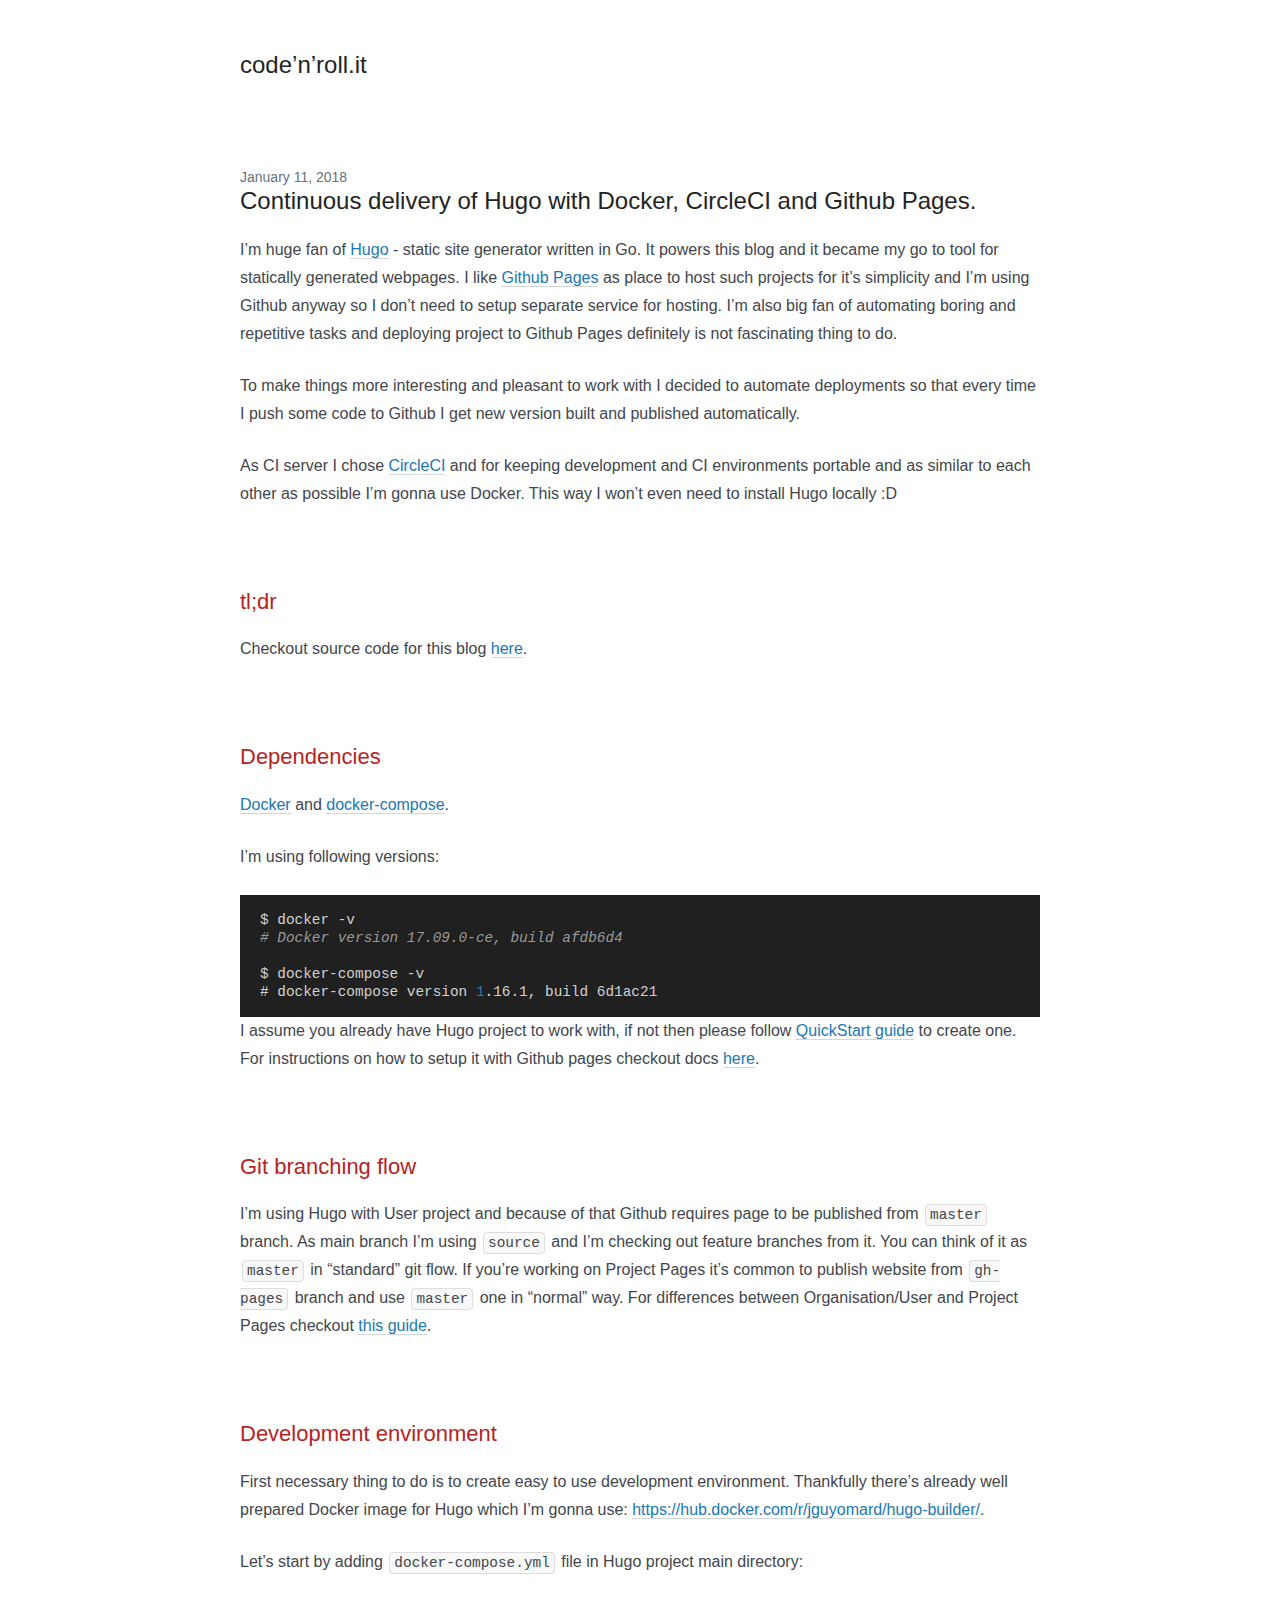
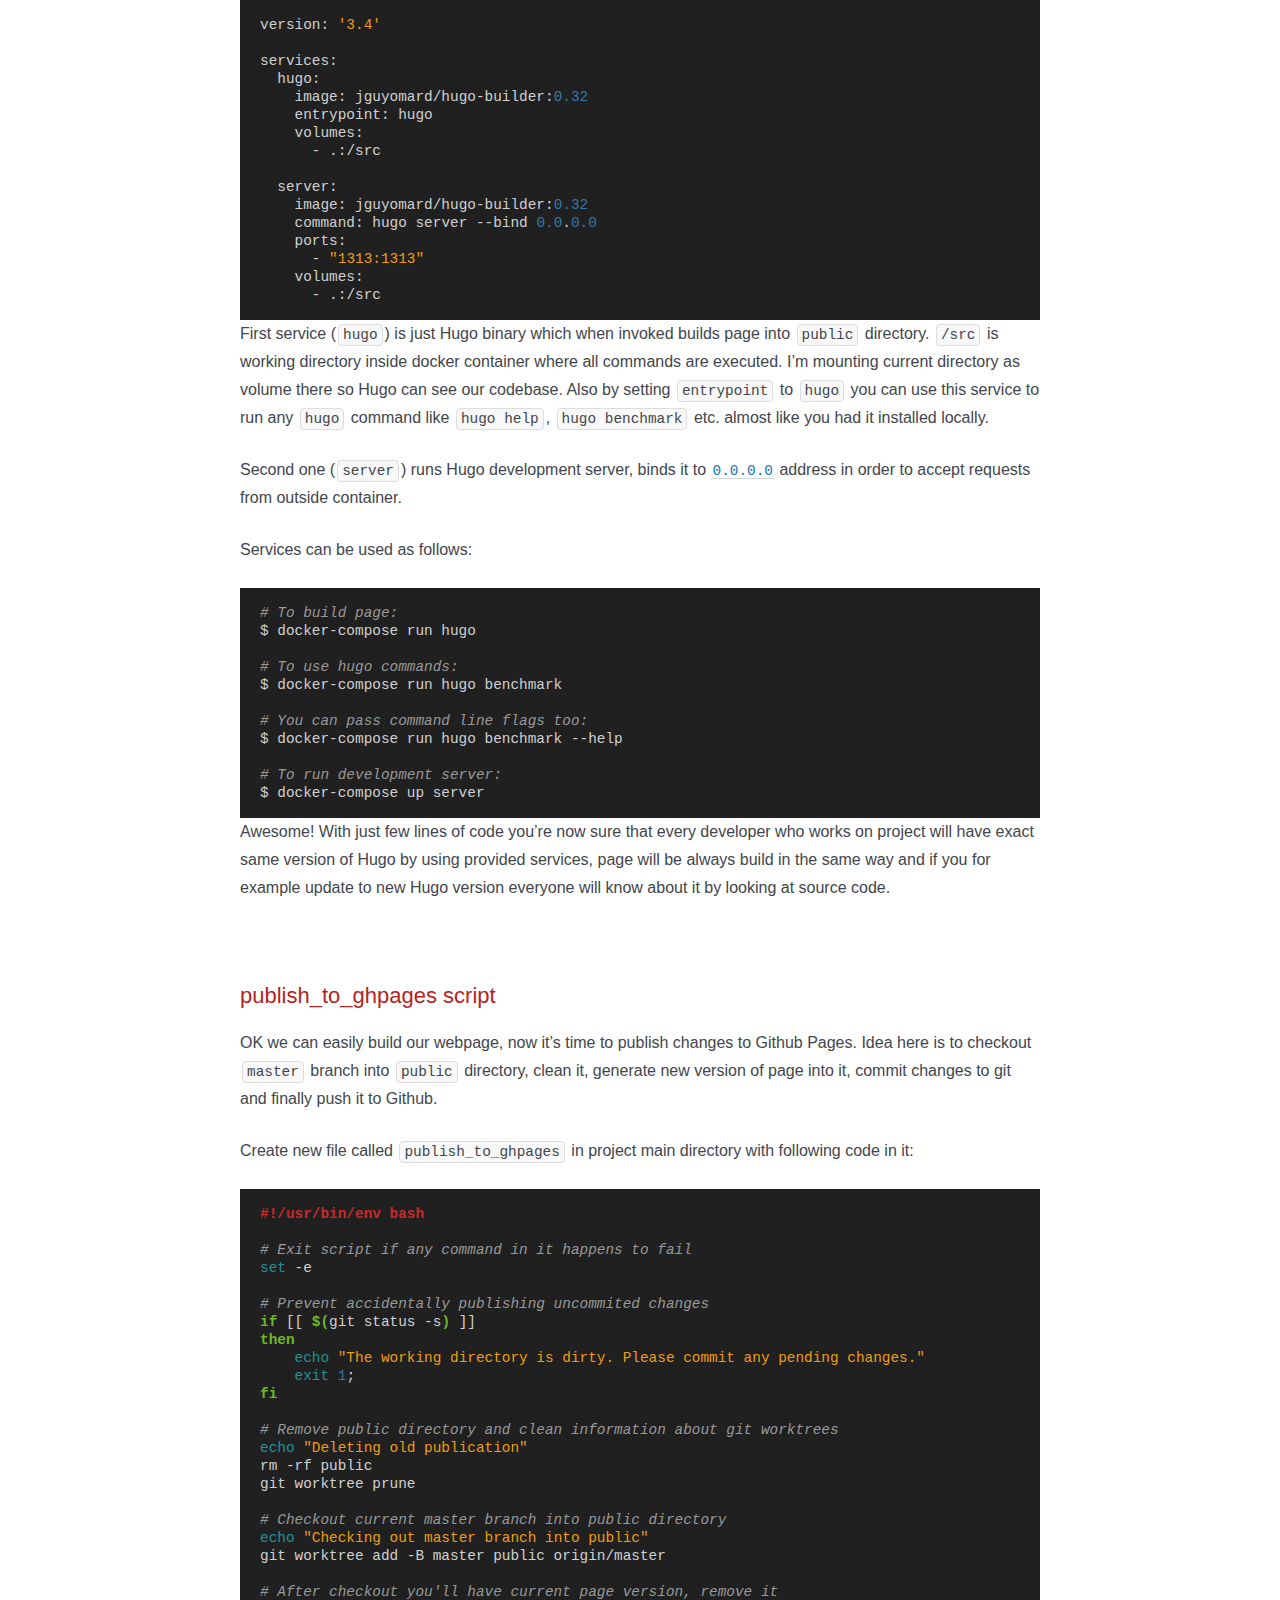
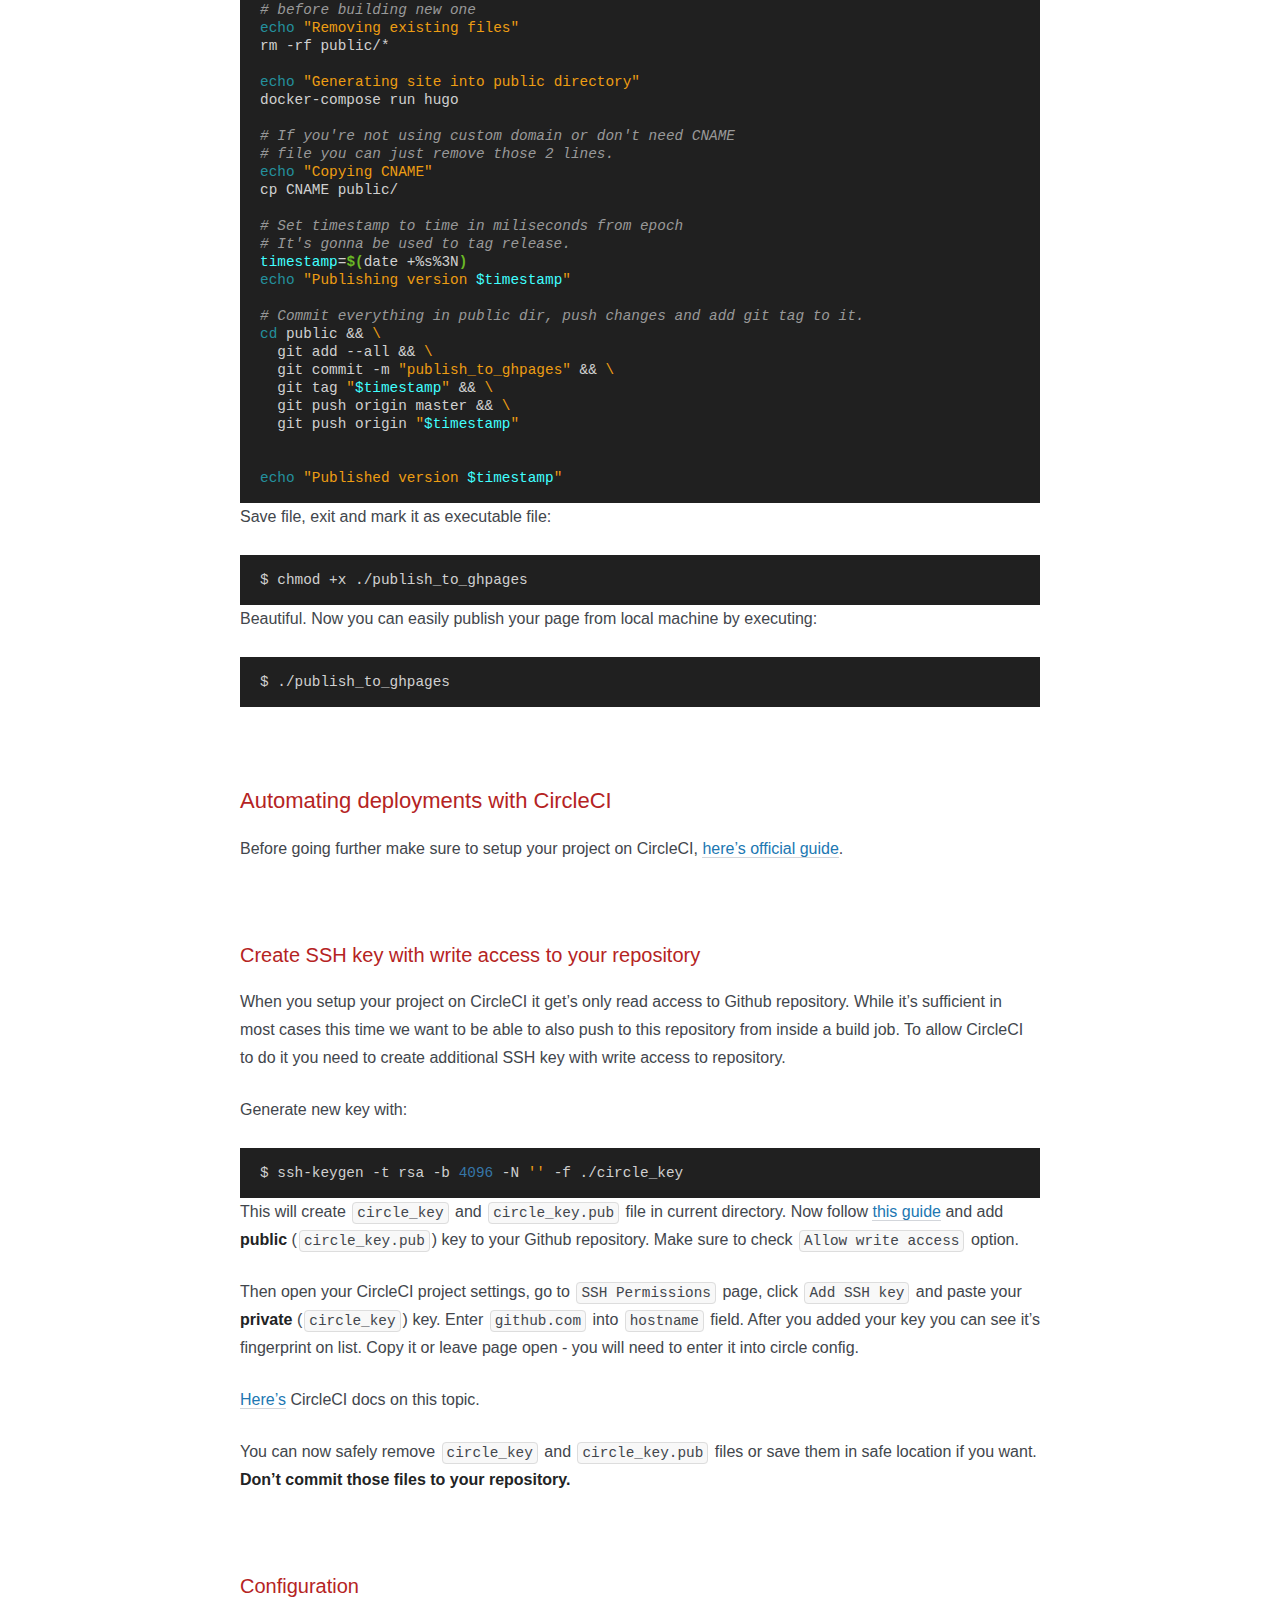
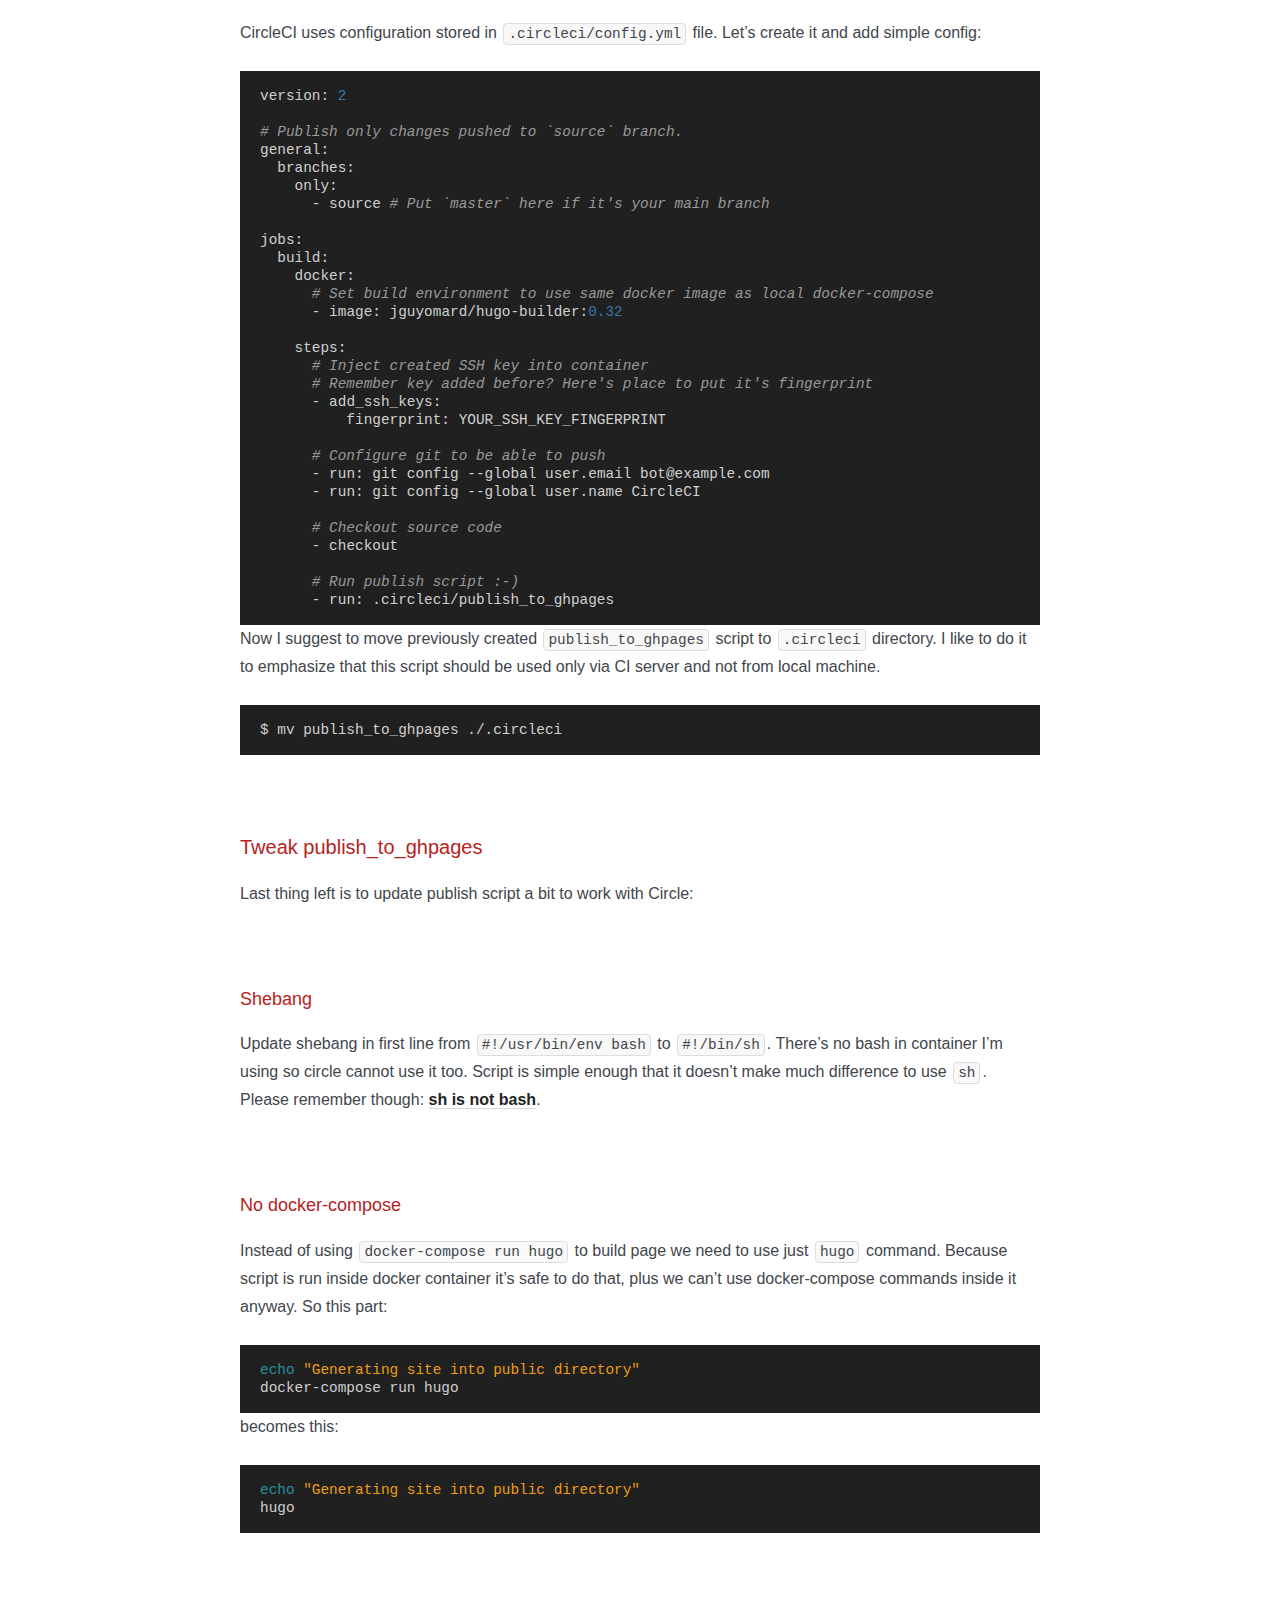
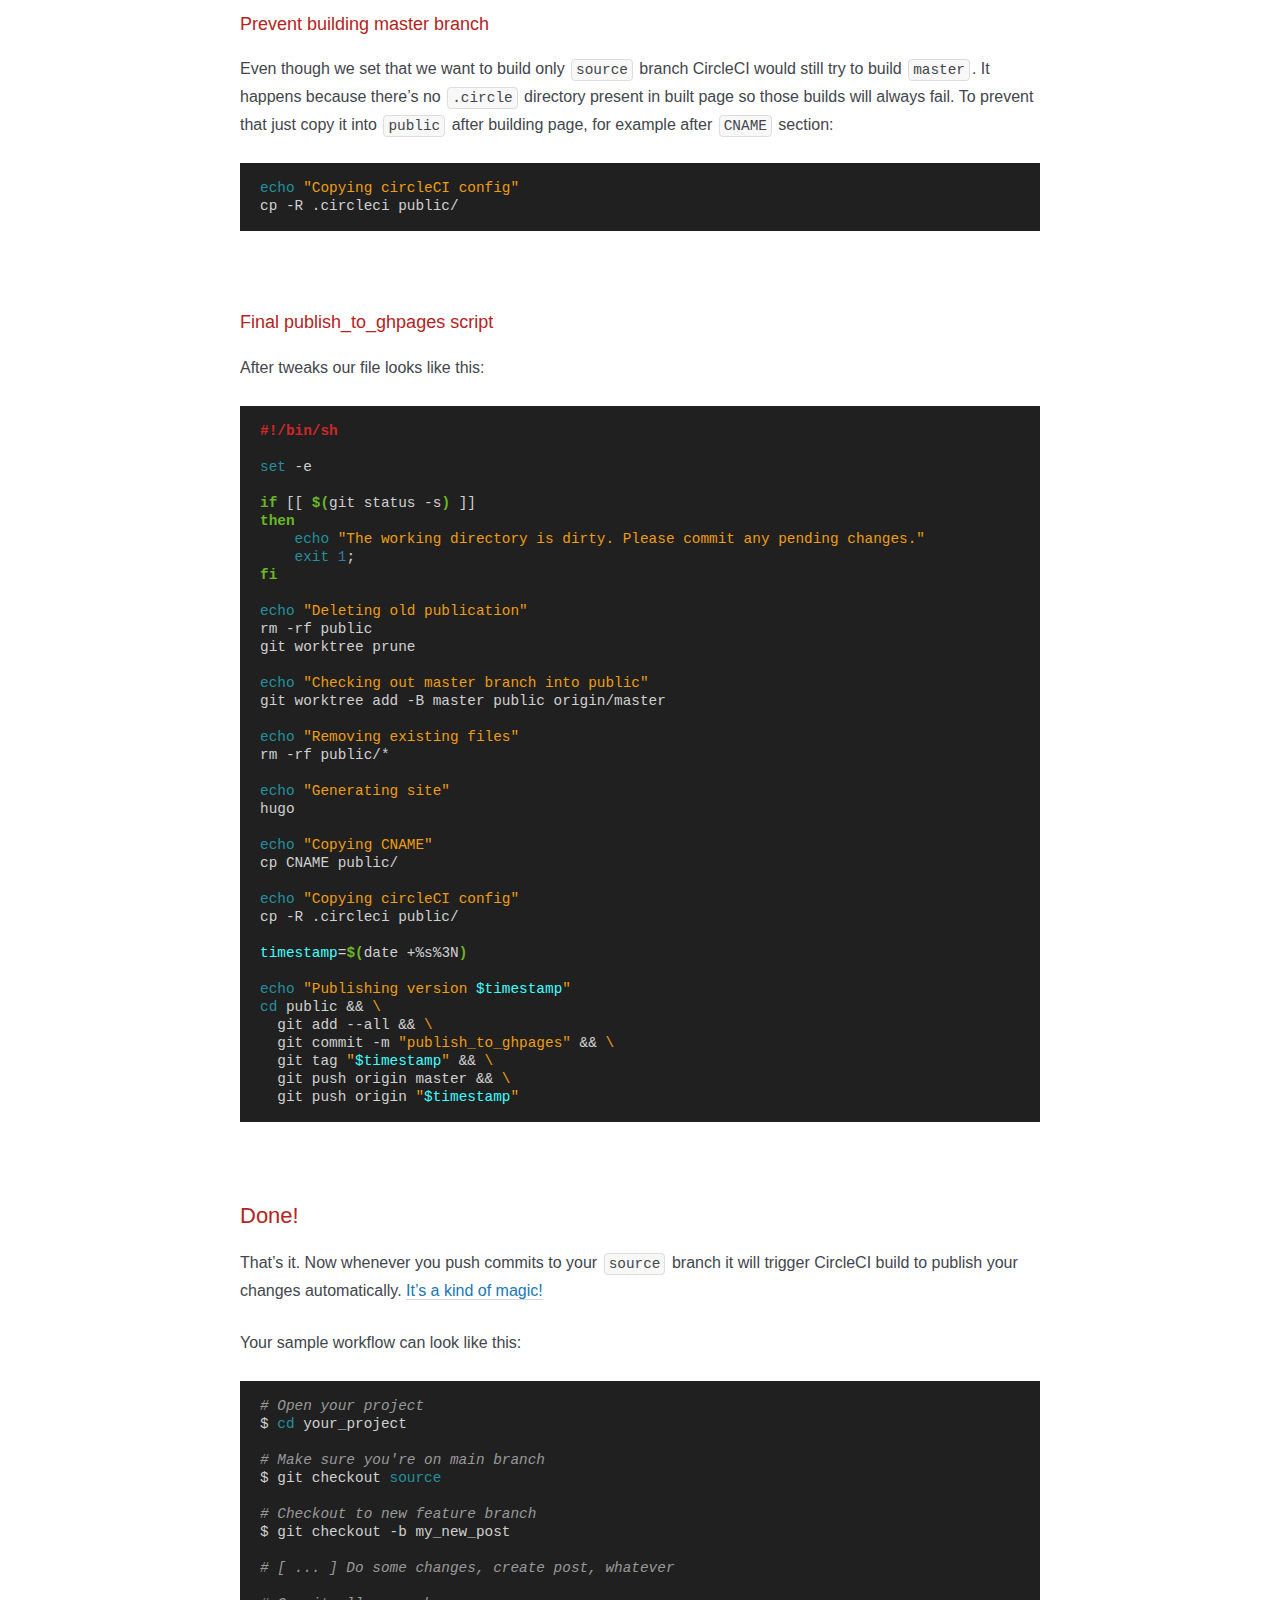
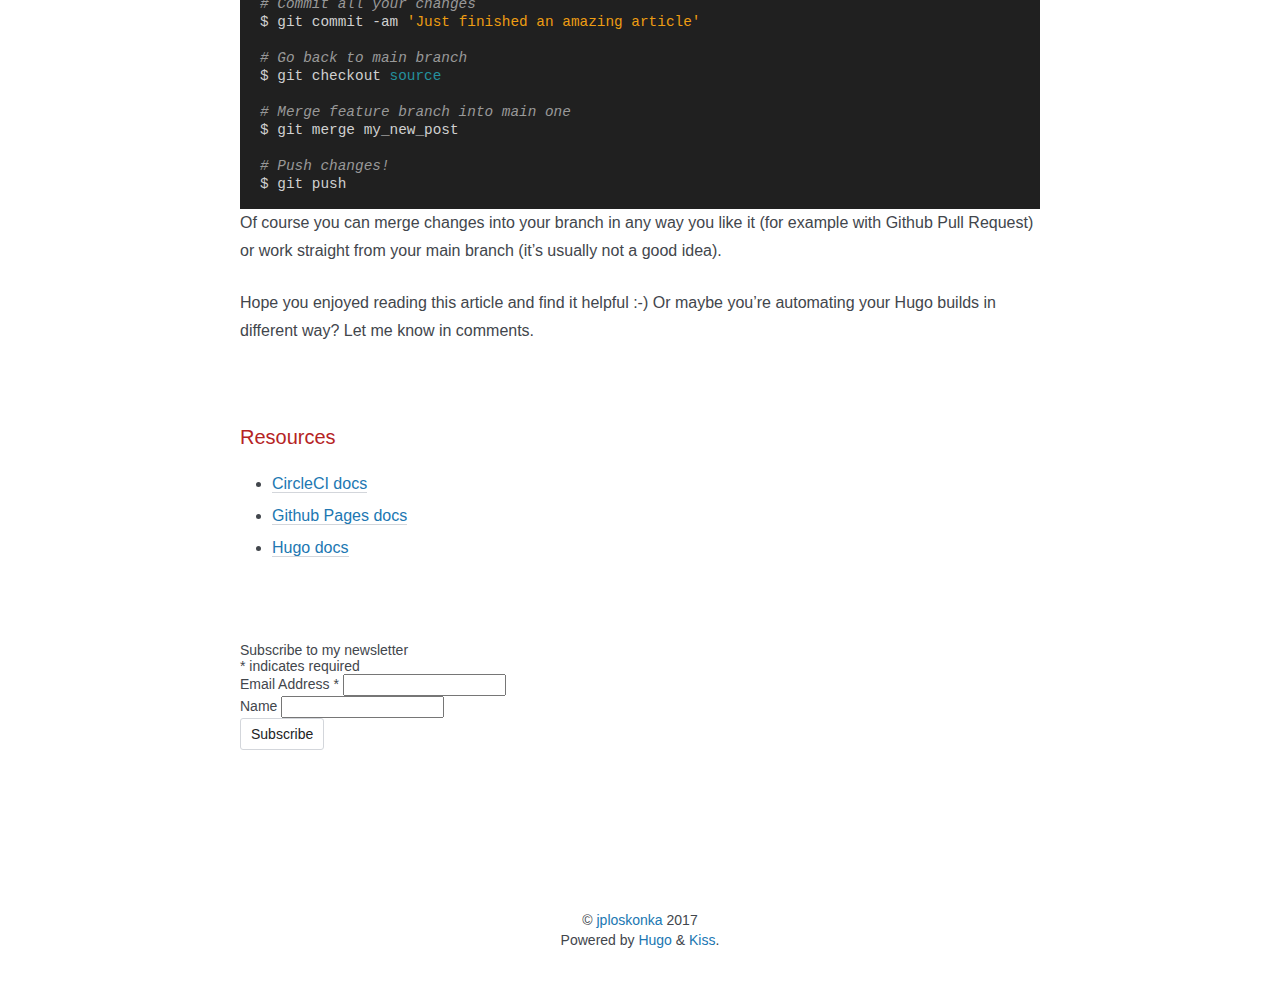
<file: post/continous_delivery_hugo_circleci/index.html>
<!DOCTYPE html>
<html xmlns="http://www.w3.org/1999/xhtml"  lang="en">
<head>
<meta charset="UTF-8" />
<meta name="viewport" content="width=device-width, initial-scale=1"/>
<meta name="description" content="Guide showing how to setup continuous delivery for Hugo project with Docker and CircleCI."/>
<meta name="keywords" content="Hugo,, gohugo,, hugo, circleci,, hugo, continuous, delivery,, hugo, with, docker,, hugo, circleci, docker,, hugo, circle, docker"/>
<meta name="google-site-verification" content="pc42v_eKLKWGbM8tou4iLgZa86ks__CmS-HKG0Xmz2Q" />

<title>Continuous delivery of Hugo with Docker, CircleCI and Github Pages. | code’n’roll.it</title>

<link rel="stylesheet" href="https://jploskonka.github.io/css/style.css"/>
<link rel='stylesheet' href="https://jploskonka.github.io/css/custom.css"/>
</head>
<body>

<section class="section">
  <div class="container">
    <nav class="nav">
      <div class="nav-left">
        <a class="nav-item" href="https://jploskonka.github.io"><h1 class="title is-4">code’n’roll.it</h1></a>
      </div>
      <div class="nav-right">
        <nav class="nav-item level is-mobile"><a class="level-item" href='mailto:ploskonkajakub@gmail.com' target='_blank' rel='noopener'>
            <span class="icon">
            </span>
          </a><a class="level-item" href='https://github.com/jploskonka' target='_blank' rel='noopener'>
            <span class="icon">
            </span>
          </a><a class="level-item" href='https://twitter.com/codenrollit' target='_blank' rel='noopener'>
            <span class="icon">
            </span>
          </a></nav>
      </div>
    </nav>
  </div>
</section>

<section class="section">
  <div class="container">
    <div class="subtitle is-6 is-pulled-right">
      
    </div>
    <h2 class="subtitle is-6">January 11, 2018</h2>
    <h1 class="title">Continuous delivery of Hugo with Docker, CircleCI and Github Pages.</h1>
      
    <div class="content">
      

<p>I&rsquo;m huge fan of <a href="https://gohugo.io/" target="_blank">Hugo</a> - static site generator written in
Go. It powers this blog and it became my go to tool for statically generated
webpages. I like <a href="https://pages.github.com/" target="_blank">Github Pages</a> as place to host
such projects for it&rsquo;s simplicity and I&rsquo;m using Github anyway so I don&rsquo;t need to
setup separate service for hosting. I&rsquo;m also big fan of automating boring and
repetitive tasks and deploying project to Github Pages definitely is not
fascinating thing to do.</p>

<p>To make things more interesting and pleasant to work with I decided to automate
deployments so that every time I push some code to Github I get new version
built and published automatically.</p>

<p>As CI server I chose <a href="https://circleci.com/" target="_blank">CircleCI</a> and for keeping
development and CI environments portable and as similar to each other as
possible I&rsquo;m gonna use Docker. This way I won&rsquo;t even need to install Hugo
locally :D</p>

<h2 id="tl-dr">tl;dr</h2>

<p>Checkout source code for this blog
<a href="https://github.com/jploskonka/jploskonka.github.io" target="_blank">here</a>.</p>

<h2 id="dependencies">Dependencies</h2>

<p><a href="https://www.docker.com/community-edition#/download" target="_blank">Docker</a> and
<a href="https://docs.docker.com/compose/install/" target="_blank">docker-compose</a>.</p>

<p>I&rsquo;m using following versions:</p>
<div class="highlight"><pre style="color:#d0d0d0;background-color:#202020;-moz-tab-size:4;-o-tab-size:4;tab-size:4"><code class="language-sh" data-lang="sh">$ docker -v
<span style="color:#999;font-style:italic"># Docker version 17.09.0-ce, build afdb6d4
</span><span style="color:#999;font-style:italic"></span>
$ docker-compose -v
# docker-compose version <span style="color:#3677a9">1</span>.16.1, build 6d1ac21</code></pre></div>
<p>I assume you already have Hugo project to work with, if not then please follow
<a href="https://gohugo.io/getting-started/quick-start/" target="_blank">QuickStart guide</a> to create
one. For instructions on how to setup it with Github pages checkout docs
<a href="https://help.github.com/categories/github-pages-basics/" target="_blank">here</a>.</p>

<h2 id="git-branching-flow">Git branching flow</h2>

<p>I&rsquo;m using Hugo with User project and because of that Github requires page to be
published from <code>master</code> branch. As main branch I&rsquo;m using <code>source</code> and I&rsquo;m
checking out feature branches from it. You can think of it as <code>master</code> in
“standard” git flow. If you&rsquo;re working on Project Pages it&rsquo;s common to publish
website from <code>gh-pages</code> branch and use <code>master</code> one in “normal” way. For
differences between Organisation/User and Project Pages checkout <a href="https://help.github.com/articles/user-organization-and-project-pages/" target="_blank">this
guide</a>.</p>

<h2 id="development-environment">Development environment</h2>

<p>First necessary thing to do is to create easy to use development environment.
Thankfully there&rsquo;s already well prepared Docker image for Hugo which I&rsquo;m gonna
use:
<a href="https://hub.docker.com/r/jguyomard/hugo-builder/" target="_blank">https://hub.docker.com/r/jguyomard/hugo-builder/</a>.</p>

<p>Let&rsquo;s start by adding <code>docker-compose.yml</code> file in Hugo project main directory:</p>
<div class="highlight"><pre style="color:#d0d0d0;background-color:#202020;-moz-tab-size:4;-o-tab-size:4;tab-size:4"><code class="language-yml" data-lang="yml">version:<span style="color:#666"> </span><span style="color:#ed9d13">&#39;3.4&#39;</span><span style="color:#666">
</span><span style="color:#666">
</span><span style="color:#666"></span>services:<span style="color:#666">
</span><span style="color:#666">  </span>hugo:<span style="color:#666">
</span><span style="color:#666">    </span>image:<span style="color:#666"> </span>jguyomard/hugo-builder:<span style="color:#3677a9">0.32</span><span style="color:#666">
</span><span style="color:#666">    </span>entrypoint:<span style="color:#666"> </span>hugo<span style="color:#666">
</span><span style="color:#666">    </span>volumes:<span style="color:#666">
</span><span style="color:#666">      </span>-<span style="color:#666"> </span>.:/src<span style="color:#666">
</span><span style="color:#666">
</span><span style="color:#666">  </span>server:<span style="color:#666">
</span><span style="color:#666">    </span>image:<span style="color:#666"> </span>jguyomard/hugo-builder:<span style="color:#3677a9">0.32</span><span style="color:#666">
</span><span style="color:#666">    </span>command:<span style="color:#666"> </span>hugo<span style="color:#666"> </span>server<span style="color:#666"> </span>--bind<span style="color:#666"> </span><span style="color:#3677a9">0.0</span>.<span style="color:#3677a9">0.0</span><span style="color:#666">
</span><span style="color:#666">    </span>ports:<span style="color:#666">
</span><span style="color:#666">      </span>-<span style="color:#666"> </span><span style="color:#ed9d13">&#34;1313:1313&#34;</span><span style="color:#666">
</span><span style="color:#666">    </span>volumes:<span style="color:#666">
</span><span style="color:#666">      </span>-<span style="color:#666"> </span>.:/src</code></pre></div>
<p>First service (<code>hugo</code>) is just Hugo binary which when invoked builds page into
<code>public</code> directory. <code>/src</code> is working directory inside docker container where
all commands are executed. I&rsquo;m mounting current directory as volume there so
Hugo can see our codebase. Also by setting <code>entrypoint</code> to <code>hugo</code> you can use
this service to run any <code>hugo</code> command like <code>hugo help</code>, <code>hugo benchmark</code> etc.
almost like you had it installed locally.</p>

<p>Second one (<code>server</code>) runs Hugo development server, binds it to
<a href="https://en.wikipedia.org/wiki/0.0.0.0" target="_blank"><code>0.0.0.0</code></a> address in order to accept
requests from outside container.</p>

<p>Services can be used as follows:</p>
<div class="highlight"><pre style="color:#d0d0d0;background-color:#202020;-moz-tab-size:4;-o-tab-size:4;tab-size:4"><code class="language-sh" data-lang="sh"><span style="color:#999;font-style:italic"># To build page:
</span><span style="color:#999;font-style:italic"></span>$ docker-compose run hugo

<span style="color:#999;font-style:italic"># To use hugo commands:
</span><span style="color:#999;font-style:italic"></span>$ docker-compose run hugo benchmark

<span style="color:#999;font-style:italic"># You can pass command line flags too:
</span><span style="color:#999;font-style:italic"></span>$ docker-compose run hugo benchmark --help

<span style="color:#999;font-style:italic"># To run development server:
</span><span style="color:#999;font-style:italic"></span>$ docker-compose up server</code></pre></div>
<p>Awesome! With just few lines of code you&rsquo;re now sure that every developer who
works on project will have exact same version of Hugo by using provided
services, page will be always build in the same way and if you for example
update to new Hugo version everyone will know about it by looking at source
code.</p>

<h2 id="publish-to-ghpages-script">publish_to_ghpages script</h2>

<p>OK we can easily build our webpage, now it&rsquo;s time to publish changes to Github
Pages. Idea here is to checkout <code>master</code> branch into <code>public</code> directory, clean it,
generate new version of page into it, commit changes to git and finally push
it to Github.</p>

<p>Create new file called <code>publish_to_ghpages</code> in project main directory with
following code in it:</p>
<div class="highlight"><pre style="color:#d0d0d0;background-color:#202020;-moz-tab-size:4;-o-tab-size:4;tab-size:4"><code class="language-sh" data-lang="sh"><span style="color:#cd2828;font-weight:bold">#!/usr/bin/env bash
</span><span style="color:#cd2828;font-weight:bold"></span>
<span style="color:#999;font-style:italic"># Exit script if any command in it happens to fail
</span><span style="color:#999;font-style:italic"></span><span style="color:#24909d">set</span> -e

<span style="color:#999;font-style:italic"># Prevent accidentally publishing uncommited changes
</span><span style="color:#999;font-style:italic"></span><span style="color:#6ab825;font-weight:bold">if</span> [[ <span style="color:#6ab825;font-weight:bold">$(</span>git status -s<span style="color:#6ab825;font-weight:bold">)</span> ]]
<span style="color:#6ab825;font-weight:bold">then</span>
    <span style="color:#24909d">echo</span> <span style="color:#ed9d13">&#34;The working directory is dirty. Please commit any pending changes.&#34;</span>
    <span style="color:#24909d">exit</span> <span style="color:#3677a9">1</span>;
<span style="color:#6ab825;font-weight:bold">fi</span>

<span style="color:#999;font-style:italic"># Remove public directory and clean information about git worktrees
</span><span style="color:#999;font-style:italic"></span><span style="color:#24909d">echo</span> <span style="color:#ed9d13">&#34;Deleting old publication&#34;</span>
rm -rf public
git worktree prune

<span style="color:#999;font-style:italic"># Checkout current master branch into public directory
</span><span style="color:#999;font-style:italic"></span><span style="color:#24909d">echo</span> <span style="color:#ed9d13">&#34;Checking out master branch into public&#34;</span>
git worktree add -B master public origin/master

<span style="color:#999;font-style:italic"># After checkout you&#39;ll have current page version, remove it
</span><span style="color:#999;font-style:italic"># before building new one
</span><span style="color:#999;font-style:italic"></span><span style="color:#24909d">echo</span> <span style="color:#ed9d13">&#34;Removing existing files&#34;</span>
rm -rf public/*

<span style="color:#24909d">echo</span> <span style="color:#ed9d13">&#34;Generating site into public directory&#34;</span>
docker-compose run hugo

<span style="color:#999;font-style:italic"># If you&#39;re not using custom domain or don&#39;t need CNAME
</span><span style="color:#999;font-style:italic"># file you can just remove those 2 lines.
</span><span style="color:#999;font-style:italic"></span><span style="color:#24909d">echo</span> <span style="color:#ed9d13">&#34;Copying CNAME&#34;</span>
cp CNAME public/

<span style="color:#999;font-style:italic"># Set timestamp to time in miliseconds from epoch
</span><span style="color:#999;font-style:italic"># It&#39;s gonna be used to tag release.
</span><span style="color:#999;font-style:italic"></span><span style="color:#40ffff">timestamp</span>=<span style="color:#6ab825;font-weight:bold">$(</span>date +%s%3N<span style="color:#6ab825;font-weight:bold">)</span>
<span style="color:#24909d">echo</span> <span style="color:#ed9d13">&#34;Publishing version </span><span style="color:#40ffff">$timestamp</span><span style="color:#ed9d13">&#34;</span>

<span style="color:#999;font-style:italic"># Commit everything in public dir, push changes and add git tag to it.
</span><span style="color:#999;font-style:italic"></span><span style="color:#24909d">cd</span> public &amp;&amp; <span style="color:#ed9d13">\
</span><span style="color:#ed9d13"></span>  git add --all &amp;&amp; <span style="color:#ed9d13">\
</span><span style="color:#ed9d13"></span>  git commit -m <span style="color:#ed9d13">&#34;publish_to_ghpages&#34;</span> &amp;&amp; <span style="color:#ed9d13">\
</span><span style="color:#ed9d13"></span>  git tag <span style="color:#ed9d13">&#34;</span><span style="color:#40ffff">$timestamp</span><span style="color:#ed9d13">&#34;</span> &amp;&amp; <span style="color:#ed9d13">\
</span><span style="color:#ed9d13"></span>  git push origin master &amp;&amp; <span style="color:#ed9d13">\
</span><span style="color:#ed9d13"></span>  git push origin <span style="color:#ed9d13">&#34;</span><span style="color:#40ffff">$timestamp</span><span style="color:#ed9d13">&#34;</span>


<span style="color:#24909d">echo</span> <span style="color:#ed9d13">&#34;Published version </span><span style="color:#40ffff">$timestamp</span><span style="color:#ed9d13">&#34;</span></code></pre></div>
<p>Save file, exit and mark it as executable file:</p>
<div class="highlight"><pre style="color:#d0d0d0;background-color:#202020;-moz-tab-size:4;-o-tab-size:4;tab-size:4"><code class="language-sh" data-lang="sh">$ chmod +x ./publish_to_ghpages</code></pre></div>
<p>Beautiful. Now you can easily publish your page from local machine by executing:</p>
<div class="highlight"><pre style="color:#d0d0d0;background-color:#202020;-moz-tab-size:4;-o-tab-size:4;tab-size:4"><code class="language-sh" data-lang="sh">$ ./publish_to_ghpages</code></pre></div>
<h2 id="automating-deployments-with-circleci">Automating deployments with CircleCI</h2>

<p>Before going further make sure to setup your project on CircleCI, <a href="https://circleci.com/docs/2.0/" target="_blank">here&rsquo;s
official guide</a>.</p>

<h3 id="create-ssh-key-with-write-access-to-your-repository">Create SSH key with write access to your repository</h3>

<p>When you setup your project on CircleCI it get&rsquo;s only read access to Github
repository. While it&rsquo;s sufficient in most cases this time we want to be able to
also push to this repository from inside a build job. To allow CircleCI to do it
you need to create additional SSH key with write access to repository.</p>

<p>Generate new key with:</p>
<div class="highlight"><pre style="color:#d0d0d0;background-color:#202020;-moz-tab-size:4;-o-tab-size:4;tab-size:4"><code class="language-sh" data-lang="sh">$ ssh-keygen -t rsa -b <span style="color:#3677a9">4096</span> -N <span style="color:#ed9d13">&#39;&#39;</span> -f ./circle_key</code></pre></div>
<p>This will create <code>circle_key</code> and <code>circle_key.pub</code> file in current directory.
Now follow <a href="https://developer.github.com/v3/guides/managing-deploy-keys/#setup-2" target="_blank">this
guide</a> and
add <strong>public</strong> (<code>circle_key.pub</code>) key to your Github repository. Make sure to
check <code>Allow write access</code> option.</p>

<p>Then open your CircleCI project settings, go to <code>SSH Permissions</code> page, click
<code>Add SSH key</code> and paste your <strong>private</strong> (<code>circle_key</code>) key. Enter <code>github.com</code>
into <code>hostname</code> field. After you added your key you can see it&rsquo;s fingerprint on
list. Copy it or leave page open - you will need to enter it into circle config.</p>

<p><a href="https://circleci.com/docs/1.0/adding-read-write-deployment-key/" target="_blank">Here&rsquo;s</a>
CircleCI docs on this topic.</p>

<p>You can now safely remove <code>circle_key</code> and <code>circle_key.pub</code> files or save them
in safe location if you want. <strong>Don&rsquo;t commit those files to your repository.</strong></p>

<h3 id="configuration">Configuration</h3>

<p>CircleCI uses configuration stored in <code>.circleci/config.yml</code> file. Let&rsquo;s create
it and add simple config:</p>
<div class="highlight"><pre style="color:#d0d0d0;background-color:#202020;-moz-tab-size:4;-o-tab-size:4;tab-size:4"><code class="language-yml" data-lang="yml">version:<span style="color:#666"> </span><span style="color:#3677a9">2</span><span style="color:#666">
</span><span style="color:#666">
</span><span style="color:#666"></span><span style="color:#999;font-style:italic"># Publish only changes pushed to `source` branch.</span><span style="color:#666">
</span><span style="color:#666"></span>general:<span style="color:#666">
</span><span style="color:#666">  </span>branches:<span style="color:#666">
</span><span style="color:#666">    </span>only:<span style="color:#666">
</span><span style="color:#666">      </span>-<span style="color:#666"> </span>source<span style="color:#666"> </span><span style="color:#999;font-style:italic"># Put `master` here if it&#39;s your main branch</span><span style="color:#666">
</span><span style="color:#666">
</span><span style="color:#666"></span>jobs:<span style="color:#666">
</span><span style="color:#666">  </span>build:<span style="color:#666">
</span><span style="color:#666">    </span>docker:<span style="color:#666">
</span><span style="color:#666">      </span><span style="color:#999;font-style:italic"># Set build environment to use same docker image as local docker-compose</span><span style="color:#666">
</span><span style="color:#666">      </span>-<span style="color:#666"> </span>image:<span style="color:#666"> </span>jguyomard/hugo-builder:<span style="color:#3677a9">0.32</span><span style="color:#666">
</span><span style="color:#666">
</span><span style="color:#666">    </span>steps:<span style="color:#666">
</span><span style="color:#666">      </span><span style="color:#999;font-style:italic"># Inject created SSH key into container</span><span style="color:#666">
</span><span style="color:#666">      </span><span style="color:#999;font-style:italic"># Remember key added before? Here&#39;s place to put it&#39;s fingerprint</span><span style="color:#666">
</span><span style="color:#666">      </span>-<span style="color:#666"> </span>add_ssh_keys:<span style="color:#666">
</span><span style="color:#666">          </span>fingerprint:<span style="color:#666"> </span>YOUR_SSH_KEY_FINGERPRINT<span style="color:#666">
</span><span style="color:#666">
</span><span style="color:#666">      </span><span style="color:#999;font-style:italic"># Configure git to be able to push</span><span style="color:#666">
</span><span style="color:#666">      </span>-<span style="color:#666"> </span>run:<span style="color:#666"> </span>git<span style="color:#666"> </span>config<span style="color:#666"> </span>--global<span style="color:#666"> </span>user.email<span style="color:#666"> </span>bot@example.com<span style="color:#666">
</span><span style="color:#666">      </span>-<span style="color:#666"> </span>run:<span style="color:#666"> </span>git<span style="color:#666"> </span>config<span style="color:#666"> </span>--global<span style="color:#666"> </span>user.name<span style="color:#666"> </span>CircleCI<span style="color:#666">
</span><span style="color:#666">
</span><span style="color:#666">      </span><span style="color:#999;font-style:italic"># Checkout source code</span><span style="color:#666">
</span><span style="color:#666">      </span>-<span style="color:#666"> </span>checkout<span style="color:#666">
</span><span style="color:#666">
</span><span style="color:#666">      </span><span style="color:#999;font-style:italic"># Run publish script :-)</span><span style="color:#666">
</span><span style="color:#666">      </span>-<span style="color:#666"> </span>run:<span style="color:#666"> </span>.circleci/publish_to_ghpages</code></pre></div>
<p>Now I suggest to move previously created <code>publish_to_ghpages</code> script to
<code>.circleci</code> directory. I like to do it to emphasize that this script should be
used only via CI server and not from local machine.</p>
<div class="highlight"><pre style="color:#d0d0d0;background-color:#202020;-moz-tab-size:4;-o-tab-size:4;tab-size:4"><code class="language-sh" data-lang="sh">$ mv publish_to_ghpages ./.circleci</code></pre></div>
<h3 id="tweak-publish-to-ghpages">Tweak publish_to_ghpages</h3>

<p>Last thing left is to update publish script a bit to work with Circle:</p>

<h4 id="shebang">Shebang</h4>

<p>Update shebang in first line from <code>#!/usr/bin/env bash</code> to <code>#!/bin/sh</code>.  There&rsquo;s
no bash in container I&rsquo;m using so circle cannot use it too. Script is simple
enough that it doesn&rsquo;t make much difference to use <code>sh</code>. Please remember though:
<a href="http://mywiki.wooledge.org/BashGuide/CommandsAndArguments#Scripts" target="_blank"><strong>sh is not
bash</strong></a>.</p>

<h4 id="no-docker-compose">No docker-compose</h4>

<p>Instead of using <code>docker-compose run hugo</code> to build page we need to use just
<code>hugo</code> command. Because script is run inside docker container it&rsquo;s safe to do
that, plus we can&rsquo;t use docker-compose commands inside it anyway. So this part:</p>
<div class="highlight"><pre style="color:#d0d0d0;background-color:#202020;-moz-tab-size:4;-o-tab-size:4;tab-size:4"><code class="language-sh" data-lang="sh"><span style="color:#24909d">echo</span> <span style="color:#ed9d13">&#34;Generating site into public directory&#34;</span>
docker-compose run hugo</code></pre></div>
<p>becomes this:</p>
<div class="highlight"><pre style="color:#d0d0d0;background-color:#202020;-moz-tab-size:4;-o-tab-size:4;tab-size:4"><code class="language-sh" data-lang="sh"><span style="color:#24909d">echo</span> <span style="color:#ed9d13">&#34;Generating site into public directory&#34;</span>
hugo</code></pre></div>
<h4 id="prevent-building-master-branch">Prevent building master branch</h4>

<p>Even though we set that we want to build only <code>source</code> branch CircleCI would
still try to build <code>master</code>. It happens because there&rsquo;s no <code>.circle</code> directory
present in built page so those builds will always fail. To prevent that just
copy it into <code>public</code> after building page, for example after <code>CNAME</code> section:</p>
<div class="highlight"><pre style="color:#d0d0d0;background-color:#202020;-moz-tab-size:4;-o-tab-size:4;tab-size:4"><code class="language-sh" data-lang="sh"><span style="color:#24909d">echo</span> <span style="color:#ed9d13">&#34;Copying circleCI config&#34;</span>
cp -R .circleci public/</code></pre></div>
<h4 id="final-publish-to-ghpages-script">Final publish_to_ghpages script</h4>

<p>After tweaks our file looks like this:</p>
<div class="highlight"><pre style="color:#d0d0d0;background-color:#202020;-moz-tab-size:4;-o-tab-size:4;tab-size:4"><code class="language-sh" data-lang="sh"><span style="color:#cd2828;font-weight:bold">#!/bin/sh
</span><span style="color:#cd2828;font-weight:bold"></span>
<span style="color:#24909d">set</span> -e

<span style="color:#6ab825;font-weight:bold">if</span> [[ <span style="color:#6ab825;font-weight:bold">$(</span>git status -s<span style="color:#6ab825;font-weight:bold">)</span> ]]
<span style="color:#6ab825;font-weight:bold">then</span>
    <span style="color:#24909d">echo</span> <span style="color:#ed9d13">&#34;The working directory is dirty. Please commit any pending changes.&#34;</span>
    <span style="color:#24909d">exit</span> <span style="color:#3677a9">1</span>;
<span style="color:#6ab825;font-weight:bold">fi</span>

<span style="color:#24909d">echo</span> <span style="color:#ed9d13">&#34;Deleting old publication&#34;</span>
rm -rf public
git worktree prune

<span style="color:#24909d">echo</span> <span style="color:#ed9d13">&#34;Checking out master branch into public&#34;</span>
git worktree add -B master public origin/master

<span style="color:#24909d">echo</span> <span style="color:#ed9d13">&#34;Removing existing files&#34;</span>
rm -rf public/*

<span style="color:#24909d">echo</span> <span style="color:#ed9d13">&#34;Generating site&#34;</span>
hugo

<span style="color:#24909d">echo</span> <span style="color:#ed9d13">&#34;Copying CNAME&#34;</span>
cp CNAME public/

<span style="color:#24909d">echo</span> <span style="color:#ed9d13">&#34;Copying circleCI config&#34;</span>
cp -R .circleci public/

<span style="color:#40ffff">timestamp</span>=<span style="color:#6ab825;font-weight:bold">$(</span>date +%s%3N<span style="color:#6ab825;font-weight:bold">)</span>

<span style="color:#24909d">echo</span> <span style="color:#ed9d13">&#34;Publishing version </span><span style="color:#40ffff">$timestamp</span><span style="color:#ed9d13">&#34;</span>
<span style="color:#24909d">cd</span> public &amp;&amp; <span style="color:#ed9d13">\
</span><span style="color:#ed9d13"></span>  git add --all &amp;&amp; <span style="color:#ed9d13">\
</span><span style="color:#ed9d13"></span>  git commit -m <span style="color:#ed9d13">&#34;publish_to_ghpages&#34;</span> &amp;&amp; <span style="color:#ed9d13">\
</span><span style="color:#ed9d13"></span>  git tag <span style="color:#ed9d13">&#34;</span><span style="color:#40ffff">$timestamp</span><span style="color:#ed9d13">&#34;</span> &amp;&amp; <span style="color:#ed9d13">\
</span><span style="color:#ed9d13"></span>  git push origin master &amp;&amp; <span style="color:#ed9d13">\
</span><span style="color:#ed9d13"></span>  git push origin <span style="color:#ed9d13">&#34;</span><span style="color:#40ffff">$timestamp</span><span style="color:#ed9d13">&#34;</span></code></pre></div>
<h2 id="done">Done!</h2>

<p>That&rsquo;s it. Now whenever you push commits to your <code>source</code> branch it will trigger
CircleCI build to publish your changes automatically. <a href="https://www.youtube.com/watch?v=0p_1QSUsbsM" target="_blank">It&rsquo;s a kind of
magic!</a></p>

<p>Your sample workflow can look like this:</p>
<div class="highlight"><pre style="color:#d0d0d0;background-color:#202020;-moz-tab-size:4;-o-tab-size:4;tab-size:4"><code class="language-sh" data-lang="sh"><span style="color:#999;font-style:italic"># Open your project
</span><span style="color:#999;font-style:italic"></span>$ <span style="color:#24909d">cd</span> your_project

<span style="color:#999;font-style:italic"># Make sure you&#39;re on main branch
</span><span style="color:#999;font-style:italic"></span>$ git checkout <span style="color:#24909d">source</span>

<span style="color:#999;font-style:italic"># Checkout to new feature branch
</span><span style="color:#999;font-style:italic"></span>$ git checkout -b my_new_post

<span style="color:#999;font-style:italic"># [ ... ] Do some changes, create post, whatever
</span><span style="color:#999;font-style:italic"></span>
<span style="color:#999;font-style:italic"># Commit all your changes
</span><span style="color:#999;font-style:italic"></span>$ git commit -am <span style="color:#ed9d13">&#39;Just finished an amazing article&#39;</span>

<span style="color:#999;font-style:italic"># Go back to main branch
</span><span style="color:#999;font-style:italic"></span>$ git checkout <span style="color:#24909d">source</span>

<span style="color:#999;font-style:italic"># Merge feature branch into main one
</span><span style="color:#999;font-style:italic"></span>$ git merge my_new_post

<span style="color:#999;font-style:italic"># Push changes!
</span><span style="color:#999;font-style:italic"></span>$ git push</code></pre></div>
<p>Of course you can merge changes into your branch in any way you like it (for
example with Github Pull Request) or work straight from your main branch (it&rsquo;s
usually not a good idea).</p>

<p>Hope you enjoyed reading this article and find it helpful :-) Or maybe you&rsquo;re
automating your Hugo builds in different way? Let me know in comments.</p>

<h3 id="resources">Resources</h3>

<ul>
<li><a href="https://circleci.com/docs/2.0/" target="_blank">CircleCI docs</a></li>
<li><a href="https://help.github.com/categories/github-pages-basics/" target="_blank">Github Pages docs</a></li>
<li><a href="https://gohugo.io/documentation/" target="_blank">Hugo docs</a></li>
</ul>

    </div>
    
  </div>
</section>
<section class="section">
  <div class="container">
    
    <link href="//cdn-images.mailchimp.com/embedcode/classic-10_7.css" rel="stylesheet" type="text/css">
    <style type="text/css">
      #mc_embed_signup{background:#fff; clear:left; font:14px Helvetica,Arial,sans-serif; }
       
    </style>
    <div id="mc_embed_signup">
      <form action="https://codenroll.us18.list-manage.com/subscribe/post?u=61c8462ccd490d6b7a6fd0f59&amp;id=f88a6cae97" method="post" id="mc-embedded-subscribe-form" name="mc-embedded-subscribe-form" class="validate" target="_blank" novalidate>
        <div id="mc_embed_signup_scroll">
          <h2>Subscribe to my newsletter</h2>
          <div class="indicates-required"><span class="asterisk">*</span> indicates required</div>
          <div class="mc-field-group">
            <label for="mce-EMAIL">Email Address  <span class="asterisk">*</span>
            </label>
            <input type="email" value="" name="EMAIL" class="required email" id="mce-EMAIL">
          </div>
          <div class="mc-field-group">
            <label for="mce-FNAME">Name </label>
            <input type="text" value="" name="FNAME" class="" id="mce-FNAME">
          </div>
          <div id="mce-responses" class="clear">
            <div class="response" id="mce-error-response" style="display:none"></div>
            <div class="response" id="mce-success-response" style="display:none"></div>
          </div>    
          <div style="position: absolute; left: -5000px;" aria-hidden="true"><input type="text" name="b_61c8462ccd490d6b7a6fd0f59_f88a6cae97" tabindex="-1" value=""></div>
          <div class="clear"><input type="submit" value="Subscribe" name="subscribe" id="mc-embedded-subscribe" class="button"></div>
        </div>
      </form>
    </div>
    <script type='text/javascript' src='//s3.amazonaws.com/downloads.mailchimp.com/js/mc-validate.js'></script><script type='text/javascript'>(function($) {window.fnames = new Array(); window.ftypes = new Array();fnames[0]='EMAIL';ftypes[0]='email';fnames[1]='FNAME';ftypes[1]='text';}(jQuery));var $mcj = jQuery.noConflict(true);</script>
    
  </div>
</section>


<section class="section">
  <div class="container">
    <aside><div id="disqus_thread"></div></aside>
    <script type="text/javascript">
      var disqus_shortname = 'codenroll-it';
      (function() {
        var dsq = document.createElement('script'); dsq.type = 'text/javascript'; dsq.async = true;
        dsq.src = '//' + disqus_shortname + '.disqus.com/embed.js';
        (document.getElementsByTagName('head')[0] || document.getElementsByTagName('body')[0]).appendChild(dsq);
      })();
    </script>
    <noscript>Please enable JavaScript to view the <a href="https://disqus.com/?ref_noscript" rel="nofollow">comments powered by Disqus.</a></noscript>
  </div>
</section>


<section class="section">
  <div class="container has-text-centered">
    <p>&copy; <a href="https://github.com/jploskonka">jploskonka</a> 2017</p>
    
      <p>Powered by <a href="https://gohugo.io/">Hugo</a> &amp; <a href="https://github.com/ribice/kiss">Kiss</a>.</p>
    
  </div>
</section>


<script>
window.ga=window.ga||function(){(ga.q=ga.q||[]).push(arguments)};ga.l=+new Date;
ga('create', 'UA-89853504-1', 'auto');
ga('send', 'pageview');
</script>
<script async src='//www.google-analytics.com/analytics.js'></script>


</body>
</html>
</file>
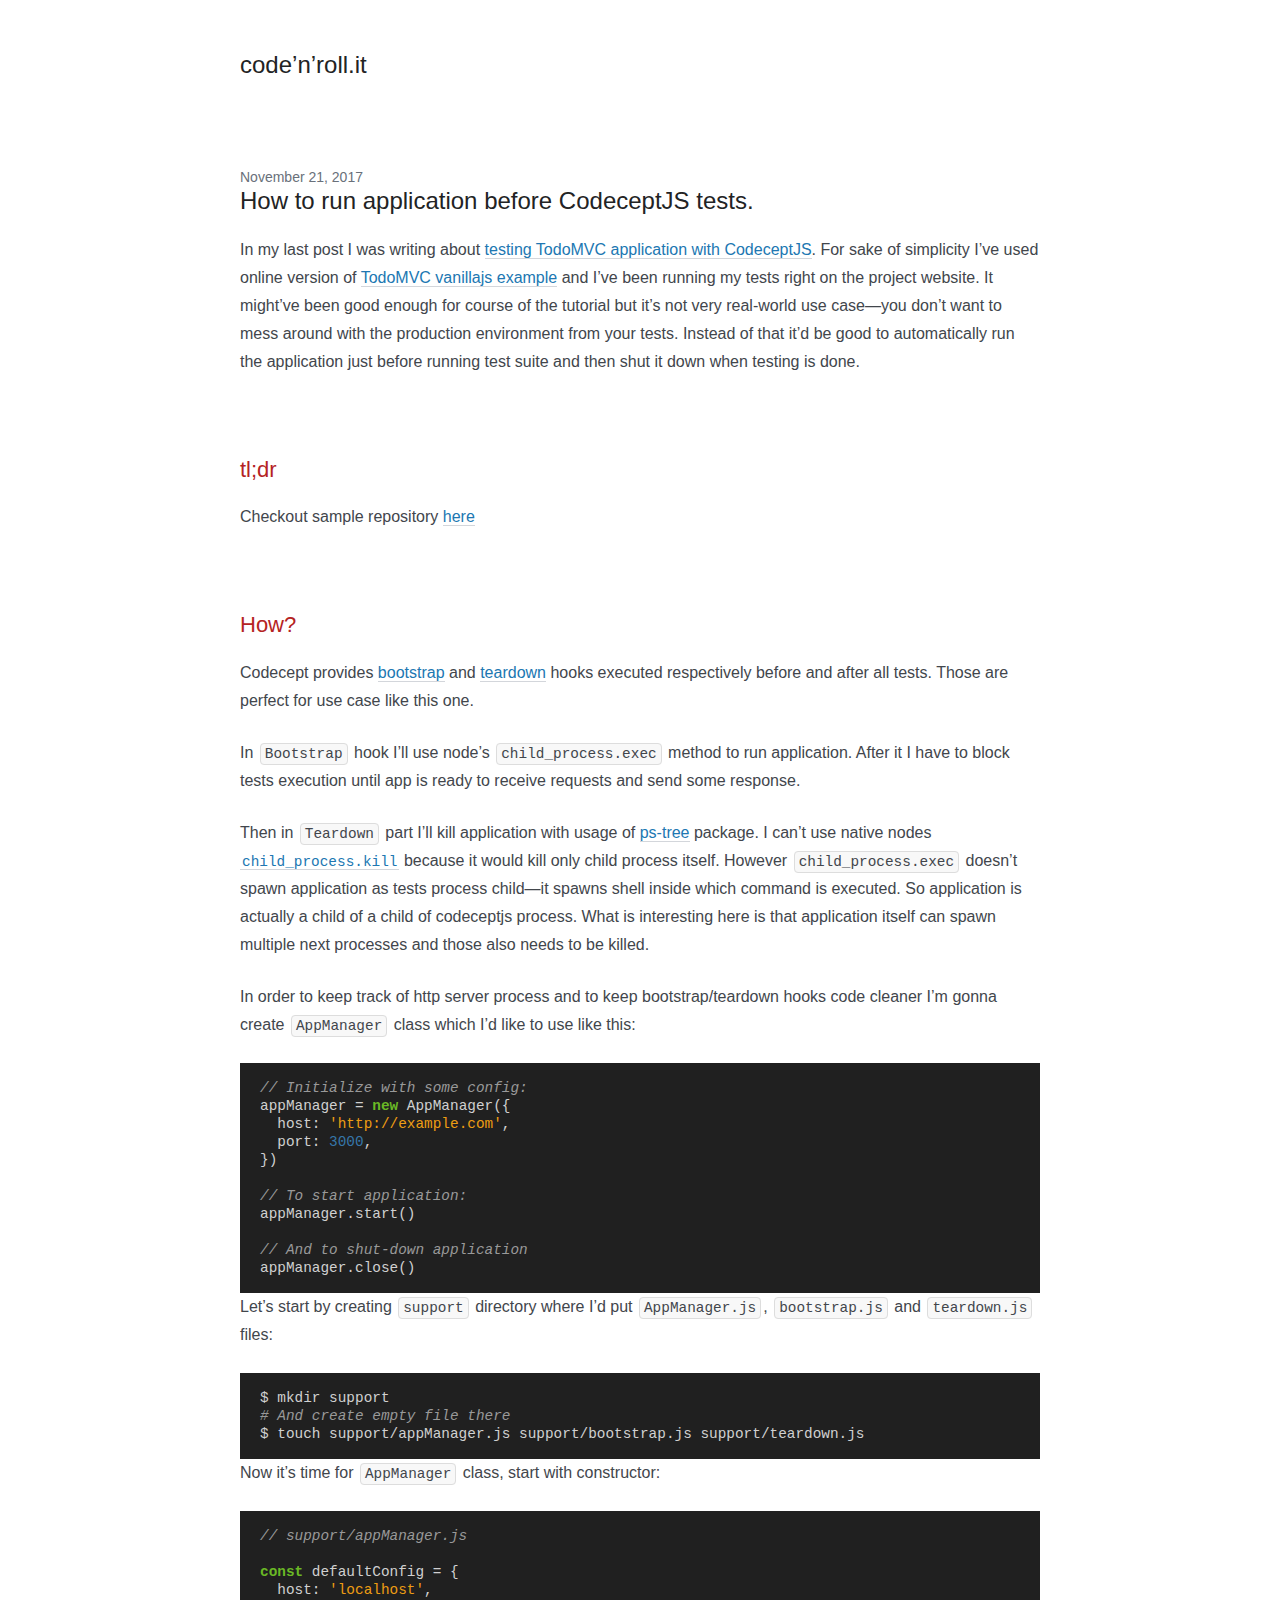
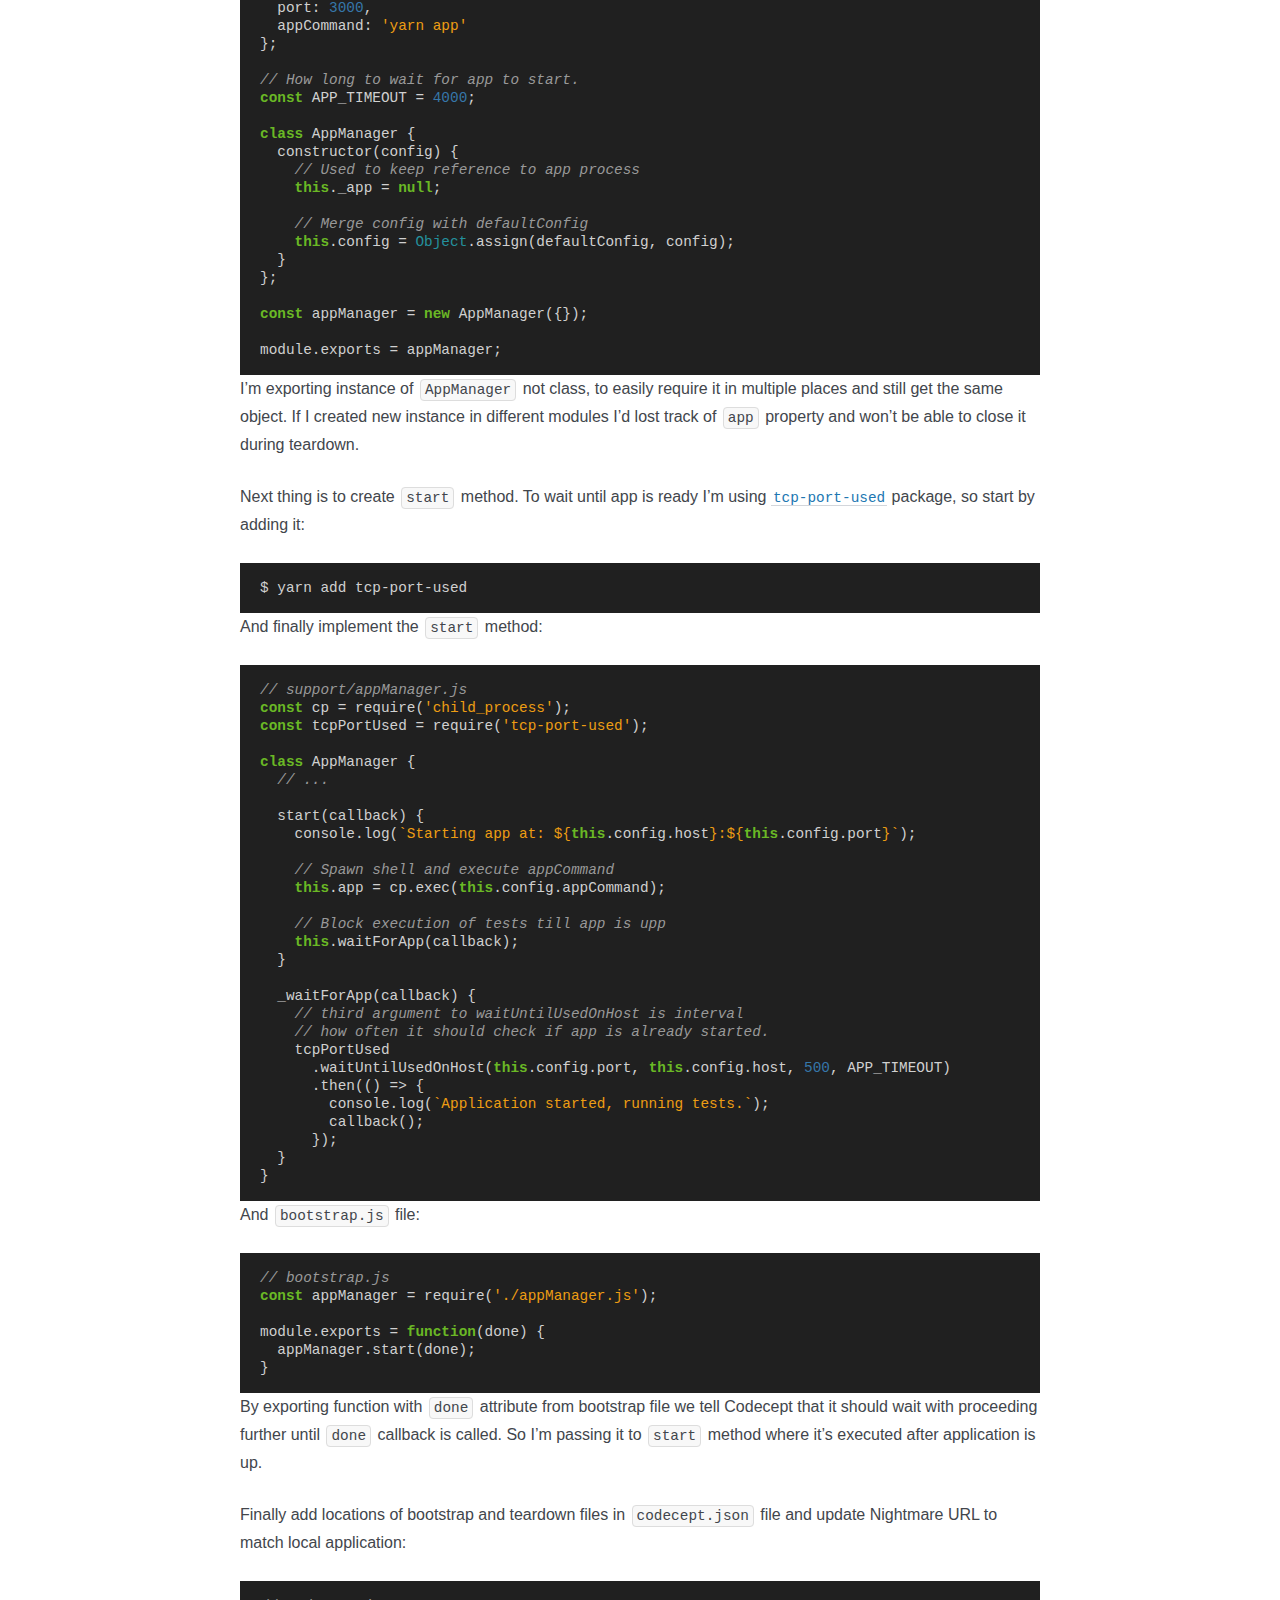
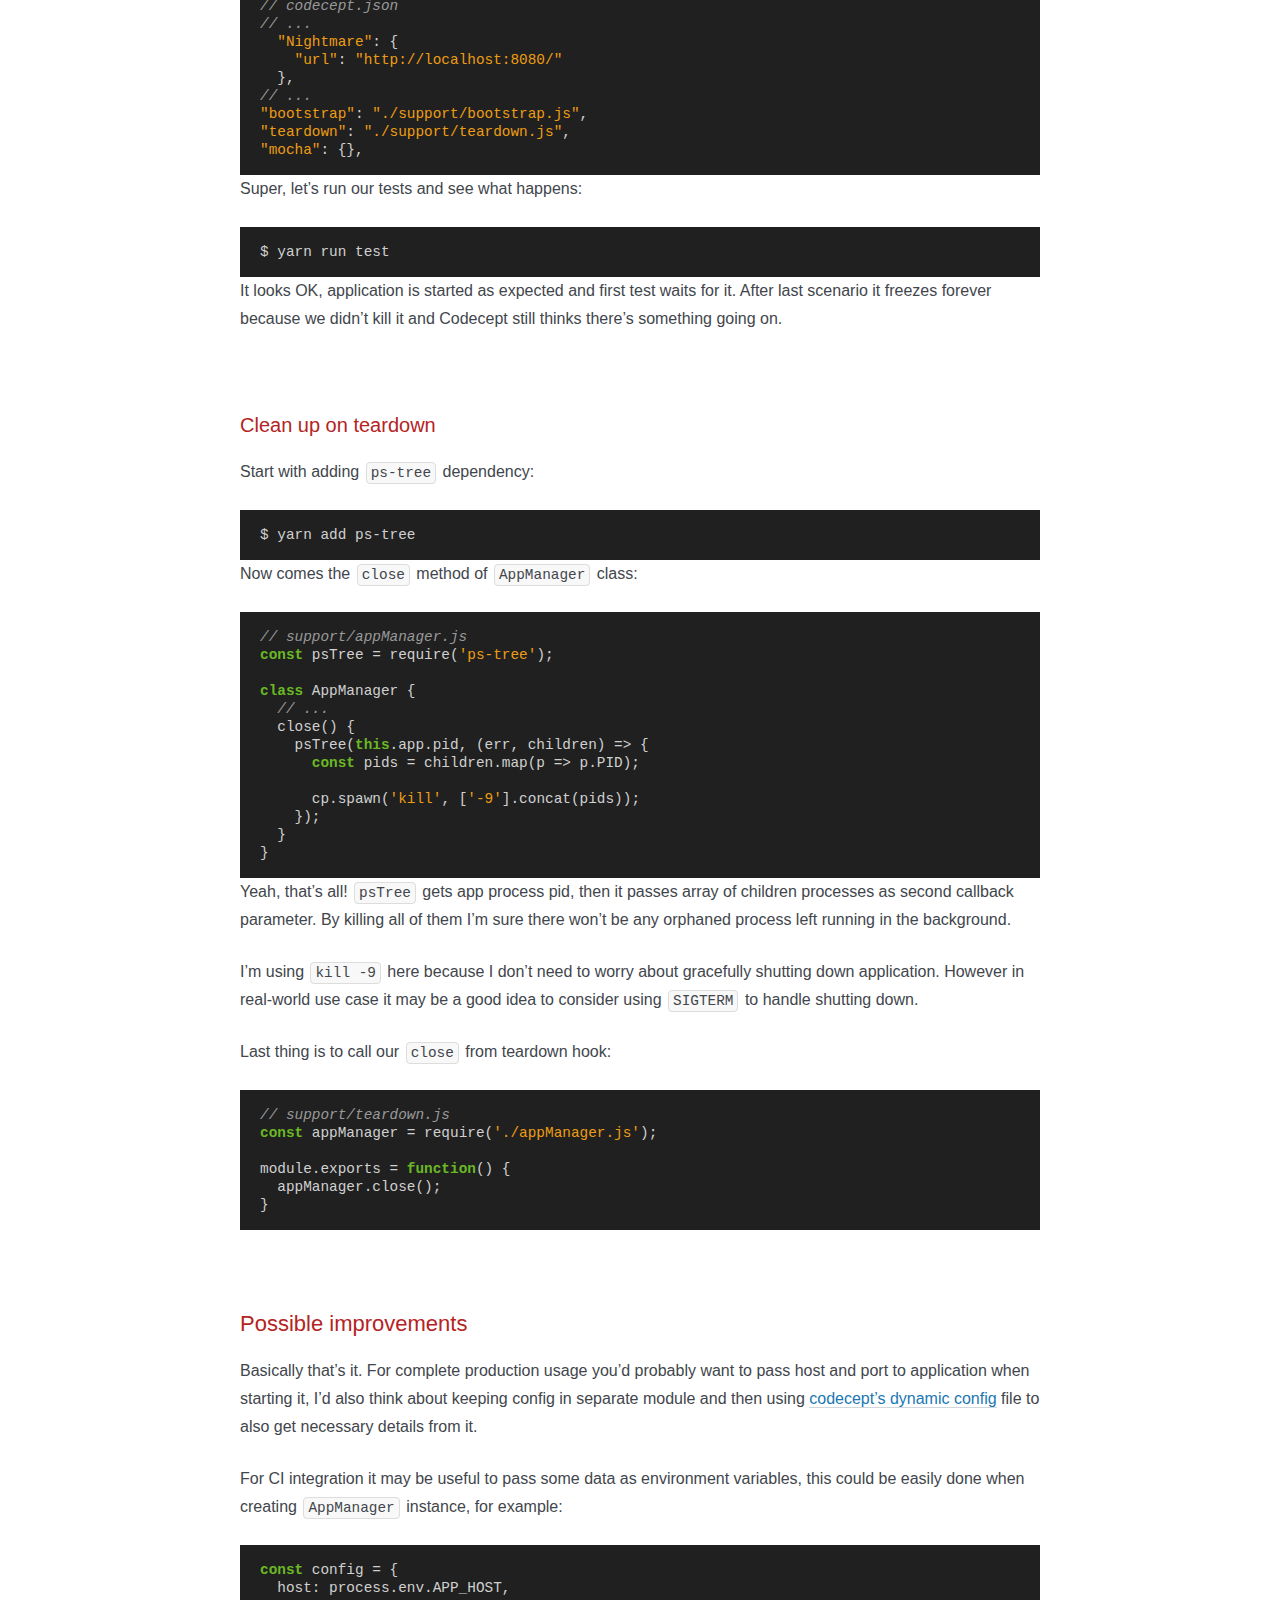
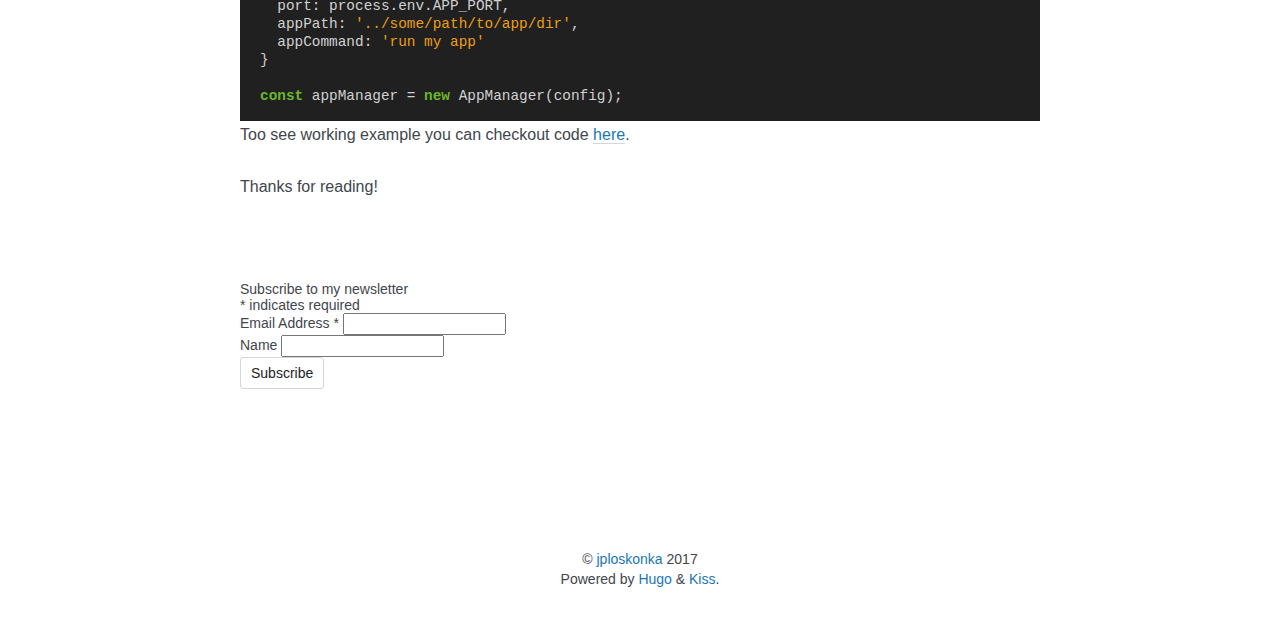
<file: post/how-to-run-app-with-codecept-js/index.html>
<!DOCTYPE html>
<html xmlns="http://www.w3.org/1999/xhtml"  lang="en">
<head>
<meta charset="UTF-8" />
<meta name="viewport" content="width=device-width, initial-scale=1"/>
<meta name="description" content="A short guide on how to automatically run local application before CodeceptJS tests suite."/>
<meta name="keywords" content="codeceptjs, tutorial,, codeceptjs, bootstrap,, codeceptjs, before, tests,, codeceptjs, run, application,, codeceptjs, how, to, run, app,, how, to, run, app, with, codeceptjs,, codeceptjs, testing,, acceptance, testing, with, codeceptjs,, testing,, test,, javascript"/>
<meta name="google-site-verification" content="pc42v_eKLKWGbM8tou4iLgZa86ks__CmS-HKG0Xmz2Q" />

<title>How to run application before CodeceptJS tests. | code’n’roll.it</title>

<link rel="stylesheet" href="https://jploskonka.github.io/css/style.css"/>
<link rel='stylesheet' href="https://jploskonka.github.io/css/custom.css"/>
</head>
<body>

<section class="section">
  <div class="container">
    <nav class="nav">
      <div class="nav-left">
        <a class="nav-item" href="https://jploskonka.github.io"><h1 class="title is-4">code’n’roll.it</h1></a>
      </div>
      <div class="nav-right">
        <nav class="nav-item level is-mobile"><a class="level-item" href='mailto:ploskonkajakub@gmail.com' target='_blank' rel='noopener'>
            <span class="icon">
            </span>
          </a><a class="level-item" href='https://github.com/jploskonka' target='_blank' rel='noopener'>
            <span class="icon">
            </span>
          </a><a class="level-item" href='https://twitter.com/codenrollit' target='_blank' rel='noopener'>
            <span class="icon">
            </span>
          </a></nav>
      </div>
    </nav>
  </div>
</section>

<section class="section">
  <div class="container">
    <div class="subtitle is-6 is-pulled-right">
      
    </div>
    <h2 class="subtitle is-6">November 21, 2017</h2>
    <h1 class="title">How to run application before CodeceptJS tests.</h1>
      
    <div class="content">
      

<p>In my last post I was writing about <a href="http://codenroll.it/acceptance-testing-with-codecept-js/" target="_blank">testing TodoMVC application with
CodeceptJS</a>. For sake
of simplicity I&rsquo;ve used online version of <a href="http://todomvc.com/examples/vanillajs/" target="_blank">TodoMVC vanillajs
example</a> and I&rsquo;ve been running my tests
right on the project website. It might&rsquo;ve been good enough for course of the
tutorial but it&rsquo;s not very real-world use case—you don&rsquo;t want to mess around
with the production environment from your tests. Instead of that it&rsquo;d be
good to automatically run the application just before running test suite and
then shut it down when testing is done.</p>

<h2 id="tl-dr">tl;dr</h2>

<p>Checkout sample repository
<a href="https://github.com/jploskonka/testing-with-codeceptjs" target="_blank">here</a></p>

<h2 id="how">How?</h2>

<p>Codecept provides <a href="http://codecept.io/basics/#bootstrap" target="_blank">bootstrap</a> and
<a href="http://codecept.io/basics/#teardown" target="_blank">teardown</a> hooks executed respectively
before and after all tests. Those are perfect for use case like this one.</p>

<p>In <code>Bootstrap</code> hook I&rsquo;ll use node&rsquo;s <code>child_process.exec</code> method to run
application. After it I have to block tests execution until app is ready to
receive requests and send some response.</p>

<p>Then in <code>Teardown</code> part I&rsquo;ll kill application with usage of
<a href="https://www.npmjs.com/package/ps-tree" target="_blank">ps-tree</a> package.
I can&rsquo;t use native nodes <a href="https://nodejs.org/api/child_process.html#child_process_child_kill_signal" target="_blank"><code>child_process.kill</code></a>
because it would kill only child process itself. However <code>child_process.exec</code>
doesn&rsquo;t spawn application as tests process child—it spawns shell inside which
command is executed. So application is actually a child of a child of codeceptjs
process. What is interesting here is that application itself can spawn multiple
next processes and those also needs to be killed.</p>

<p>In order to keep track of http server process and to keep bootstrap/teardown
hooks code cleaner I&rsquo;m gonna create <code>AppManager</code> class which I&rsquo;d like to use
like this:</p>
<div class="highlight"><pre style="color:#d0d0d0;background-color:#202020;-moz-tab-size:4;-o-tab-size:4;tab-size:4"><code class="language-js" data-lang="js"><span style="color:#999;font-style:italic">// Initialize with some config:
</span><span style="color:#999;font-style:italic"></span>appManager = <span style="color:#6ab825;font-weight:bold">new</span> AppManager({
  host: <span style="color:#ed9d13">&#39;http://example.com&#39;</span>, 
  port: <span style="color:#3677a9">3000</span>,
})

<span style="color:#999;font-style:italic">// To start application:
</span><span style="color:#999;font-style:italic"></span>appManager.start()

<span style="color:#999;font-style:italic">// And to shut-down application
</span><span style="color:#999;font-style:italic"></span>appManager.close()</code></pre></div>
<p>Let&rsquo;s start by creating <code>support</code> directory where I&rsquo;d put <code>AppManager.js</code>,
<code>bootstrap.js</code> and <code>teardown.js</code> files:</p>
<div class="highlight"><pre style="color:#d0d0d0;background-color:#202020;-moz-tab-size:4;-o-tab-size:4;tab-size:4"><code class="language-shell" data-lang="shell">$ mkdir support
<span style="color:#999;font-style:italic"># And create empty file there
</span><span style="color:#999;font-style:italic"></span>$ touch support/appManager.js support/bootstrap.js support/teardown.js</code></pre></div>
<p>Now it&rsquo;s time for <code>AppManager</code> class, start with constructor:</p>
<div class="highlight"><pre style="color:#d0d0d0;background-color:#202020;-moz-tab-size:4;-o-tab-size:4;tab-size:4"><code class="language-js" data-lang="js"><span style="color:#999;font-style:italic">// support/appManager.js
</span><span style="color:#999;font-style:italic"></span>
<span style="color:#6ab825;font-weight:bold">const</span> defaultConfig = {
  host: <span style="color:#ed9d13">&#39;localhost&#39;</span>,
  port: <span style="color:#3677a9">3000</span>,
  appCommand: <span style="color:#ed9d13">&#39;yarn app&#39;</span>
};

<span style="color:#999;font-style:italic">// How long to wait for app to start.
</span><span style="color:#999;font-style:italic"></span><span style="color:#6ab825;font-weight:bold">const</span> APP_TIMEOUT = <span style="color:#3677a9">4000</span>;

<span style="color:#6ab825;font-weight:bold">class</span> AppManager {
  constructor(config) {
    <span style="color:#999;font-style:italic">// Used to keep reference to app process
</span><span style="color:#999;font-style:italic"></span>    <span style="color:#6ab825;font-weight:bold">this</span>._app = <span style="color:#6ab825;font-weight:bold">null</span>;

    <span style="color:#999;font-style:italic">// Merge config with defaultConfig
</span><span style="color:#999;font-style:italic"></span>    <span style="color:#6ab825;font-weight:bold">this</span>.config = <span style="color:#24909d">Object</span>.assign(defaultConfig, config);
  }
};

<span style="color:#6ab825;font-weight:bold">const</span> appManager = <span style="color:#6ab825;font-weight:bold">new</span> AppManager({});

module.exports = appManager;</code></pre></div>
<p>I&rsquo;m exporting instance of <code>AppManager</code> not class, to easily require it in
multiple places and still get the same object. If I created new instance in
different modules I&rsquo;d lost track of <code>app</code> property and won&rsquo;t be able to close
it during teardown.</p>

<p>Next thing is to create <code>start</code> method. To wait until app is ready I&rsquo;m using
<a href="https://www.npmjs.com/package/tcp-port-used" target="_blank"><code>tcp-port-used</code></a> package, so start
by adding it:</p>
<div class="highlight"><pre style="color:#d0d0d0;background-color:#202020;-moz-tab-size:4;-o-tab-size:4;tab-size:4"><code class="language-shell" data-lang="shell">$ yarn add tcp-port-used</code></pre></div>
<p>And finally implement the <code>start</code> method:</p>
<div class="highlight"><pre style="color:#d0d0d0;background-color:#202020;-moz-tab-size:4;-o-tab-size:4;tab-size:4"><code class="language-js" data-lang="js"><span style="color:#999;font-style:italic">// support/appManager.js
</span><span style="color:#999;font-style:italic"></span><span style="color:#6ab825;font-weight:bold">const</span> cp = require(<span style="color:#ed9d13">&#39;child_process&#39;</span>);
<span style="color:#6ab825;font-weight:bold">const</span> tcpPortUsed = require(<span style="color:#ed9d13">&#39;tcp-port-used&#39;</span>);

<span style="color:#6ab825;font-weight:bold">class</span> AppManager {
  <span style="color:#999;font-style:italic">// ...
</span><span style="color:#999;font-style:italic"></span>
  start(callback) {
    console.log(<span style="color:#ed9d13">`Starting app at: </span><span style="color:#ed9d13">${</span><span style="color:#6ab825;font-weight:bold">this</span>.config.host<span style="color:#ed9d13">}</span><span style="color:#ed9d13">:</span><span style="color:#ed9d13">${</span><span style="color:#6ab825;font-weight:bold">this</span>.config.port<span style="color:#ed9d13">}</span><span style="color:#ed9d13">`</span>);

    <span style="color:#999;font-style:italic">// Spawn shell and execute appCommand
</span><span style="color:#999;font-style:italic"></span>    <span style="color:#6ab825;font-weight:bold">this</span>.app = cp.exec(<span style="color:#6ab825;font-weight:bold">this</span>.config.appCommand);

    <span style="color:#999;font-style:italic">// Block execution of tests till app is upp
</span><span style="color:#999;font-style:italic"></span>    <span style="color:#6ab825;font-weight:bold">this</span>.waitForApp(callback);
  }

  _waitForApp(callback) {
    <span style="color:#999;font-style:italic">// third argument to waitUntilUsedOnHost is interval
</span><span style="color:#999;font-style:italic"></span>    <span style="color:#999;font-style:italic">// how often it should check if app is already started.
</span><span style="color:#999;font-style:italic"></span>    tcpPortUsed
      .waitUntilUsedOnHost(<span style="color:#6ab825;font-weight:bold">this</span>.config.port, <span style="color:#6ab825;font-weight:bold">this</span>.config.host, <span style="color:#3677a9">500</span>, APP_TIMEOUT)
      .then(() =&gt; {
        console.log(<span style="color:#ed9d13">`Application started, running tests.`</span>);
        callback();
      });
  }
}</code></pre></div>
<p>And <code>bootstrap.js</code> file:</p>
<div class="highlight"><pre style="color:#d0d0d0;background-color:#202020;-moz-tab-size:4;-o-tab-size:4;tab-size:4"><code class="language-js" data-lang="js"><span style="color:#999;font-style:italic">// bootstrap.js
</span><span style="color:#999;font-style:italic"></span><span style="color:#6ab825;font-weight:bold">const</span> appManager = require(<span style="color:#ed9d13">&#39;./appManager.js&#39;</span>);

module.exports = <span style="color:#6ab825;font-weight:bold">function</span>(done) {
  appManager.start(done);
}</code></pre></div>
<p>By exporting function with <code>done</code> attribute from bootstrap file we tell Codecept
that it should wait with proceeding further until <code>done</code> callback is called. So
I&rsquo;m passing it to <code>start</code> method where it&rsquo;s executed after application is up.</p>

<p>Finally add locations of bootstrap and teardown files in <code>codecept.json</code> file
and update Nightmare URL to match local application:</p>
<div class="highlight"><pre style="color:#d0d0d0;background-color:#202020;-moz-tab-size:4;-o-tab-size:4;tab-size:4"><code class="language-js" data-lang="js"><span style="color:#999;font-style:italic">// codecept.json
</span><span style="color:#999;font-style:italic">// ...
</span><span style="color:#999;font-style:italic"></span>  <span style="color:#ed9d13">&#34;Nightmare&#34;</span>: {
    <span style="color:#ed9d13">&#34;url&#34;</span>: <span style="color:#ed9d13">&#34;http://localhost:8080/&#34;</span>
  },
<span style="color:#999;font-style:italic">// ...
</span><span style="color:#999;font-style:italic"></span><span style="color:#ed9d13">&#34;bootstrap&#34;</span>: <span style="color:#ed9d13">&#34;./support/bootstrap.js&#34;</span>,
<span style="color:#ed9d13">&#34;teardown&#34;</span>: <span style="color:#ed9d13">&#34;./support/teardown.js&#34;</span>,
<span style="color:#ed9d13">&#34;mocha&#34;</span>: {},</code></pre></div>
<p>Super, let&rsquo;s run our tests and see what happens:</p>
<div class="highlight"><pre style="color:#d0d0d0;background-color:#202020;-moz-tab-size:4;-o-tab-size:4;tab-size:4"><code class="language-js" data-lang="js">$ yarn run test</code></pre></div>
<p>It looks OK, application is started as expected and first test waits for it.
After last scenario it freezes forever because we didn&rsquo;t kill it and Codecept
still thinks there&rsquo;s something going on.</p>

<h3 id="clean-up-on-teardown">Clean up on teardown</h3>

<p>Start with adding <code>ps-tree</code> dependency:</p>
<div class="highlight"><pre style="color:#d0d0d0;background-color:#202020;-moz-tab-size:4;-o-tab-size:4;tab-size:4"><code class="language-shell" data-lang="shell">$ yarn add ps-tree</code></pre></div>
<p>Now comes the <code>close</code> method of <code>AppManager</code> class:</p>
<div class="highlight"><pre style="color:#d0d0d0;background-color:#202020;-moz-tab-size:4;-o-tab-size:4;tab-size:4"><code class="language-js" data-lang="js"><span style="color:#999;font-style:italic">// support/appManager.js
</span><span style="color:#999;font-style:italic"></span><span style="color:#6ab825;font-weight:bold">const</span> psTree = require(<span style="color:#ed9d13">&#39;ps-tree&#39;</span>);

<span style="color:#6ab825;font-weight:bold">class</span> AppManager {
  <span style="color:#999;font-style:italic">// ...
</span><span style="color:#999;font-style:italic"></span>  close() {
    psTree(<span style="color:#6ab825;font-weight:bold">this</span>.app.pid, (err, children) =&gt; {
      <span style="color:#6ab825;font-weight:bold">const</span> pids = children.map(p =&gt; p.PID);

      cp.spawn(<span style="color:#ed9d13">&#39;kill&#39;</span>, [<span style="color:#ed9d13">&#39;-9&#39;</span>].concat(pids));
    });
  }
}</code></pre></div>
<p>Yeah, that&rsquo;s all! <code>psTree</code> gets app process pid, then it passes array of
children processes as second callback parameter. By killing all of them I&rsquo;m
sure there won&rsquo;t be any orphaned process left running in the background.</p>

<p>I&rsquo;m using <code>kill -9</code> here because I don&rsquo;t need to worry about gracefully shutting
down application. However in real-world use case it may be a good idea to
consider using <code>SIGTERM</code> to handle shutting down.</p>

<p>Last thing is to call our <code>close</code> from teardown hook:</p>
<div class="highlight"><pre style="color:#d0d0d0;background-color:#202020;-moz-tab-size:4;-o-tab-size:4;tab-size:4"><code class="language-js" data-lang="js"><span style="color:#999;font-style:italic">// support/teardown.js
</span><span style="color:#999;font-style:italic"></span><span style="color:#6ab825;font-weight:bold">const</span> appManager = require(<span style="color:#ed9d13">&#39;./appManager.js&#39;</span>);

module.exports = <span style="color:#6ab825;font-weight:bold">function</span>() {
  appManager.close();
}</code></pre></div>
<h2 id="possible-improvements">Possible improvements</h2>

<p>Basically that&rsquo;s it. For complete production usage you&rsquo;d probably want to pass
host and port to application when starting it, I&rsquo;d also think about keeping
config in separate module and then using <a href="http://codecept.io/configuration/#dynamic-configuration" target="_blank">codecept&rsquo;s dynamic
config</a> file to also
get necessary details from it.</p>

<p>For CI integration it may be useful to pass some data as environment variables,
this could be easily done when creating <code>AppManager</code> instance, for example:</p>
<div class="highlight"><pre style="color:#d0d0d0;background-color:#202020;-moz-tab-size:4;-o-tab-size:4;tab-size:4"><code class="language-js" data-lang="js"><span style="color:#6ab825;font-weight:bold">const</span> config = {
  host: process.env.APP_HOST,
  port: process.env.APP_PORT,
  appPath: <span style="color:#ed9d13">&#39;../some/path/to/app/dir&#39;</span>,
  appCommand: <span style="color:#ed9d13">&#39;run my app&#39;</span>
}

<span style="color:#6ab825;font-weight:bold">const</span> appManager = <span style="color:#6ab825;font-weight:bold">new</span> AppManager(config);</code></pre></div>
<p>Too see working example you can checkout code
<a href="https://github.com/jploskonka/testing-with-codeceptjs" target="_blank">here</a>.</p>

<p>Thanks for reading!</p>

    </div>
    
  </div>
</section>
<section class="section">
  <div class="container">
    
    <link href="//cdn-images.mailchimp.com/embedcode/classic-10_7.css" rel="stylesheet" type="text/css">
    <style type="text/css">
      #mc_embed_signup{background:#fff; clear:left; font:14px Helvetica,Arial,sans-serif; }
       
    </style>
    <div id="mc_embed_signup">
      <form action="https://codenroll.us18.list-manage.com/subscribe/post?u=61c8462ccd490d6b7a6fd0f59&amp;id=f88a6cae97" method="post" id="mc-embedded-subscribe-form" name="mc-embedded-subscribe-form" class="validate" target="_blank" novalidate>
        <div id="mc_embed_signup_scroll">
          <h2>Subscribe to my newsletter</h2>
          <div class="indicates-required"><span class="asterisk">*</span> indicates required</div>
          <div class="mc-field-group">
            <label for="mce-EMAIL">Email Address  <span class="asterisk">*</span>
            </label>
            <input type="email" value="" name="EMAIL" class="required email" id="mce-EMAIL">
          </div>
          <div class="mc-field-group">
            <label for="mce-FNAME">Name </label>
            <input type="text" value="" name="FNAME" class="" id="mce-FNAME">
          </div>
          <div id="mce-responses" class="clear">
            <div class="response" id="mce-error-response" style="display:none"></div>
            <div class="response" id="mce-success-response" style="display:none"></div>
          </div>    
          <div style="position: absolute; left: -5000px;" aria-hidden="true"><input type="text" name="b_61c8462ccd490d6b7a6fd0f59_f88a6cae97" tabindex="-1" value=""></div>
          <div class="clear"><input type="submit" value="Subscribe" name="subscribe" id="mc-embedded-subscribe" class="button"></div>
        </div>
      </form>
    </div>
    <script type='text/javascript' src='//s3.amazonaws.com/downloads.mailchimp.com/js/mc-validate.js'></script><script type='text/javascript'>(function($) {window.fnames = new Array(); window.ftypes = new Array();fnames[0]='EMAIL';ftypes[0]='email';fnames[1]='FNAME';ftypes[1]='text';}(jQuery));var $mcj = jQuery.noConflict(true);</script>
    
  </div>
</section>


<section class="section">
  <div class="container">
    <aside><div id="disqus_thread"></div></aside>
    <script type="text/javascript">
      var disqus_shortname = 'codenroll-it';
      (function() {
        var dsq = document.createElement('script'); dsq.type = 'text/javascript'; dsq.async = true;
        dsq.src = '//' + disqus_shortname + '.disqus.com/embed.js';
        (document.getElementsByTagName('head')[0] || document.getElementsByTagName('body')[0]).appendChild(dsq);
      })();
    </script>
    <noscript>Please enable JavaScript to view the <a href="https://disqus.com/?ref_noscript" rel="nofollow">comments powered by Disqus.</a></noscript>
  </div>
</section>


<section class="section">
  <div class="container has-text-centered">
    <p>&copy; <a href="https://github.com/jploskonka">jploskonka</a> 2017</p>
    
      <p>Powered by <a href="https://gohugo.io/">Hugo</a> &amp; <a href="https://github.com/ribice/kiss">Kiss</a>.</p>
    
  </div>
</section>


<script>
window.ga=window.ga||function(){(ga.q=ga.q||[]).push(arguments)};ga.l=+new Date;
ga('create', 'UA-89853504-1', 'auto');
ga('send', 'pageview');
</script>
<script async src='//www.google-analytics.com/analytics.js'></script>


</body>
</html>
</file>
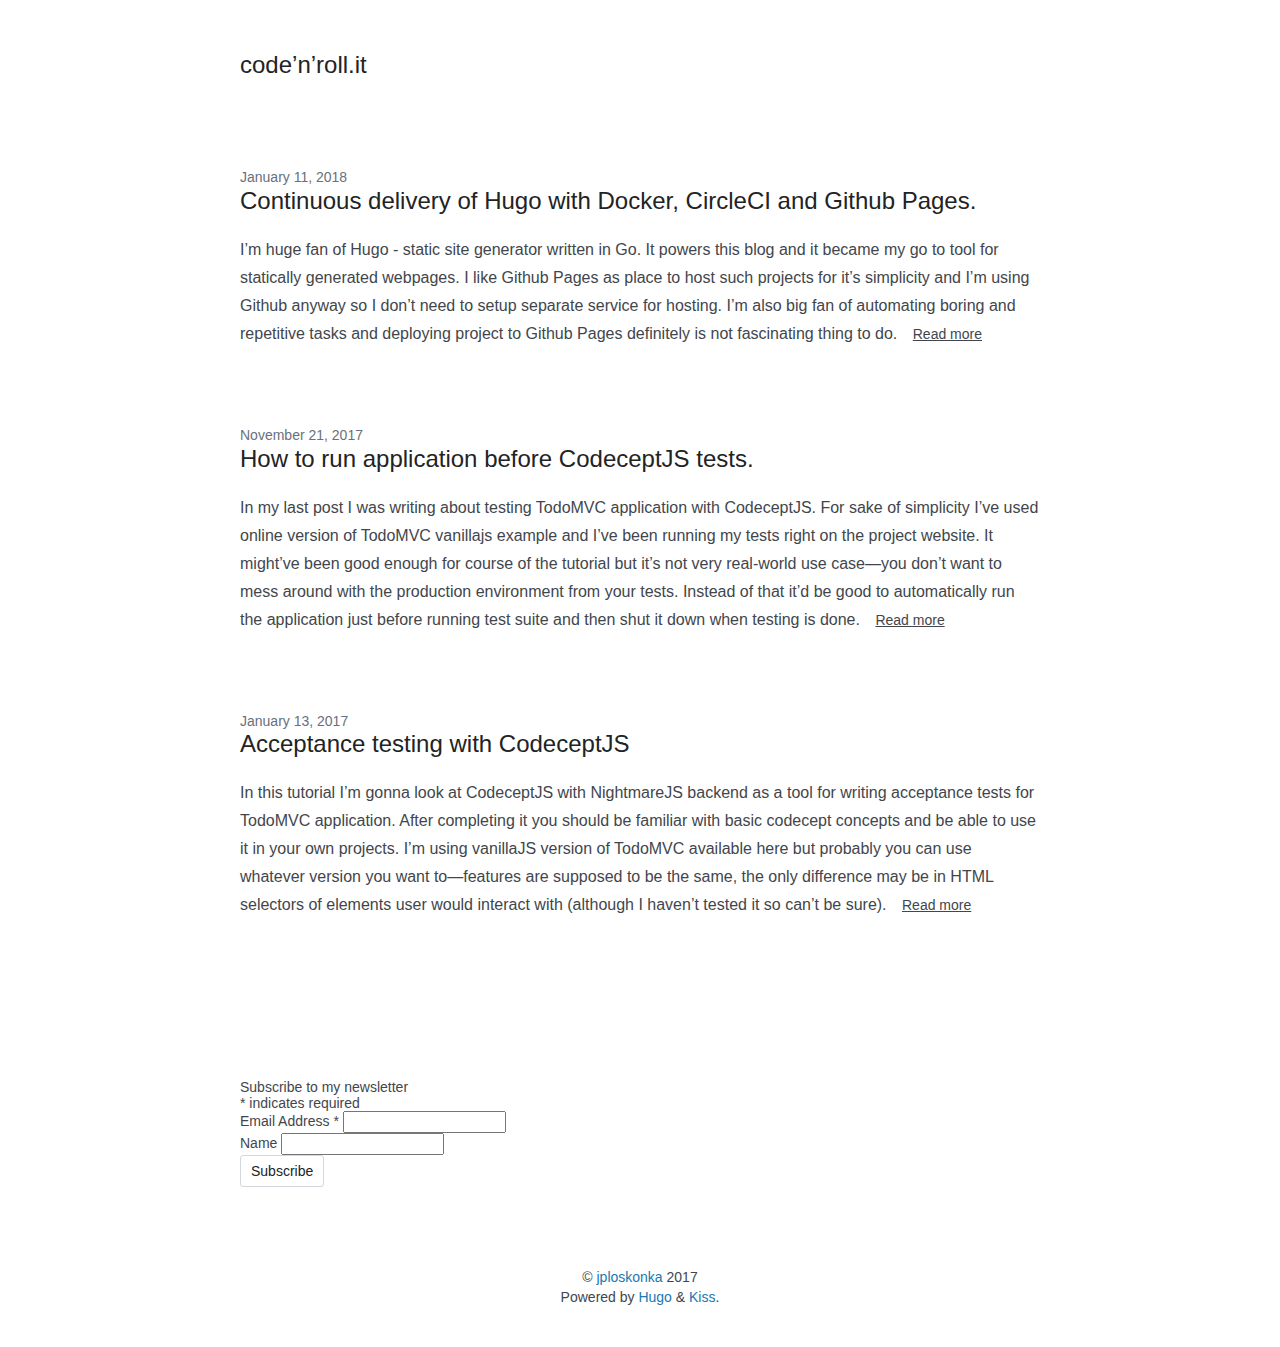
<file: post/page/1/index.html>
<!DOCTYPE html><html><head><title>https://jploskonka.github.io/post/</title><link rel="canonical" href="https://jploskonka.github.io/post/"/><meta name="robots" content="noindex"><meta http-equiv="content-type" content="text/html; charset=utf-8" /><meta http-equiv="refresh" content="0; url=https://jploskonka.github.io/post/" /></head></html>
</file>
